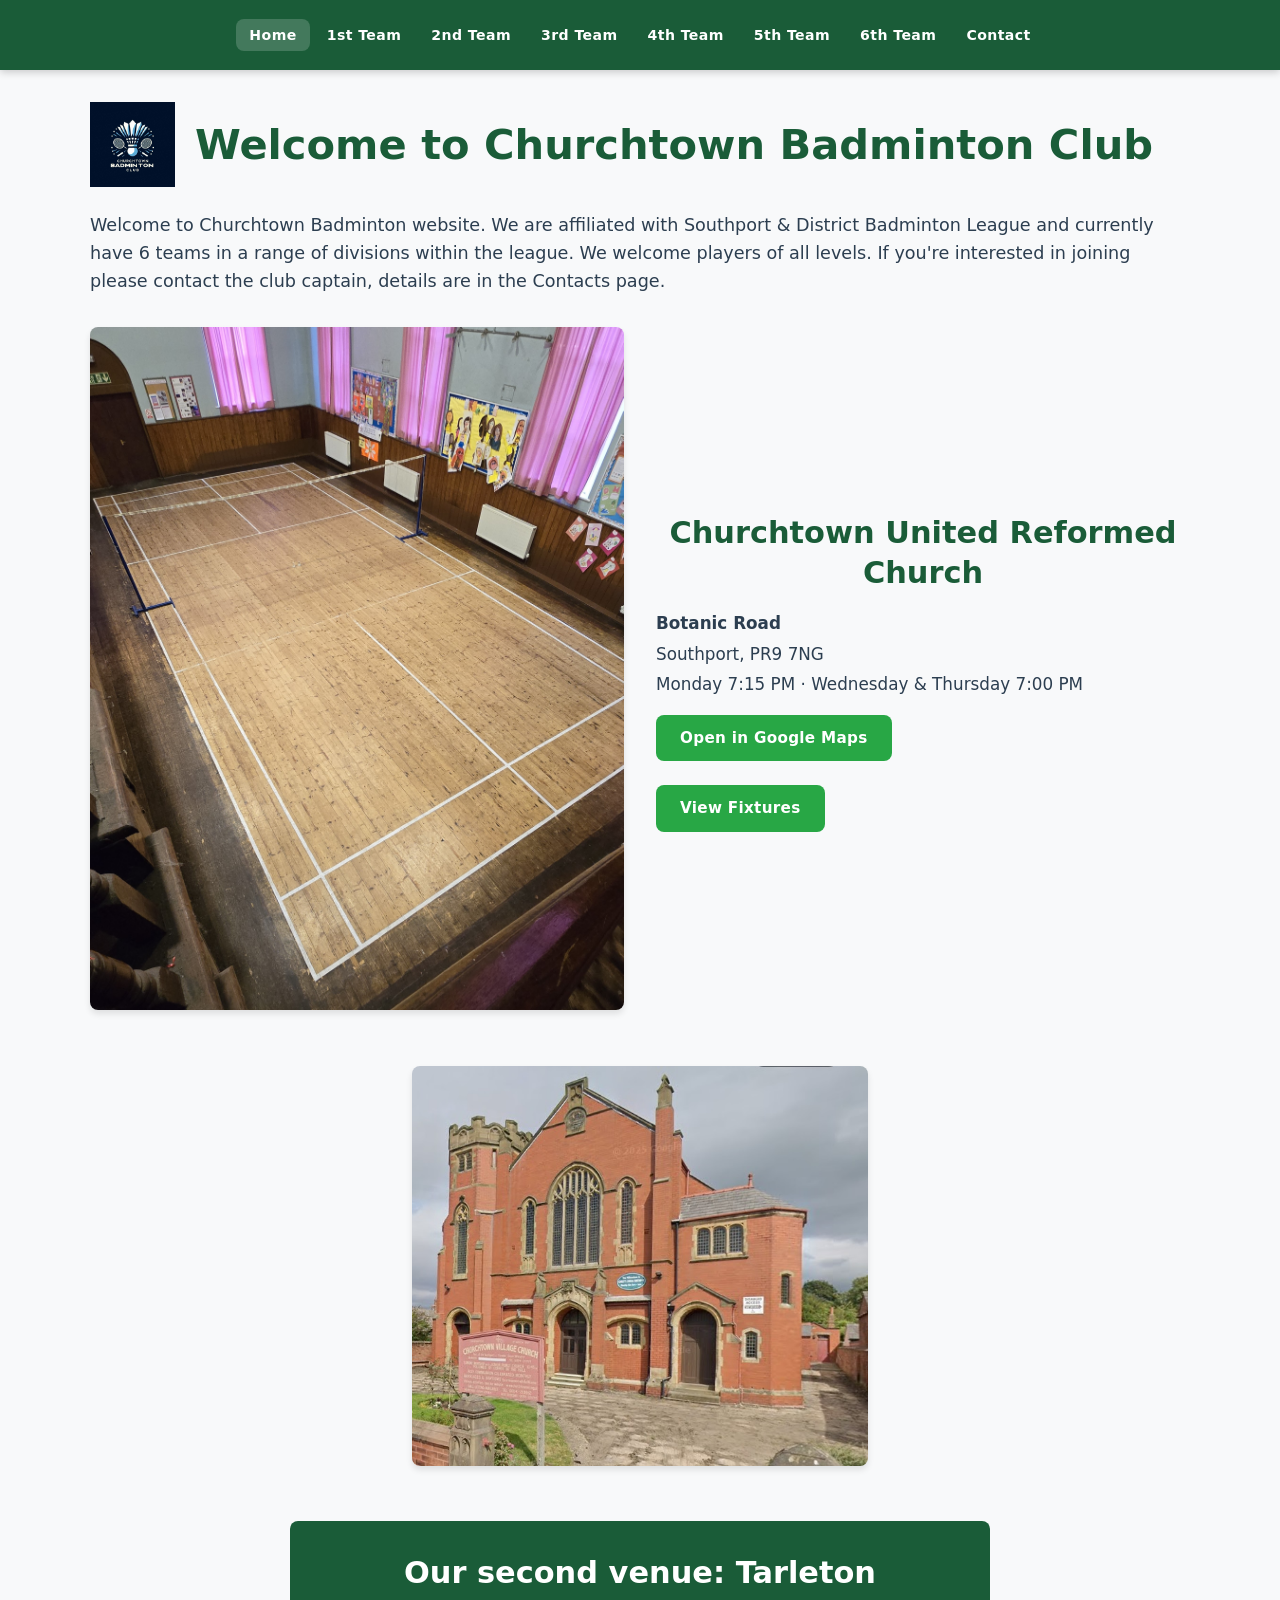
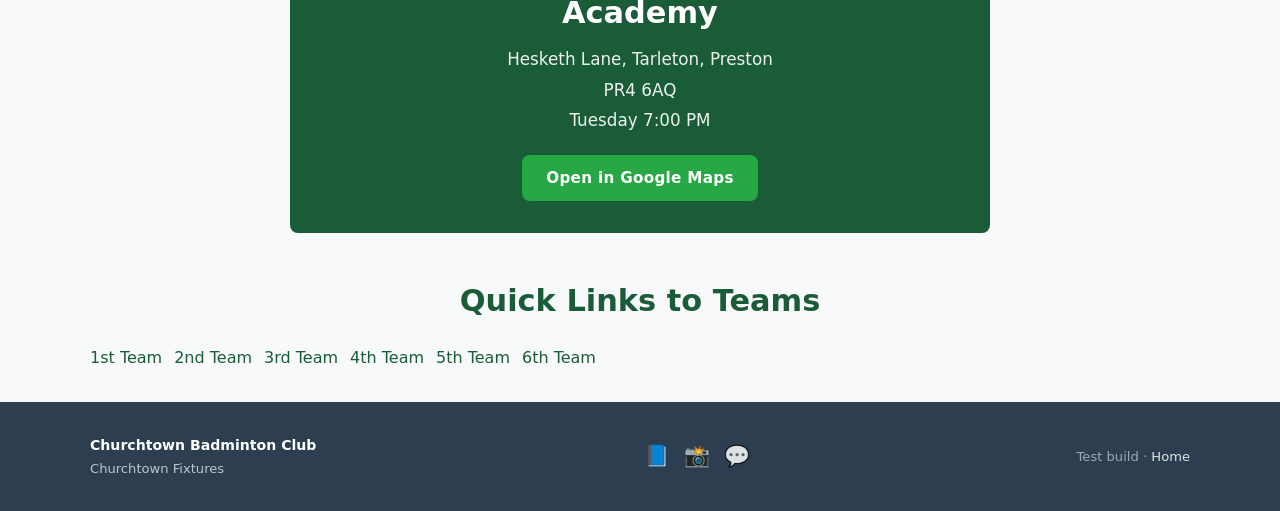
<file: index.html>
<!DOCTYPE html>
<html lang="en">
<head>
  <meta charset="UTF-8">
  <meta name="viewport" content="width=device-width, initial-scale=1.0">
  <title>Churchtown Badminton Club</title>
  <link rel="stylesheet" href="/style.css">
</head>
<body>
<a class="skip-link" href="#main">Skip to main content</a>

<header class="site-header">
  <div class="header-inner">
    <a href="/index.html" class="logo-link" aria-label="Home">
      <img src="/images/logo.jpg" alt="Churchtown Badminton Club" class="logo-img" width="44" height="44">
      
    </a>
    <button class="nav-toggle" id="nav-toggle" aria-expanded="false" aria-controls="main-nav" aria-label="Open menu">
      <span></span><span></span><span></span>
    </button>
    <nav class="main-nav" id="main-nav" aria-label="Primary">
      <ul>
        <li><a href="/index.html">Home</a></li>
        <li><a href="/teams/1st.html">1st Team</a></li>
        <li><a href="/teams/2nd.html">2nd Team</a></li>
        <li><a href="/teams/3rd.html">3rd Team</a></li>
        <li><a href="/teams/4th.html">4th Team</a></li>
        <li><a href="/teams/5th.html">5th Team</a></li>
        <li><a href="/teams/6th.html">6th Team</a></li>
        
        <li><a href="/contact.html">Contact</a></li>
      </ul>
    </nav>
  </div>
</header>

<main id="main">
  <section style="padding: 2rem 1rem;">
    <div class="container">
      <div class="page-title-wrapper"><img src="/images/logo.jpg" alt="Churchtown Badminton Club"><h1 style="margin-bottom: 0; color: var(--green-dark);">Welcome to Churchtown Badminton Club</h1></div>
      
      <p style="font-size: 1.1rem; line-height: 1.6; margin-bottom: 2rem;">
        Welcome to Churchtown Badminton website. We are affiliated with Southport & District Badminton League and currently have 6 teams in a range of divisions within the league. We welcome players of all levels. If you're interested in joining please contact the club captain, details are in the Contacts page.
      </p>

      <div style="display: grid; grid-template-columns: 1fr 1fr; gap: 2rem; margin-bottom: 3rem; align-items: center;">
        <div>
          <img src="/images/badminton_court.jpg" alt="Badminton court" style="width: 100%; border-radius: 8px; box-shadow: 0 4px 6px rgba(0,0,0,0.1);">
        </div>
        <div>
          <h2 style="color: var(--green-dark); margin-bottom: 1rem;">Churchtown United Reformed Church</h2>
          <p style="font-size: 1.05rem; line-height: 1.8;">
            <strong>Botanic Road</strong><br>
            Southport, PR9 7NG<br>
            Monday 7:15 PM · Wednesday &amp; Thursday 7:00 PM
          </p>
          <p style="margin-top: 1rem;">
            <a href="https://www.google.com/maps/search/?api=1&amp;query=Churchtown+United+Reformed+Church+Botanic+Road+Southport+PR9+7NG" target="_blank" rel="noopener" class="btn btn-primary" style="display: inline-block;">Open in Google Maps</a>
          </p>
          <p style="margin-top: 1.5rem;">
            <a href="/teams/1st.html" class="btn btn-primary" style="display: inline-block;">View Fixtures</a>
          </p>
        </div>
      </div>

      <div style="text-align: center; margin-bottom: 3rem;">
        <img src="/images/church.jpg" alt="Churchtown United Reformed Church" style="max-width: 100%; height: auto; border-radius: 8px; box-shadow: 0 4px 6px rgba(0,0,0,0.1); max-height: 400px;">
      </div>

      <div style="background: var(--green-dark); color: white; border-radius: var(--radius); padding: 2rem; text-align: center; max-width: 700px; margin: 0 auto 3rem;">
        <h2 style="color: white; margin-bottom: .75rem;">Our second venue: Tarleton Academy</h2>
        <p style="opacity: .92; font-size: 1.05rem; line-height: 1.8; margin-bottom: 1.25rem;">
          Hesketh Lane, Tarleton, Preston<br>
          PR4 6AQ<br>
          Tuesday 7:00 PM
        </p>
        <a href="https://www.google.com/maps/search/?api=1&amp;query=Tarleton+Academy+Hesketh+Lane+Tarleton+Preston+PR4+6AQ" target="_blank" rel="noopener" class="btn btn-primary" style="display: inline-block;">Open in Google Maps</a>
      </div>

      <div style="margin-top: 3rem;">
        <h2 style="color: var(--green-dark); margin-bottom: 1.5rem;">Quick Links to Teams</h2>
        <div style="display: flex; flex-wrap: wrap; gap: 0.75rem;">
          <a href="/teams/1st.html" class="pill">1st Team</a>
          <a href="/teams/2nd.html" class="pill">2nd Team</a>
          <a href="/teams/3rd.html" class="pill">3rd Team</a>
          <a href="/teams/4th.html" class="pill">4th Team</a>
          <a href="/teams/5th.html" class="pill">5th Team</a>
          <a href="/teams/6th.html" class="pill">6th Team</a>
          
        </div>
      </div>
    </div>
  </section>
</main>

<footer>
  <div class="container footer-inner">
    <div><span class="footer-brand">Churchtown Badminton Club</span><br><span style="font-size:.82rem;">Churchtown Fixtures</span></div>
    <div class="social-links"><a href="#">📘</a><a href="#">📸</a><a href="#">💬</a></div>
    <div style="font-size:.82rem; color:rgba(255,255,255,.55);">Test build · <a href="/index.html">Home</a></div>
  </div>
</footer>

<script src="/main.js"></script>
</body>
</html>
</file>
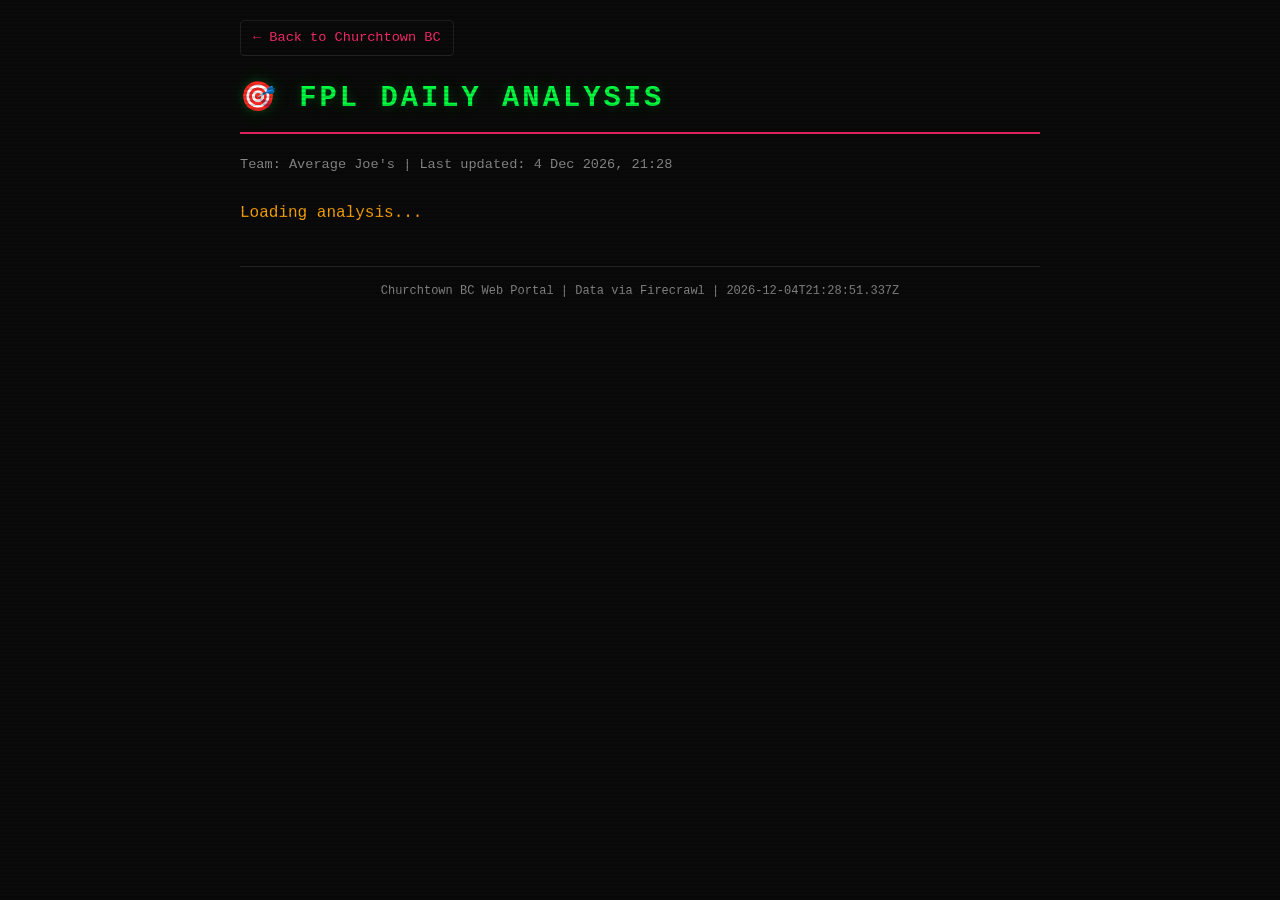
<file: fpl/index.html>
<!DOCTYPE html>
<html lang="en">
<head>
<meta charset="UTF-8">
<meta name="viewport" content="width=device-width, initial-scale=1.0">
<title>FPL Analysis — Daily Briefing</title>
<style>
  :root {
    --bg: #0a0a0a;
    --fg: #00ff41;
    --muted: #888;
    --accent: #ff2a6d;
    --card: #111;
    --border: #222;
    --glow: rgba(0, 255, 65, 0.15);
    font-family: 'Courier New', monospace;
  }
  * { margin: 0; padding: 0; box-sizing: border-box; }
  body {
    background: var(--bg);
    color: var(--fg);
    min-height: 100vh;
    padding: 20px;
    line-height: 1.6;
    position: relative;
    overflow-x: hidden;
  }
  body::before {
    content: '';
    position: fixed;
    inset: 0;
    background: repeating-linear-gradient(
      0deg,
      transparent,
      transparent 2px,
      rgba(0,0,0,0.15) 2px,
      rgba(0,0,0,0.15) 4px
    );
    pointer-events: none;
    z-index: 999;
  }
  h1 {
    font-size: 1.8em;
    text-transform: uppercase;
    letter-spacing: 3px;
    color: var(--fg);
    text-shadow: 0 0 10px var(--glow), 0 0 20px var(--glow);
    border-bottom: 2px solid var(--accent);
    padding-bottom: 10px;
    margin-bottom: 20px;
  }
  h2 {
    color: var(--accent);
    font-size: 1.2em;
    margin-top: 25px;
    text-transform: uppercase;
    letter-spacing: 2px;
    border-left: 3px solid var(--accent);
    padding-left: 10px;
  }
  .meta {
    color: var(--muted);
    font-size: 0.85em;
    margin-bottom: 25px;
  }
  .card {
    background: var(--card);
    border: 1px solid var(--border);
    border-radius: 6px;
    padding: 15px;
    margin: 15px 0;
    box-shadow: 0 0 15px rgba(0,255,65,0.05);
  }
  table {
    width: 100%;
    border-collapse: collapse;
    margin-top: 10px;
  }
  th, td {
    padding: 8px 12px;
    text-align: left;
    border-bottom: 1px solid var(--border);
    font-size: 0.9em;
  }
  th {
    color: var(--accent);
    font-weight: bold;
    text-transform: uppercase;
    letter-spacing: 1px;
    font-size: 0.8em;
  }
  tr:hover { background: rgba(0,255,65,0.03); }
  .good { color: var(--fg); }
  .warn { color: #ffa500; }
  .bad { color: var(--accent); }
  .footer {
    margin-top: 40px;
    padding-top: 15px;
    border-top: 1px solid var(--border);
    color: var(--muted);
    font-size: 0.75em;
    text-align: center;
  }
  a { color: var(--accent); text-decoration: none; }
  .nav { margin-bottom: 20px; }
  .nav a {
    display: inline-block;
    padding: 6px 12px;
    border: 1px solid var(--border);
    border-radius: 4px;
    font-size: 0.85em;
  }
  .nav a:hover { background: rgba(0,255,65,0.1); }
  #content { max-width: 800px; margin: 0 auto; }
</style>
</head>
<body>
<div id="content">
  <div class="nav">
    <a href="/">← Back to Churchtown BC</a>
  </div>
  <h1>🎯 FPL Daily Analysis</h1>
  <div class="meta">Team: Average Joe's | Last updated: <span id="updated">loading...</span></div>
  <div id="analysis">
    <p class="warn">Loading analysis...</p>
  </div>
  <div class="footer">
    <p>Churchtown BC Web Portal | Data via Firecrawl | <span id="footer-ts"></span></p>
  </div>
</div>
<script>
  document.getElementById('updated').textContent = new Date().toLocaleString('en-GB', {day:'numeric',month:'short',year:'numeric',hour:'2-digit',minute:'2-digit'});
  document.getElementById('footer-ts').textContent = new Date().toISOString();
</script>
</body>
</html>
</file>
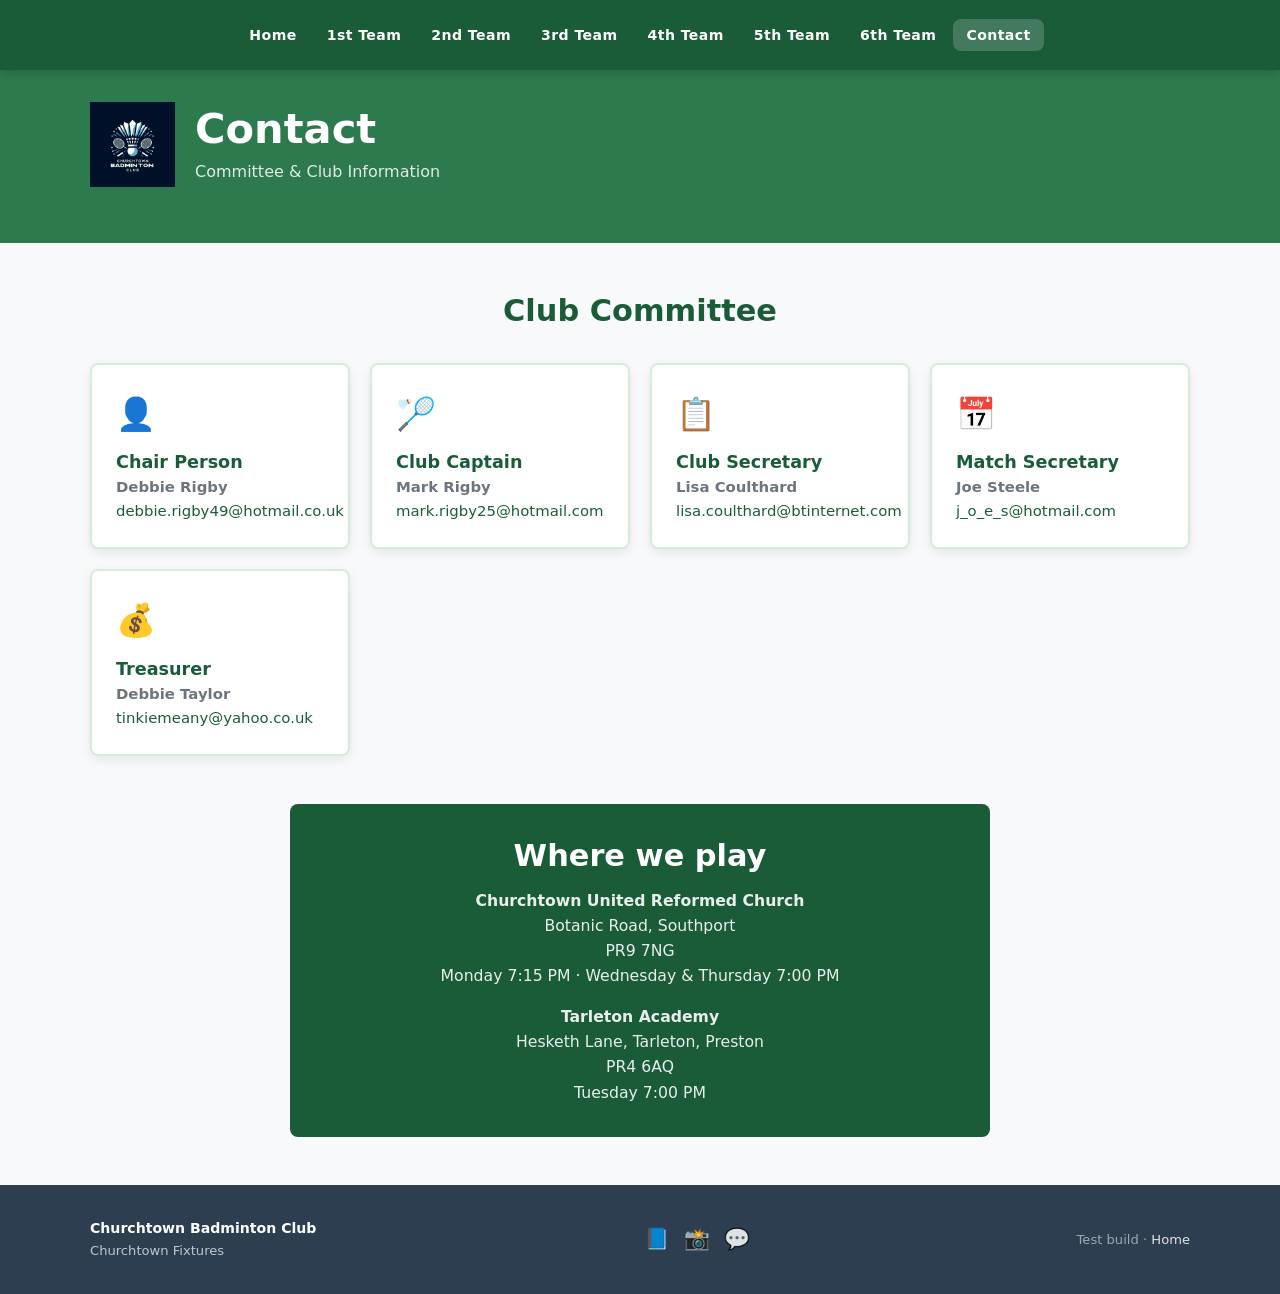
<file: contact.html>
<!DOCTYPE html>
<html lang="en">
<head>
  <meta charset="UTF-8">
  <meta name="viewport" content="width=device-width, initial-scale=1.0">
  <title>Contact — Churchtown Badminton Club</title>
  <link rel="stylesheet" href="/style.css">
</head>
<body>
<a class="skip-link" href="#main">Skip to main content</a>

<header class="site-header">
  <div class="header-inner">
    <button class="nav-toggle" id="nav-toggle" aria-expanded="false" aria-controls="main-nav" aria-label="Open menu"><span></span><span></span><span></span></button>
    <nav class="main-nav" id="main-nav" aria-label="Primary">
      <ul>
        <li><a href="/index.html">Home</a></li>
        <li><a href="/teams/1st.html">1st Team</a></li><li><a href="/teams/2nd.html">2nd Team</a></li>
        <li><a href="/teams/3rd.html">3rd Team</a></li><li><a href="/teams/4th.html">4th Team</a></li>
        <li><a href="/teams/5th.html">5th Team</a></li><li><a href="/teams/6th.html">6th Team</a></li>
        <li><a href="/contact.html">Contact</a></li>
      </ul>
    </nav>
  </div>
</header>

<div class="page-head"><div class="container">
  <div class="page-title-wrapper">
    <img src="/images/logo.jpg" alt="Churchtown Badminton Club">
    <div>
      <h1>Contact</h1>
      <p style="opacity:.85; margin-top:.3rem;">Committee & Club Information</p>
    </div>
  </div>
</div></div>

<main id="main"><section><div class="container">

  <h2 style="color: var(--green-dark); margin-bottom: 1.5rem;">Club Committee</h2>
  
  <div class="contact-grid">
    <div class="contact-card">
      <div class="icon">👤</div>
      <h3>Chair Person</h3>
      <p><strong>Debbie Rigby</strong><br>
      <a href="mailto:debbie.rigby49@hotmail.co.uk">debbie.rigby49@hotmail.co.uk</a></p>
    </div>

    <div class="contact-card">
      <div class="icon">🏸</div>
      <h3>Club Captain</h3>
      <p><strong>Mark Rigby</strong><br>
      <a href="mailto:mark.rigby25@hotmail.com">mark.rigby25@hotmail.com</a></p>
    </div>

    <div class="contact-card">
      <div class="icon">📋</div>
      <h3>Club Secretary</h3>
      <p><strong>Lisa Coulthard</strong><br>
      <a href="mailto:lisa.coulthard@btinternet.com">lisa.coulthard@btinternet.com</a></p>
    </div>

    <div class="contact-card">
      <div class="icon">📅</div>
      <h3>Match Secretary</h3>
      <p><strong>Joe Steele</strong><br>
      <a href="mailto:j_o_e_s@hotmail.com">j_o_e_s@hotmail.com</a></p>
    </div>

    <div class="contact-card">
      <div class="icon">💰</div>
      <h3>Treasurer</h3>
      <p><strong>Debbie Taylor</strong><br>
      <a href="mailto:tinkiemeany@yahoo.co.uk">tinkiemeany@yahoo.co.uk</a></p>
    </div>
  </div>

  <div style="background:var(--green-dark); color:white; border-radius:var(--radius); padding:2rem 2rem; text-align:center; max-width:700px; margin:3rem auto 0;">
    <h2 style="color:white; margin-bottom:.75rem;">Where we play</h2>
    <p style="opacity:.9; margin-bottom:1rem; font-size:.98rem;">
      <strong>Churchtown United Reformed Church</strong><br>
      Botanic Road, Southport<br>
      PR9 7NG<br>
      Monday 7:15 PM · Wednesday &amp; Thursday 7:00 PM
    </p>
    <p style="opacity:.9; font-size:.98rem;">
      <strong>Tarleton Academy</strong><br>
      Hesketh Lane, Tarleton, Preston<br>
      PR4 6AQ<br>
      Tuesday 7:00 PM
    </p>
  </div>

</div></section></main>

<footer>
  <div class="container footer-inner">
    <div><span class="footer-brand">Churchtown Badminton Club</span><br><span style="font-size:.82rem;">Churchtown Fixtures</span></div>
    <div class="social-links"><a href="#">📘</a><a href="#">📸</a><a href="#">💬</a></div>
    <div style="font-size:.82rem; color:rgba(255,255,255,.55);">Test build · <a href="/index.html">Home</a></div>
  </div>
</footer>

<script src="/main.js"></script>
</body>
</html>
</file>
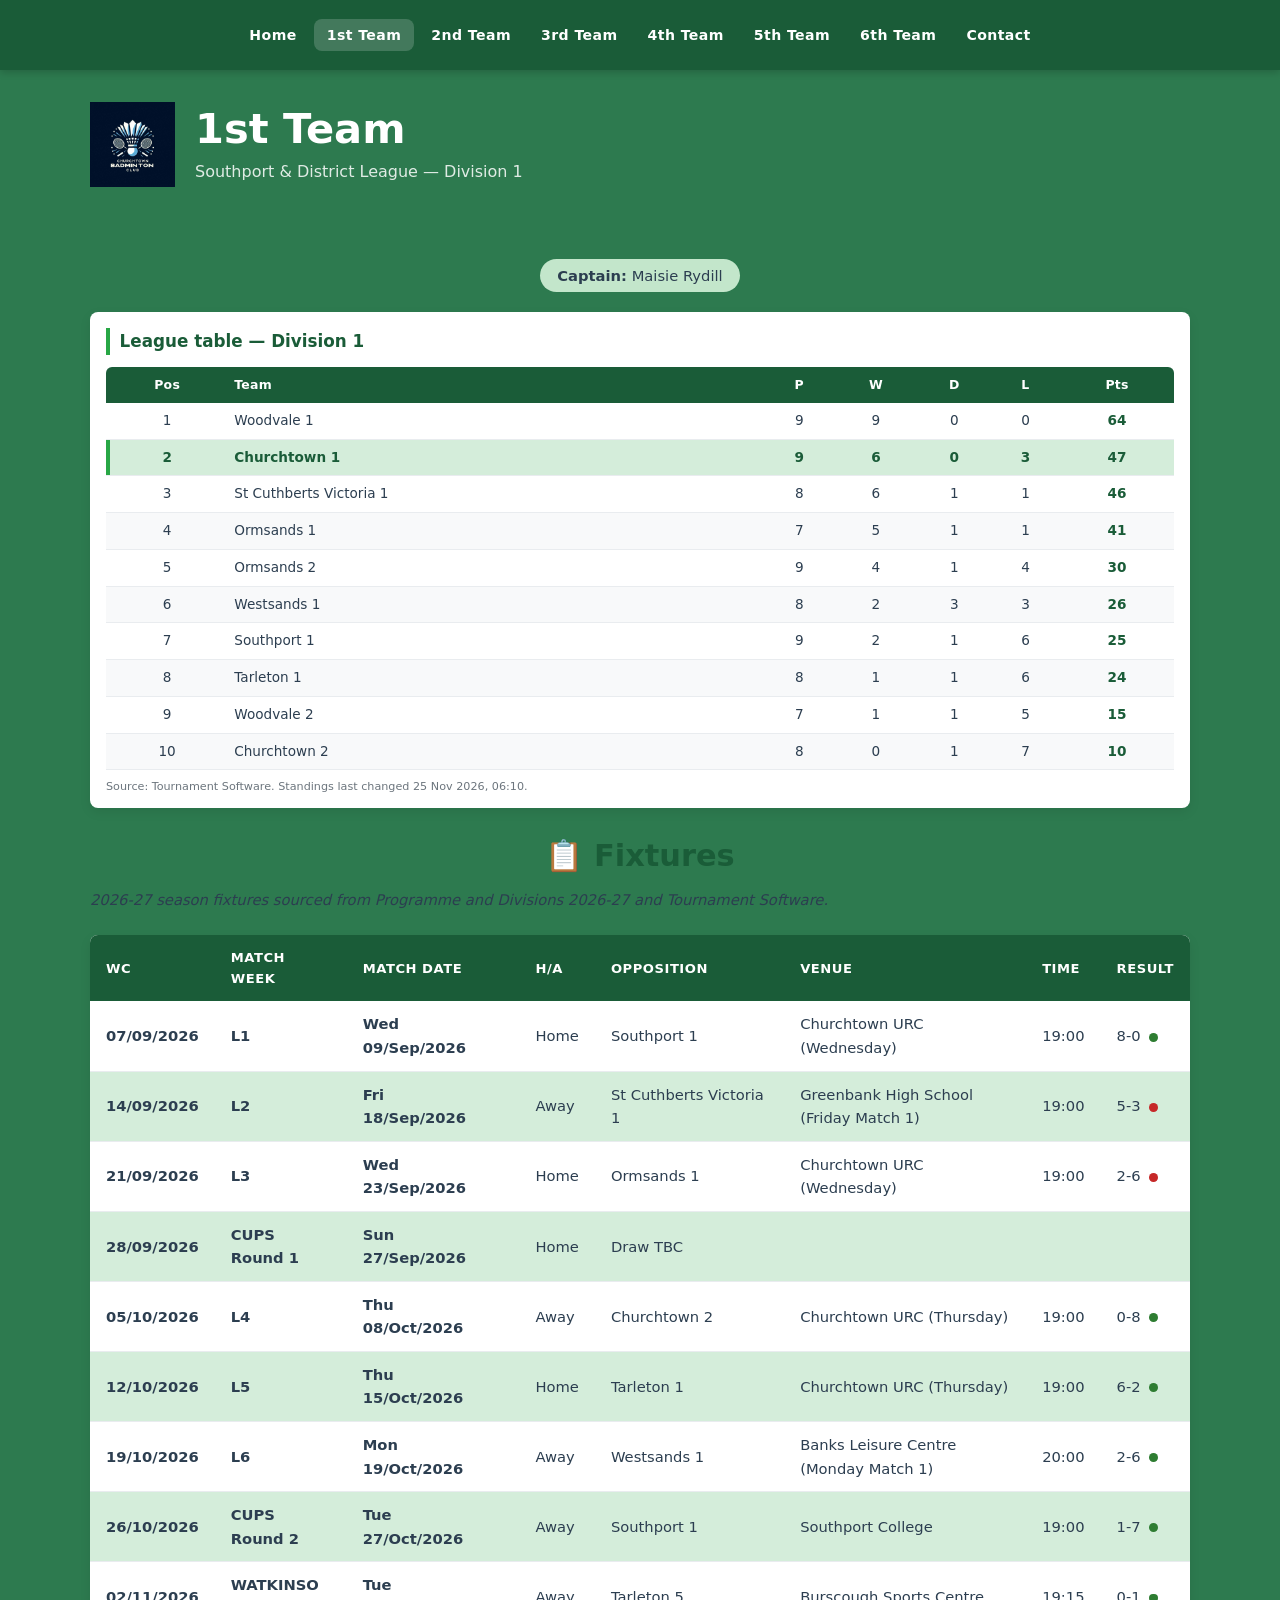
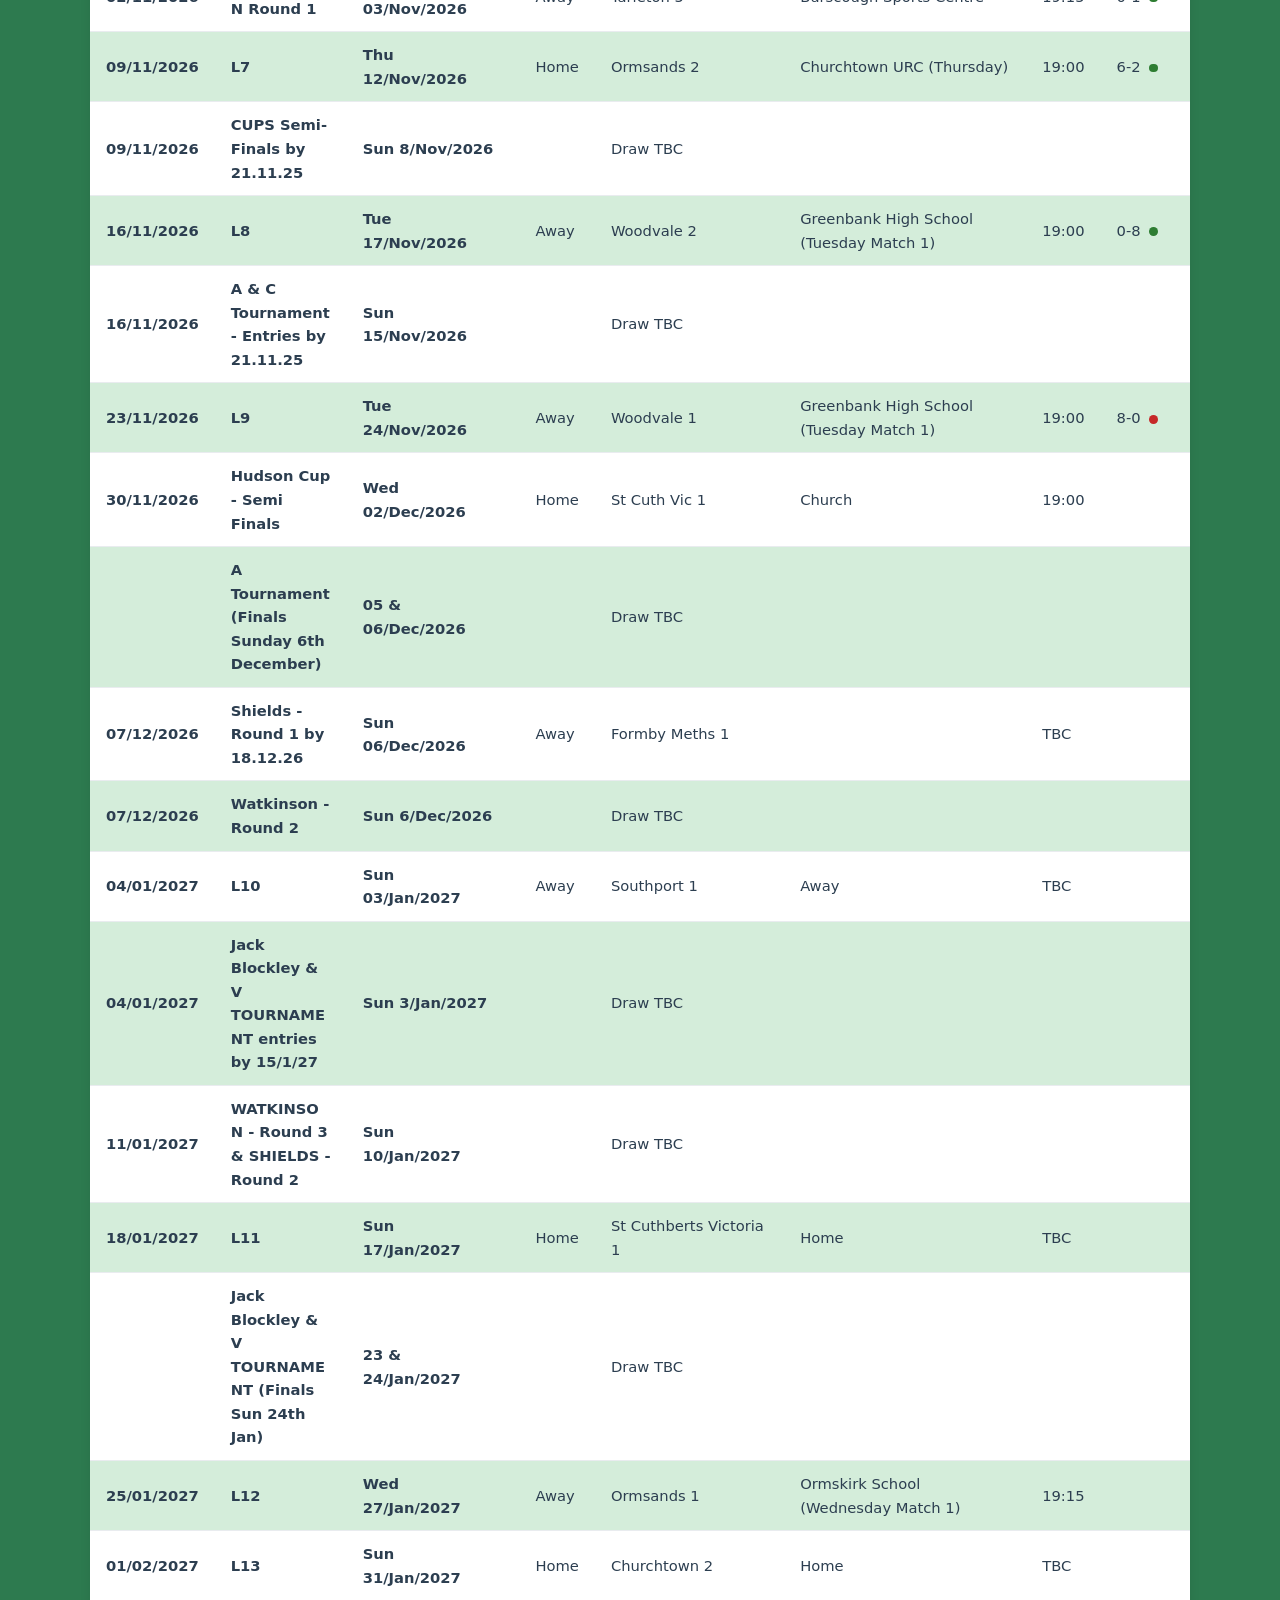
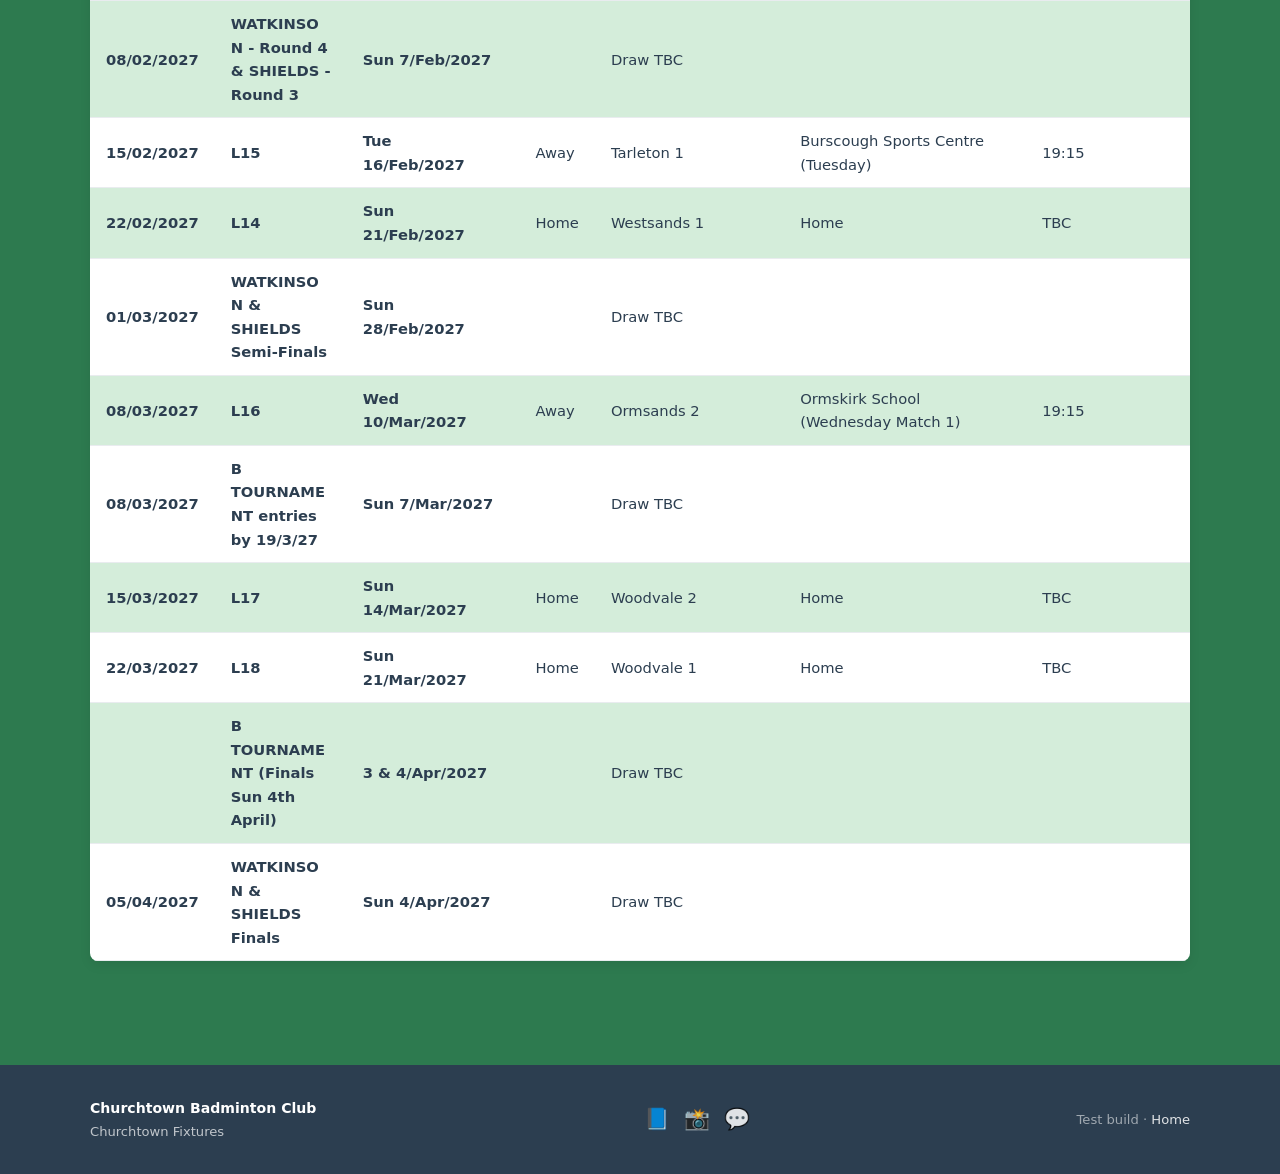
<file: teams/1st.html>
<!DOCTYPE html>
<html lang="en">
<head>
  <meta charset="UTF-8">
  <meta name="viewport" content="width=device-width, initial-scale=1.0">
  <title>1st Team — Churchtown Badminton Club</title>
  <link rel="stylesheet" href="/style.css">
</head>
<body>
<a class="skip-link" href="#main">Skip to main content</a>
<header class="site-header">
  <div class="header-inner">
    <a href="/index.html" class="logo-link" aria-label="Home">
      <img src="/images/logo.jpg" alt="Churchtown Badminton Club" class="logo-img" width="44" height="44">
      
    </a>
    <nav class="main-nav" id="main-nav" aria-label="Primary">
      <ul>
        <li><a href="/index.html">Home</a></li>
        <li><a href="/teams/1st.html">1st Team</a></li>
        <li><a href="/teams/2nd.html">2nd Team</a></li>
        <li><a href="/teams/3rd.html">3rd Team</a></li>
        <li><a href="/teams/4th.html">4th Team</a></li>
        <li><a href="/teams/5th.html">5th Team</a></li>
        <li><a href="/teams/6th.html">6th Team</a></li>
        
        <li><a href="/contact.html">Contact</a></li>
      </ul>
    </nav>
  </div>
</header>

<div class="page-head">
  <div class="container">
    <div class="page-title-wrapper"><img src="/images/logo.jpg" alt="Churchtown Badminton Club"><div><h1>1st Team</h1><p style="opacity:.85; margin-top:.3rem;">Southport & District League — Division 1</p>
    </div>
  </div>
</div>

<main id="main">
  <section>
    <div class="container">

      <div class="captain-box">
        <p>
          <strong>Captain:</strong> Maisie Rydill
        </p>
      </div>

      <!-- LEAGUE-TABLE-START -->
<section class="league-table">
  <h3>League table — Division 1</h3>
  <table class="league-table-tbl">
    <thead><tr><th>Pos</th><th>Team</th><th>P</th><th>W</th><th>D</th><th>L</th><th>Pts</th></tr></thead>
    <tbody>
        <tr><td>1</td><td>Woodvale 1</td><td>9</td><td>9</td><td>0</td><td>0</td><td>64</td></tr>
        <tr class="club-row"><td>2</td><td>Churchtown 1</td><td>9</td><td>6</td><td>0</td><td>3</td><td>47</td></tr>
        <tr><td>3</td><td>St Cuthberts Victoria 1</td><td>8</td><td>6</td><td>1</td><td>1</td><td>46</td></tr>
        <tr><td>4</td><td>Ormsands 1</td><td>7</td><td>5</td><td>1</td><td>1</td><td>41</td></tr>
        <tr><td>5</td><td>Ormsands 2</td><td>9</td><td>4</td><td>1</td><td>4</td><td>30</td></tr>
        <tr><td>6</td><td>Westsands 1</td><td>8</td><td>2</td><td>3</td><td>3</td><td>26</td></tr>
        <tr><td>7</td><td>Southport 1</td><td>9</td><td>2</td><td>1</td><td>6</td><td>25</td></tr>
        <tr><td>8</td><td>Tarleton 1</td><td>8</td><td>1</td><td>1</td><td>6</td><td>24</td></tr>
        <tr><td>9</td><td>Woodvale 2</td><td>7</td><td>1</td><td>1</td><td>5</td><td>15</td></tr>
        <tr><td>10</td><td>Churchtown 2</td><td>8</td><td>0</td><td>1</td><td>7</td><td>10</td></tr>
    </tbody>
  </table>
  <p class="league-table-note">Source: Tournament Software. Standings last changed 25 Nov 2026, 06:10.</p>
</section>
<!-- LEAGUE-TABLE-END -->

<h2 style="color:var(--green-dark); margin-bottom:.75rem;">📋 Fixtures</h2>
      <p style="color: var(--grey-dark); font-size:.92rem; margin-bottom:.5rem;">
        <em>2026-27 season fixtures sourced from Programme and Divisions 2026-27 and Tournament Software.</em>
      </p>

      <div class="fixture-table-wrap">
        <table class="fixtures">
          <thead>
            <tr><th>WC</th><th>Match Week</th><th>Match Date</th><th>H/A</th><th>Opposition</th><th>Venue</th><th>Time</th><th>Result</th></tr>
          </thead>
          <tbody>
<tr>
<td><strong>07/09/2026</strong></td>
<td class="match-week"><strong>L1</strong></td><td><strong>Wed<br>09/Sep/2026</strong></td><td>Home</td><td>Southport 1</td><td class="venue">Churchtown URC (Wednesday)</td><td>19:00</td><td class="result">8-0 <span class="dot win" title="Win"></span></td></tr>
<tr>
<td><strong>14/09/2026</strong></td>
<td class="match-week"><strong>L2</strong></td><td><strong>Fri<br>18/Sep/2026</strong></td><td>Away</td><td>St Cuthberts Victoria 1</td><td class="venue">Greenbank High School (Friday Match 1)</td><td>19:00</td><td class="result">5-3 <span class="dot loss" title="Loss"></span></td></tr>
<tr>
<td><strong>21/09/2026</strong></td>
<td class="match-week"><strong>L3</strong></td><td><strong>Wed<br>23/Sep/2026</strong></td><td>Home</td><td>Ormsands 1</td><td class="venue">Churchtown URC (Wednesday)</td><td>19:00</td><td class="result">2-6 <span class="dot loss" title="Loss"></span></td></tr>
<tr>
<td><strong>28/09/2026</strong></td>
<td class="match-week"><strong>CUPS Round 1</strong></td><td><strong>Sun<br>27/Sep/2026</strong></td><td>Home</td><td>Draw TBC</td><td class="venue"></td><td></td><td class="result"></td></tr>
<tr>
<td><strong>05/10/2026</strong></td>
<td class="match-week"><strong>L4</strong></td><td><strong>Thu<br>08/Oct/2026</strong></td><td>Away</td><td>Churchtown 2</td><td class="venue">Churchtown URC (Thursday)</td><td>19:00</td><td class="result">0-8 <span class="dot win" title="Win"></span></td></tr>
<tr>
<td><strong>12/10/2026</strong></td>
<td class="match-week"><strong>L5</strong></td><td><strong>Thu<br>15/Oct/2026</strong></td><td>Home</td><td>Tarleton 1</td><td class="venue">Churchtown URC (Thursday)</td><td>19:00</td><td class="result">6-2 <span class="dot win" title="Win"></span></td></tr>
<tr>
<td><strong>19/10/2026</strong></td>
<td class="match-week"><strong>L6</strong></td><td><strong>Mon<br>19/Oct/2026</strong></td><td>Away</td><td>Westsands 1</td><td class="venue">Banks Leisure Centre (Monday Match 1)</td><td>20:00</td><td class="result">2-6 <span class="dot win" title="Win"></span></td></tr>
<tr>
<td><strong>26/10/2026</strong></td>
<td class="match-week"><strong>CUPS Round 2</strong></td><td><strong>Tue<br>27/Oct/2026</strong></td><td>Away</td><td>Southport 1</td><td class="venue">Southport College</td><td>19:00</td><td class="result">1-7 <span class="dot win" title="Win"></span></td></tr>
<tr>
<td><strong>02/11/2026</strong></td>
<td class="match-week"><strong>WATKINSON Round 1</strong></td><td><strong>Tue<br>03/Nov/2026</strong></td><td>Away</td><td>Tarleton 5</td><td class="venue">Burscough Sports Centre</td><td>19:15</td><td class="result">0-1 <span class="dot win" title="Win"></span></td></tr>
<tr>
<td><strong>09/11/2026</strong></td>
<td class="match-week"><strong>L7</strong></td><td><strong>Thu<br>12/Nov/2026</strong></td><td>Home</td><td>Ormsands 2</td><td class="venue">Churchtown URC (Thursday)</td><td>19:00</td><td class="result">6-2 <span class="dot win" title="Win"></span></td></tr>
<tr>
<td><strong>09/11/2026</strong></td>
<td><strong>CUPS Semi-Finals by 21.11.25</strong></td>
<td><strong>Sun 8/Nov/2026</strong></td>
<td></td>
<td>Draw TBC</td>
<td></td>
<td></td>
<td class="result"></td></tr>
<tr>
<td><strong>16/11/2026</strong></td>
<td class="match-week"><strong>L8</strong></td><td><strong>Tue<br>17/Nov/2026</strong></td><td>Away</td><td>Woodvale 2</td><td class="venue">Greenbank High School (Tuesday Match 1)</td><td>19:00</td><td class="result">0-8 <span class="dot win" title="Win"></span></td></tr>
<tr>
<td><strong>16/11/2026</strong></td>
<td><strong>A & C Tournament - Entries by 21.11.25</strong></td>
<td><strong>Sun<br>15/Nov/2026</strong></td>
<td></td>
<td>Draw TBC</td>
<td></td>
<td></td>
<td class="result"></td></tr>
<tr>
<td><strong>23/11/2026</strong></td>
<td class="match-week"><strong>L9</strong></td><td><strong>Tue<br>24/Nov/2026</strong></td><td>Away</td><td>Woodvale 1</td><td class="venue">Greenbank High School (Tuesday Match 1)</td><td>19:00</td><td class="result">8-0 <span class="dot loss" title="Loss"></span></td></tr>
<tr>
<td><strong>30/11/2026</strong></td>
<td class="match-week"><strong>Hudson Cup - Semi Finals</strong></td><td><strong>Wed<br>02/Dec/2026</strong></td><td>Home</td><td>St Cuth Vic 1</td><td class="venue">Church</td><td>19:00</td><td class="result"></td></tr>
<tr>
<td><strong></strong></td>
<td><strong>A  Tournament (Finals Sunday 6th December)</strong></td>
<td><strong>05 & 06/Dec/2026</strong></td>
<td></td>
<td>Draw TBC</td>
<td></td>
<td></td>
<td class="result"></td></tr>
<tr>
<td><strong>07/12/2026</strong></td>
<td class="match-week"><strong>Shields -   Round 1 by 18.12.26</strong></td><td><strong>Sun<br>06/Dec/2026</strong></td><td>Away</td><td>Formby Meths 1</td><td class="venue"></td><td>TBC</td><td class="result"></td></tr>
<tr>
<td><strong>07/12/2026</strong></td>
<td><strong>Watkinson - Round 2</strong></td>
<td><strong>Sun 6/Dec/2026</strong></td>
<td></td>
<td>Draw TBC</td>
<td></td>
<td></td>
<td class="result"></td></tr>
<tr>
<td><strong>04/01/2027</strong></td>
<td><strong>L10</strong></td>
<td><strong>Sun<br>03/Jan/2027</strong></td>
<td>Away</td>
<td>Southport 1</td>
<td>Away</td>
<td>TBC</td>
<td class="result"></td></tr>
<tr>
<td><strong>04/01/2027</strong></td>
<td><strong>Jack Blockley & V TOURNAMENT entries by 15/1/27</strong></td>
<td><strong>Sun 3/Jan/2027</strong></td>
<td></td>
<td>Draw TBC</td>
<td></td>
<td></td>
<td class="result"></td></tr>
<tr>
<td><strong>11/01/2027</strong></td>
<td><strong>WATKINSON - Round 3 & SHIELDS - Round 2</strong></td>
<td><strong>Sun<br>10/Jan/2027</strong></td>
<td></td>
<td>Draw TBC</td>
<td></td>
<td></td>
<td class="result"></td></tr>
<tr>
<td><strong>18/01/2027</strong></td>
<td><strong>L11</strong></td>
<td><strong>Sun<br>17/Jan/2027</strong></td>
<td>Home</td>
<td>St Cuthberts Victoria 1</td>
<td>Home</td>
<td>TBC</td>
<td class="result"></td></tr>
<tr>
<td><strong></strong></td>
<td><strong>Jack Blockley & V TOURNAMENT (Finals Sun 24th Jan)</strong></td>
<td><strong>23 & 24/Jan/2027</strong></td>
<td></td>
<td>Draw TBC</td>
<td></td>
<td></td>
<td class="result"></td></tr>
<tr>
<td><strong>25/01/2027</strong></td>
<td class="match-week"><strong>L12</strong></td><td><strong>Wed<br>27/Jan/2027</strong></td><td>Away</td><td>Ormsands 1</td><td class="venue">Ormskirk School (Wednesday Match 1)</td><td>19:15</td><td class="result"></td></tr>
<tr>
<td><strong>01/02/2027</strong></td>
<td><strong>L13</strong></td>
<td><strong>Sun<br>31/Jan/2027</strong></td>
<td>Home</td>
<td>Churchtown 2</td>
<td>Home</td>
<td>TBC</td>
<td class="result"></td></tr>
<tr>
<td><strong>08/02/2027</strong></td>
<td><strong>WATKINSON - Round 4 & SHIELDS - Round 3</strong></td>
<td><strong>Sun 7/Feb/2027</strong></td>
<td></td>
<td>Draw TBC</td>
<td></td>
<td></td>
<td class="result"></td></tr>
<tr>
<td><strong>15/02/2027</strong></td>
<td class="match-week"><strong>L15</strong></td><td><strong>Tue<br>16/Feb/2027</strong></td><td>Away</td><td>Tarleton 1</td><td class="venue">Burscough Sports Centre (Tuesday)</td><td>19:15</td><td class="result"></td></tr>
<tr>
<td><strong>22/02/2027</strong></td>
<td><strong>L14</strong></td>
<td><strong>Sun<br>21/Feb/2027</strong></td>
<td>Home</td>
<td>Westsands 1</td>
<td>Home</td>
<td>TBC</td>
<td class="result"></td></tr>
<tr>
<td><strong>01/03/2027</strong></td>
<td><strong>WATKINSON & SHIELDS Semi-Finals</strong></td>
<td><strong>Sun<br>28/Feb/2027</strong></td>
<td></td>
<td>Draw TBC</td>
<td></td>
<td></td>
<td class="result"></td></tr>
<tr>
<td><strong>08/03/2027</strong></td>
<td class="match-week"><strong>L16</strong></td><td><strong>Wed<br>10/Mar/2027</strong></td><td>Away</td><td>Ormsands 2</td><td class="venue">Ormskirk School (Wednesday Match 1)</td><td>19:15</td><td class="result"></td></tr>
<tr>
<td><strong>08/03/2027</strong></td>
<td><strong>B TOURNAMENT entries by 19/3/27</strong></td>
<td><strong>Sun 7/Mar/2027</strong></td>
<td></td>
<td>Draw TBC</td>
<td></td>
<td></td>
<td class="result"></td></tr>
<tr>
<td><strong>15/03/2027</strong></td>
<td><strong>L17</strong></td>
<td><strong>Sun<br>14/Mar/2027</strong></td>
<td>Home</td>
<td>Woodvale 2</td>
<td>Home</td>
<td>TBC</td>
<td class="result"></td></tr>
<tr>
<td><strong>22/03/2027</strong></td>
<td><strong>L18</strong></td>
<td><strong>Sun<br>21/Mar/2027</strong></td>
<td>Home</td>
<td>Woodvale 1</td>
<td>Home</td>
<td>TBC</td>
<td class="result"></td></tr>
<tr>
<td><strong></strong></td>
<td><strong>B TOURNAMENT (Finals Sun 4th April)</strong></td>
<td><strong>3 & 4/Apr/2027</strong></td>
<td></td>
<td>Draw TBC</td>
<td></td>
<td></td>
<td class="result"></td></tr>
<tr>
<td><strong>05/04/2027</strong></td>
<td><strong>WATKINSON & SHIELDS Finals</strong></td>
<td><strong>Sun 4/Apr/2027</strong></td>
<td></td>
<td>Draw TBC</td>
<td></td>
<td></td>
<td class="result"></td></tr>
          </tbody>
        </table>
      </div>

      </div>
    </div>
  </section>
</main>

<footer>
  <div class="container footer-inner">
    <div><span class="footer-brand">Churchtown Badminton Club</span><br><span style="font-size:.82rem;">Churchtown Fixtures</span></div>
    <div class="social-links"><a href="#">📘</a><a href="#">📸</a><a href="#">💬</a></div>
    <div style="font-size:.82rem; color:rgba(255,255,255,.55);">Test build · <a href="/index.html">Home</a></div>
  </div>
</footer>

<script src="/main.js"></script>
</body>
</html>
</file>
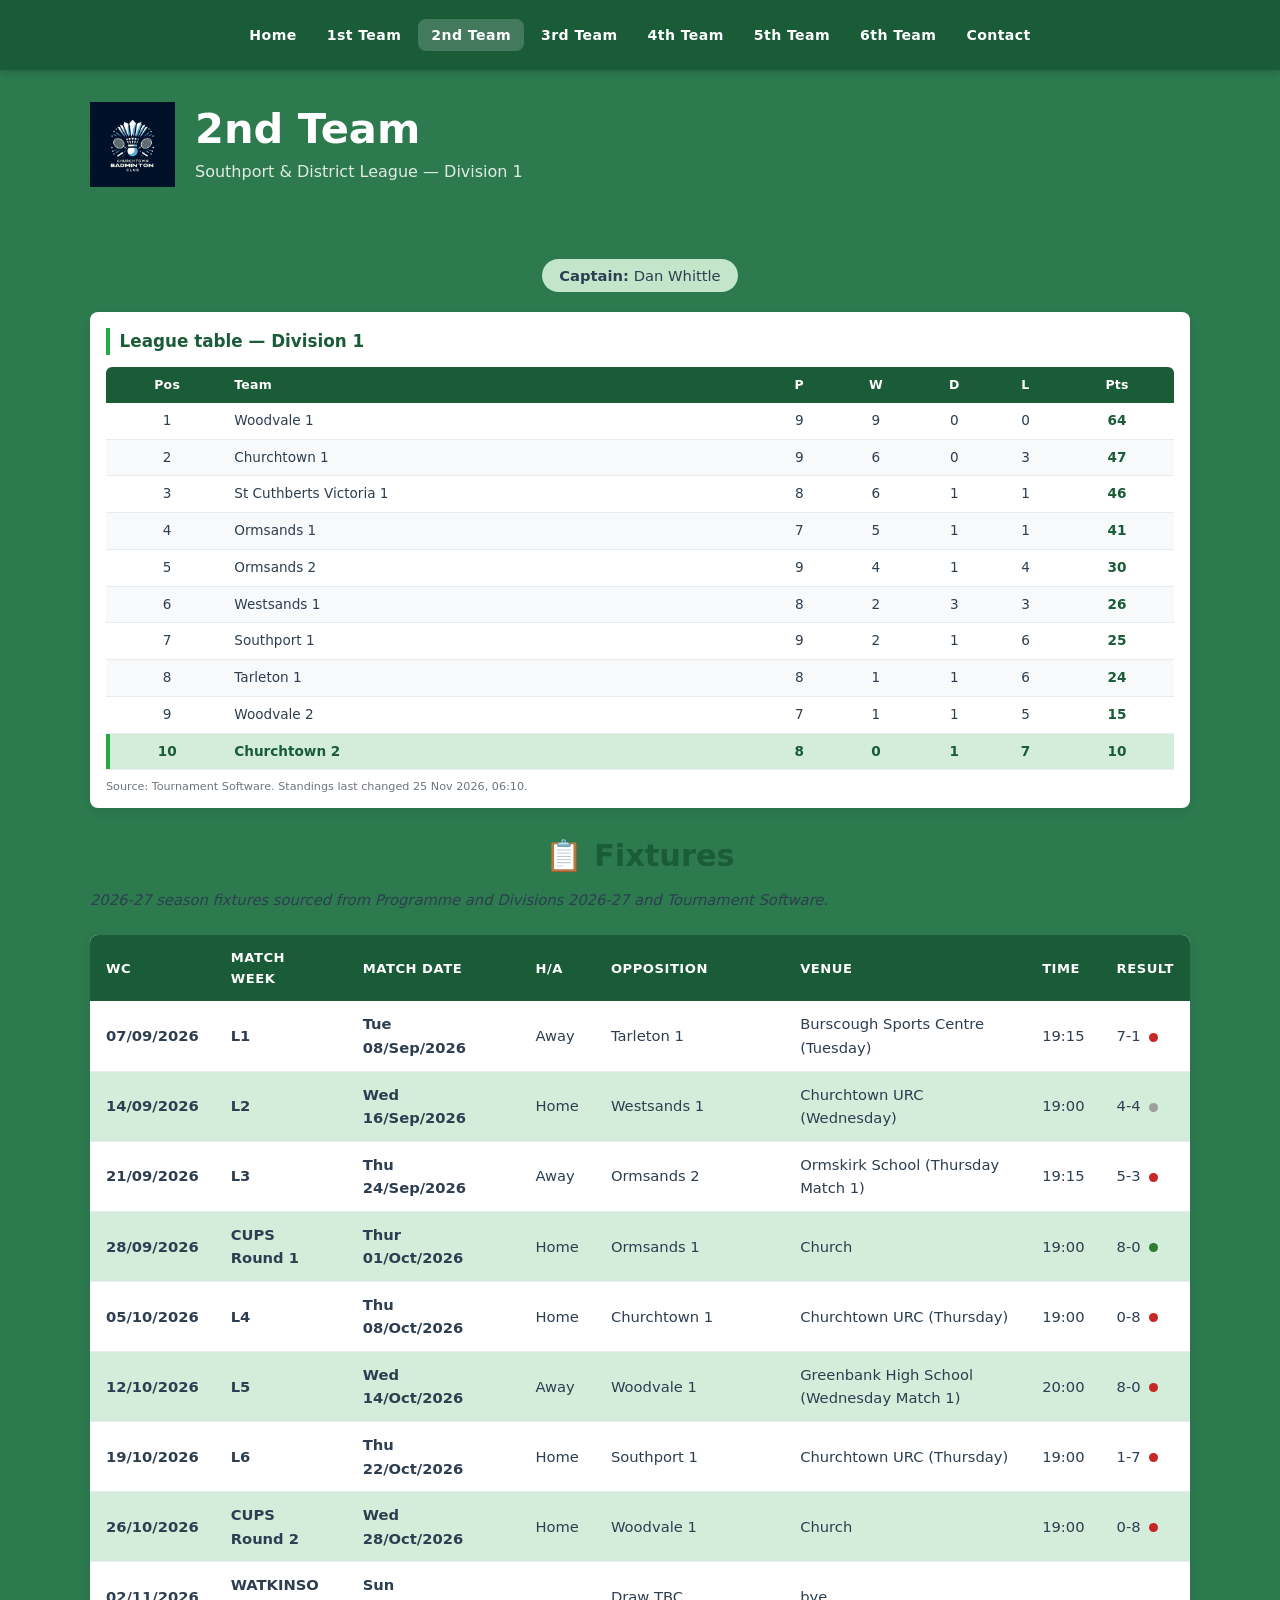
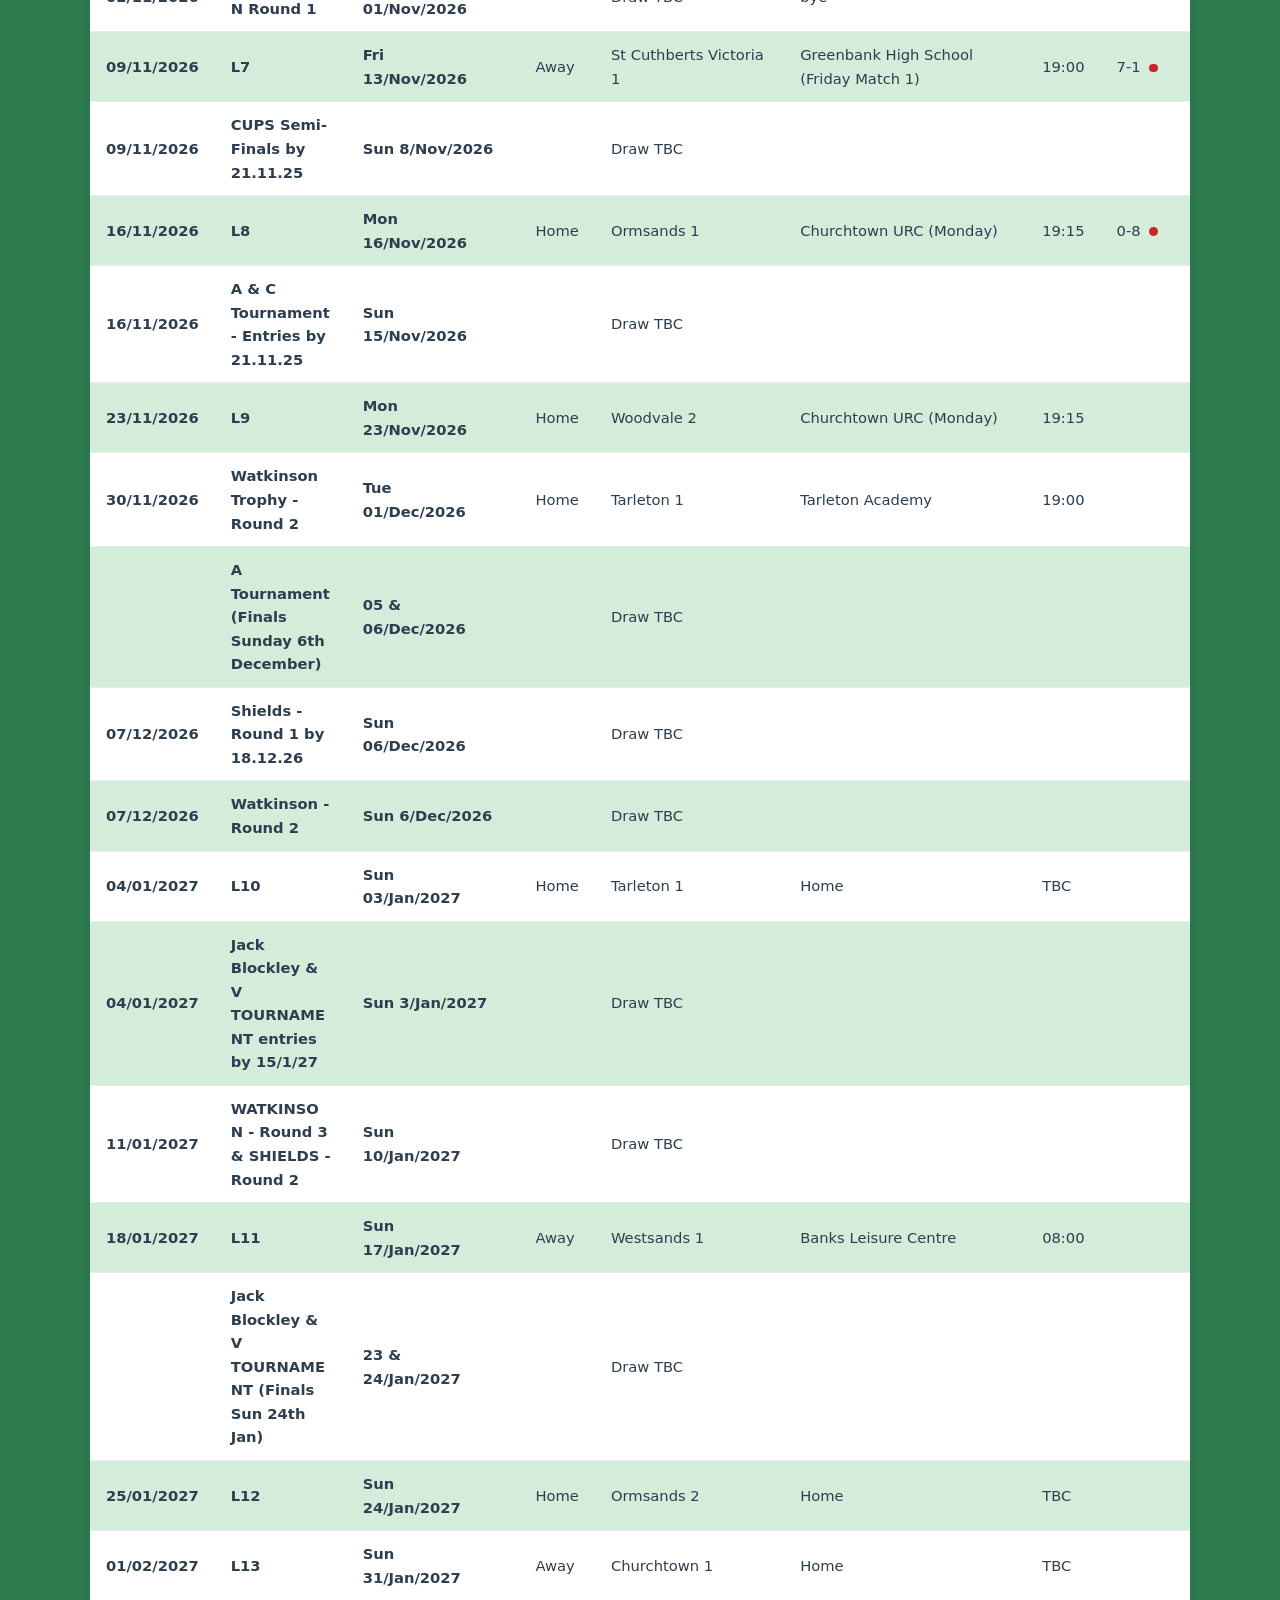
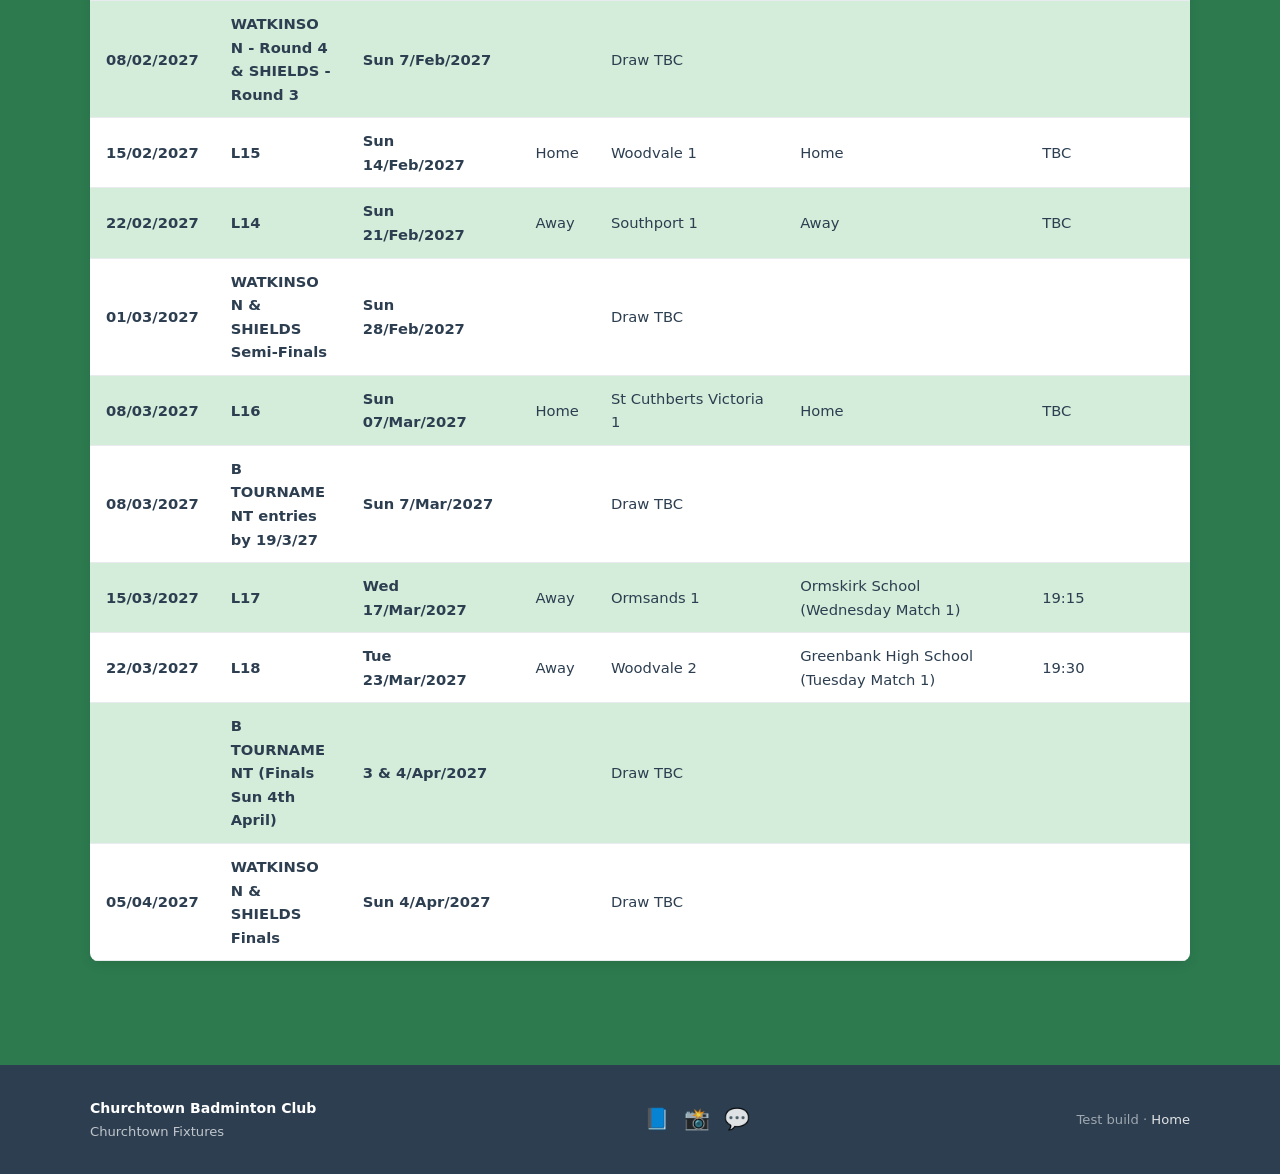
<file: teams/2nd.html>
<!DOCTYPE html>
<html lang="en">
<head>
  <meta charset="UTF-8">
  <meta name="viewport" content="width=device-width, initial-scale=1.0">
  <title>2nd Team — Churchtown Badminton Club</title>
  <link rel="stylesheet" href="/style.css">
</head>
<body>
<a class="skip-link" href="#main">Skip to main content</a>
<header class="site-header">
  <div class="header-inner">
    <a href="/index.html" class="logo-link" aria-label="Home">
      <img src="/images/logo.jpg" alt="Churchtown Badminton Club" class="logo-img" width="44" height="44">
      
    </a>
    <nav class="main-nav" id="main-nav" aria-label="Primary">
      <ul>
        <li><a href="/index.html">Home</a></li>
        <li><a href="/teams/1st.html">1st Team</a></li>
        <li><a href="/teams/2nd.html">2nd Team</a></li>
        <li><a href="/teams/3rd.html">3rd Team</a></li>
        <li><a href="/teams/4th.html">4th Team</a></li>
        <li><a href="/teams/5th.html">5th Team</a></li>
        <li><a href="/teams/6th.html">6th Team</a></li>
        
        <li><a href="/contact.html">Contact</a></li>
      </ul>
    </nav>
  </div>
</header>

<div class="page-head">
  <div class="container">
    <div class="page-title-wrapper"><img src="/images/logo.jpg" alt="Churchtown Badminton Club"><div><h1>2nd Team</h1><p style="opacity:.85; margin-top:.3rem;">Southport & District League — Division 1</p>
    </div>
  </div>
</div>

<main id="main">
  <section>
    <div class="container">

      <div class="captain-box">
        <p>
          <strong>Captain:</strong> Dan Whittle
        </p>
      </div>

      <!-- LEAGUE-TABLE-START -->
<section class="league-table">
  <h3>League table — Division 1</h3>
  <table class="league-table-tbl">
    <thead><tr><th>Pos</th><th>Team</th><th>P</th><th>W</th><th>D</th><th>L</th><th>Pts</th></tr></thead>
    <tbody>
        <tr><td>1</td><td>Woodvale 1</td><td>9</td><td>9</td><td>0</td><td>0</td><td>64</td></tr>
        <tr><td>2</td><td>Churchtown 1</td><td>9</td><td>6</td><td>0</td><td>3</td><td>47</td></tr>
        <tr><td>3</td><td>St Cuthberts Victoria 1</td><td>8</td><td>6</td><td>1</td><td>1</td><td>46</td></tr>
        <tr><td>4</td><td>Ormsands 1</td><td>7</td><td>5</td><td>1</td><td>1</td><td>41</td></tr>
        <tr><td>5</td><td>Ormsands 2</td><td>9</td><td>4</td><td>1</td><td>4</td><td>30</td></tr>
        <tr><td>6</td><td>Westsands 1</td><td>8</td><td>2</td><td>3</td><td>3</td><td>26</td></tr>
        <tr><td>7</td><td>Southport 1</td><td>9</td><td>2</td><td>1</td><td>6</td><td>25</td></tr>
        <tr><td>8</td><td>Tarleton 1</td><td>8</td><td>1</td><td>1</td><td>6</td><td>24</td></tr>
        <tr><td>9</td><td>Woodvale 2</td><td>7</td><td>1</td><td>1</td><td>5</td><td>15</td></tr>
        <tr class="club-row"><td>10</td><td>Churchtown 2</td><td>8</td><td>0</td><td>1</td><td>7</td><td>10</td></tr>
    </tbody>
  </table>
  <p class="league-table-note">Source: Tournament Software. Standings last changed 25 Nov 2026, 06:10.</p>
</section>
<!-- LEAGUE-TABLE-END -->

<h2 style="color:var(--green-dark); margin-bottom:.75rem;">📋 Fixtures</h2>
      <p style="color: var(--grey-dark); font-size:.92rem; margin-bottom:.5rem;">
        <em>2026-27 season fixtures sourced from Programme and Divisions 2026-27 and Tournament Software.</em>
      </p>

      <div class="fixture-table-wrap">
        <table class="fixtures">
          <thead>
            <tr><th>WC</th><th>Match Week</th><th>Match Date</th><th>H/A</th><th>Opposition</th><th>Venue</th><th>Time</th><th>Result</th></tr>
          </thead>
          <tbody>
<tr>
<td><strong>07/09/2026</strong></td>
<td class="match-week"><strong>L1</strong></td><td><strong>Tue<br>08/Sep/2026</strong></td><td>Away</td><td>Tarleton 1</td><td class="venue">Burscough Sports Centre (Tuesday)</td><td>19:15</td><td class="result">7-1 <span class="dot loss" title="Loss"></span></td></tr>
<tr>
<td><strong>14/09/2026</strong></td>
<td class="match-week"><strong>L2</strong></td><td><strong>Wed<br>16/Sep/2026</strong></td><td>Home</td><td>Westsands 1</td><td class="venue">Churchtown URC (Wednesday)</td><td>19:00</td><td class="result">4-4 <span class="dot draw" title="Draw"></span></td></tr>
<tr>
<td><strong>21/09/2026</strong></td>
<td class="match-week"><strong>L3</strong></td><td><strong>Thu<br>24/Sep/2026</strong></td><td>Away</td><td>Ormsands 2</td><td class="venue">Ormskirk School (Thursday Match 1)</td><td>19:15</td><td class="result">5-3 <span class="dot loss" title="Loss"></span></td></tr>
<tr>
<td><strong>28/09/2026</strong></td>
<td class="match-week"><strong>CUPS Round 1</strong></td><td><strong>Thur 01/Oct/2026</strong></td><td>Home</td><td>Ormsands 1</td><td class="venue">Church</td><td>19:00</td><td class="result">8-0 <span class="dot win" title="Win"></span></td></tr>
<tr>
<td><strong>05/10/2026</strong></td>
<td class="match-week"><strong>L4</strong></td><td><strong>Thu<br>08/Oct/2026</strong></td><td>Home</td><td>Churchtown 1</td><td class="venue">Churchtown URC (Thursday)</td><td>19:00</td><td class="result">0-8 <span class="dot loss" title="Loss"></span></td></tr>
<tr>
<td><strong>12/10/2026</strong></td>
<td class="match-week"><strong>L5</strong></td><td><strong>Wed<br>14/Oct/2026</strong></td><td>Away</td><td>Woodvale 1</td><td class="venue">Greenbank High School (Wednesday Match 1)</td><td>20:00</td><td class="result">8-0 <span class="dot loss" title="Loss"></span></td></tr>
<tr>
<td><strong>19/10/2026</strong></td>
<td class="match-week"><strong>L6</strong></td><td><strong>Thu<br>22/Oct/2026</strong></td><td>Home</td><td>Southport 1</td><td class="venue">Churchtown URC (Thursday)</td><td>19:00</td><td class="result">1-7 <span class="dot loss" title="Loss"></span></td></tr>
<tr>
<td><strong>26/10/2026</strong></td>
<td class="match-week"><strong>CUPS Round 2</strong></td><td><strong>Wed<br>28/Oct/2026</strong></td><td>Home</td><td>Woodvale 1</td><td class="venue">Church</td><td>19:00</td><td class="result">0-8 <span class="dot loss" title="Loss"></span></td></tr>
<tr>
<td><strong>02/11/2026</strong></td>
<td class="match-week"><strong>WATKINSON Round 1</strong></td><td><strong>Sun<br>01/Nov/2026</strong></td><td></td><td>Draw TBC</td><td class="venue">bye</td><td></td><td class="result"></td></tr>
<tr>
<td><strong>09/11/2026</strong></td>
<td class="match-week"><strong>L7</strong></td><td><strong>Fri<br>13/Nov/2026</strong></td><td>Away</td><td>St Cuthberts Victoria 1</td><td class="venue">Greenbank High School (Friday Match 1)</td><td>19:00</td><td class="result">7-1 <span class="dot loss" title="Loss"></span></td></tr>
<tr>
<td><strong>09/11/2026</strong></td>
<td><strong>CUPS Semi-Finals by 21.11.25</strong></td>
<td><strong>Sun 8/Nov/2026</strong></td>
<td></td>
<td>Draw TBC</td>
<td></td>
<td></td>
<td class="result"></td></tr>
<tr>
<td><strong>16/11/2026</strong></td>
<td class="match-week"><strong>L8</strong></td><td><strong>Mon<br>16/Nov/2026</strong></td><td>Home</td><td>Ormsands 1</td><td class="venue">Churchtown URC (Monday)</td><td>19:15</td><td class="result">0-8 <span class="dot loss" title="Loss"></span></td></tr>
<tr>
<td><strong>16/11/2026</strong></td>
<td><strong>A & C Tournament - Entries by 21.11.25</strong></td>
<td><strong>Sun<br>15/Nov/2026</strong></td>
<td></td>
<td>Draw TBC</td>
<td></td>
<td></td>
<td class="result"></td></tr>
<tr>
<td><strong>23/11/2026</strong></td>
<td class="match-week"><strong>L9</strong></td><td><strong>Mon<br>23/Nov/2026</strong></td><td>Home</td><td>Woodvale 2</td><td class="venue">Churchtown URC (Monday)</td><td>19:15</td><td class="result"></td></tr>
<tr>
<td><strong>30/11/2026</strong></td>
<td class="match-week"><strong>Watkinson Trophy - Round 2</strong></td><td><strong>Tue<br>01/Dec/2026</strong></td><td>Home</td><td>Tarleton 1</td><td class="venue">Tarleton Academy</td><td>19:00</td><td class="result"></td></tr>
<tr>
<td><strong></strong></td>
<td><strong>A  Tournament (Finals Sunday 6th December)</strong></td>
<td><strong>05 & 06/Dec/2026</strong></td>
<td></td>
<td>Draw TBC</td>
<td></td>
<td></td>
<td class="result"></td></tr>
<tr>
<td><strong>07/12/2026</strong></td>
<td class="match-week"><strong>Shields -   Round 1 by 18.12.26</strong></td><td><strong>Sun<br>06/Dec/2026</strong></td><td></td><td>Draw TBC</td><td class="venue"></td><td></td><td class="result"></td></tr>
<tr>
<td><strong>07/12/2026</strong></td>
<td><strong>Watkinson - Round 2</strong></td>
<td><strong>Sun 6/Dec/2026</strong></td>
<td></td>
<td>Draw TBC</td>
<td></td>
<td></td>
<td class="result"></td></tr>
<tr>
<td><strong>04/01/2027</strong></td>
<td><strong>L10</strong></td>
<td><strong>Sun<br>03/Jan/2027</strong></td>
<td>Home</td>
<td>Tarleton 1</td>
<td>Home</td>
<td>TBC</td>
<td class="result"></td></tr>
<tr>
<td><strong>04/01/2027</strong></td>
<td><strong>Jack Blockley & V TOURNAMENT entries by 15/1/27</strong></td>
<td><strong>Sun 3/Jan/2027</strong></td>
<td></td>
<td>Draw TBC</td>
<td></td>
<td></td>
<td class="result"></td></tr>
<tr>
<td><strong>11/01/2027</strong></td>
<td><strong>WATKINSON - Round 3 & SHIELDS - Round 2</strong></td>
<td><strong>Sun<br>10/Jan/2027</strong></td>
<td></td>
<td>Draw TBC</td>
<td></td>
<td></td>
<td class="result"></td></tr>
<tr>
<td><strong>18/01/2027</strong></td>
<td class="match-week"><strong>L11</strong></td><td><strong>Sun<br>17/Jan/2027</strong></td><td>Away</td><td>Westsands 1</td><td class="venue">Banks Leisure Centre</td><td>08:00</td><td class="result"></td></tr>
<tr>
<td><strong></strong></td>
<td><strong>Jack Blockley & V TOURNAMENT (Finals Sun 24th Jan)</strong></td>
<td><strong>23 & 24/Jan/2027</strong></td>
<td></td>
<td>Draw TBC</td>
<td></td>
<td></td>
<td class="result"></td></tr>
<tr>
<td><strong>25/01/2027</strong></td>
<td><strong>L12</strong></td>
<td><strong>Sun<br>24/Jan/2027</strong></td>
<td>Home</td>
<td>Ormsands 2</td>
<td>Home</td>
<td>TBC</td>
<td class="result"></td></tr>
<tr>
<td><strong>01/02/2027</strong></td>
<td class="match-week"><strong>L13</strong></td><td><strong>Sun<br>31/Jan/2027</strong></td><td>Away</td><td>Churchtown 1</td><td class="venue">Home</td><td>TBC</td><td class="result"></td></tr>
<tr>
<td><strong>08/02/2027</strong></td>
<td><strong>WATKINSON - Round 4 & SHIELDS - Round 3</strong></td>
<td><strong>Sun 7/Feb/2027</strong></td>
<td></td>
<td>Draw TBC</td>
<td></td>
<td></td>
<td class="result"></td></tr>
<tr>
<td><strong>15/02/2027</strong></td>
<td><strong>L15</strong></td>
<td><strong>Sun<br>14/Feb/2027</strong></td>
<td>Home</td>
<td>Woodvale 1</td>
<td>Home</td>
<td>TBC</td>
<td class="result"></td></tr>
<tr>
<td><strong>22/02/2027</strong></td>
<td><strong>L14</strong></td>
<td><strong>Sun<br>21/Feb/2027</strong></td>
<td>Away</td>
<td>Southport 1</td>
<td>Away</td>
<td>TBC</td>
<td class="result"></td></tr>
<tr>
<td><strong>01/03/2027</strong></td>
<td><strong>WATKINSON & SHIELDS Semi-Finals</strong></td>
<td><strong>Sun<br>28/Feb/2027</strong></td>
<td></td>
<td>Draw TBC</td>
<td></td>
<td></td>
<td class="result"></td></tr>
<tr>
<td><strong>08/03/2027</strong></td>
<td><strong>L16</strong></td>
<td><strong>Sun<br>07/Mar/2027</strong></td>
<td>Home</td>
<td>St Cuthberts Victoria 1</td>
<td>Home</td>
<td>TBC</td>
<td class="result"></td></tr>
<tr>
<td><strong>08/03/2027</strong></td>
<td><strong>B TOURNAMENT entries by 19/3/27</strong></td>
<td><strong>Sun 7/Mar/2027</strong></td>
<td></td>
<td>Draw TBC</td>
<td></td>
<td></td>
<td class="result"></td></tr>
<tr>
<td><strong>15/03/2027</strong></td>
<td class="match-week"><strong>L17</strong></td><td><strong>Wed<br>17/Mar/2027</strong></td><td>Away</td><td>Ormsands 1</td><td class="venue">Ormskirk School (Wednesday Match 1)</td><td>19:15</td><td class="result"></td></tr>
<tr>
<td><strong>22/03/2027</strong></td>
<td class="match-week"><strong>L18</strong></td><td><strong>Tue<br>23/Mar/2027</strong></td><td>Away</td><td>Woodvale 2</td><td class="venue">Greenbank High School (Tuesday Match 1)</td><td>19:30</td><td class="result"></td></tr>
<tr>
<td><strong></strong></td>
<td><strong>B TOURNAMENT (Finals Sun 4th April)</strong></td>
<td><strong>3 & 4/Apr/2027</strong></td>
<td></td>
<td>Draw TBC</td>
<td></td>
<td></td>
<td class="result"></td></tr>
<tr>
<td><strong>05/04/2027</strong></td>
<td><strong>WATKINSON & SHIELDS Finals</strong></td>
<td><strong>Sun 4/Apr/2027</strong></td>
<td></td>
<td>Draw TBC</td>
<td></td>
<td></td>
<td class="result"></td></tr>
          </tbody>
        </table>
      </div>

      </div>
    </div>
  </section>
</main>

<footer>
  <div class="container footer-inner">
    <div><span class="footer-brand">Churchtown Badminton Club</span><br><span style="font-size:.82rem;">Churchtown Fixtures</span></div>
    <div class="social-links"><a href="#">📘</a><a href="#">📸</a><a href="#">💬</a></div>
    <div style="font-size:.82rem; color:rgba(255,255,255,.55);">Test build · <a href="/index.html">Home</a></div>
  </div>
</footer>

<script src="/main.js"></script>
</body>
</html>
</file>
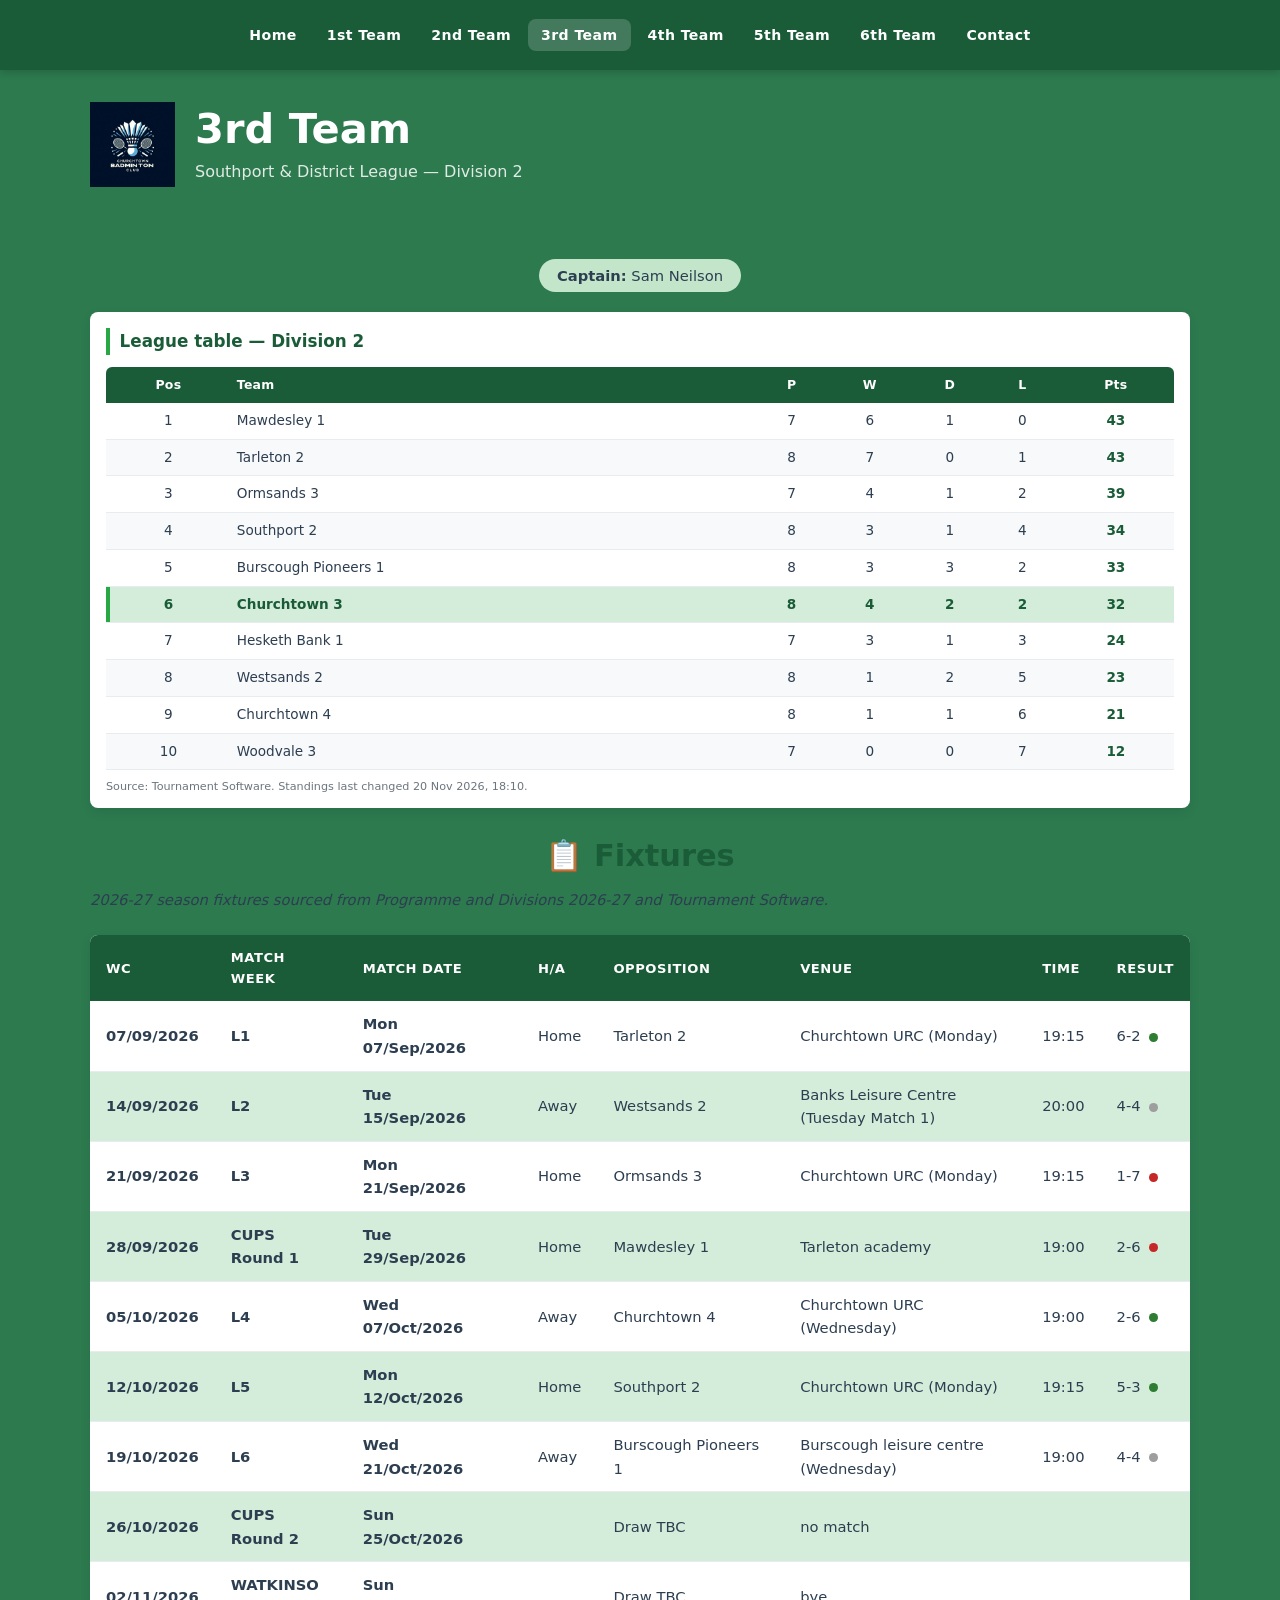
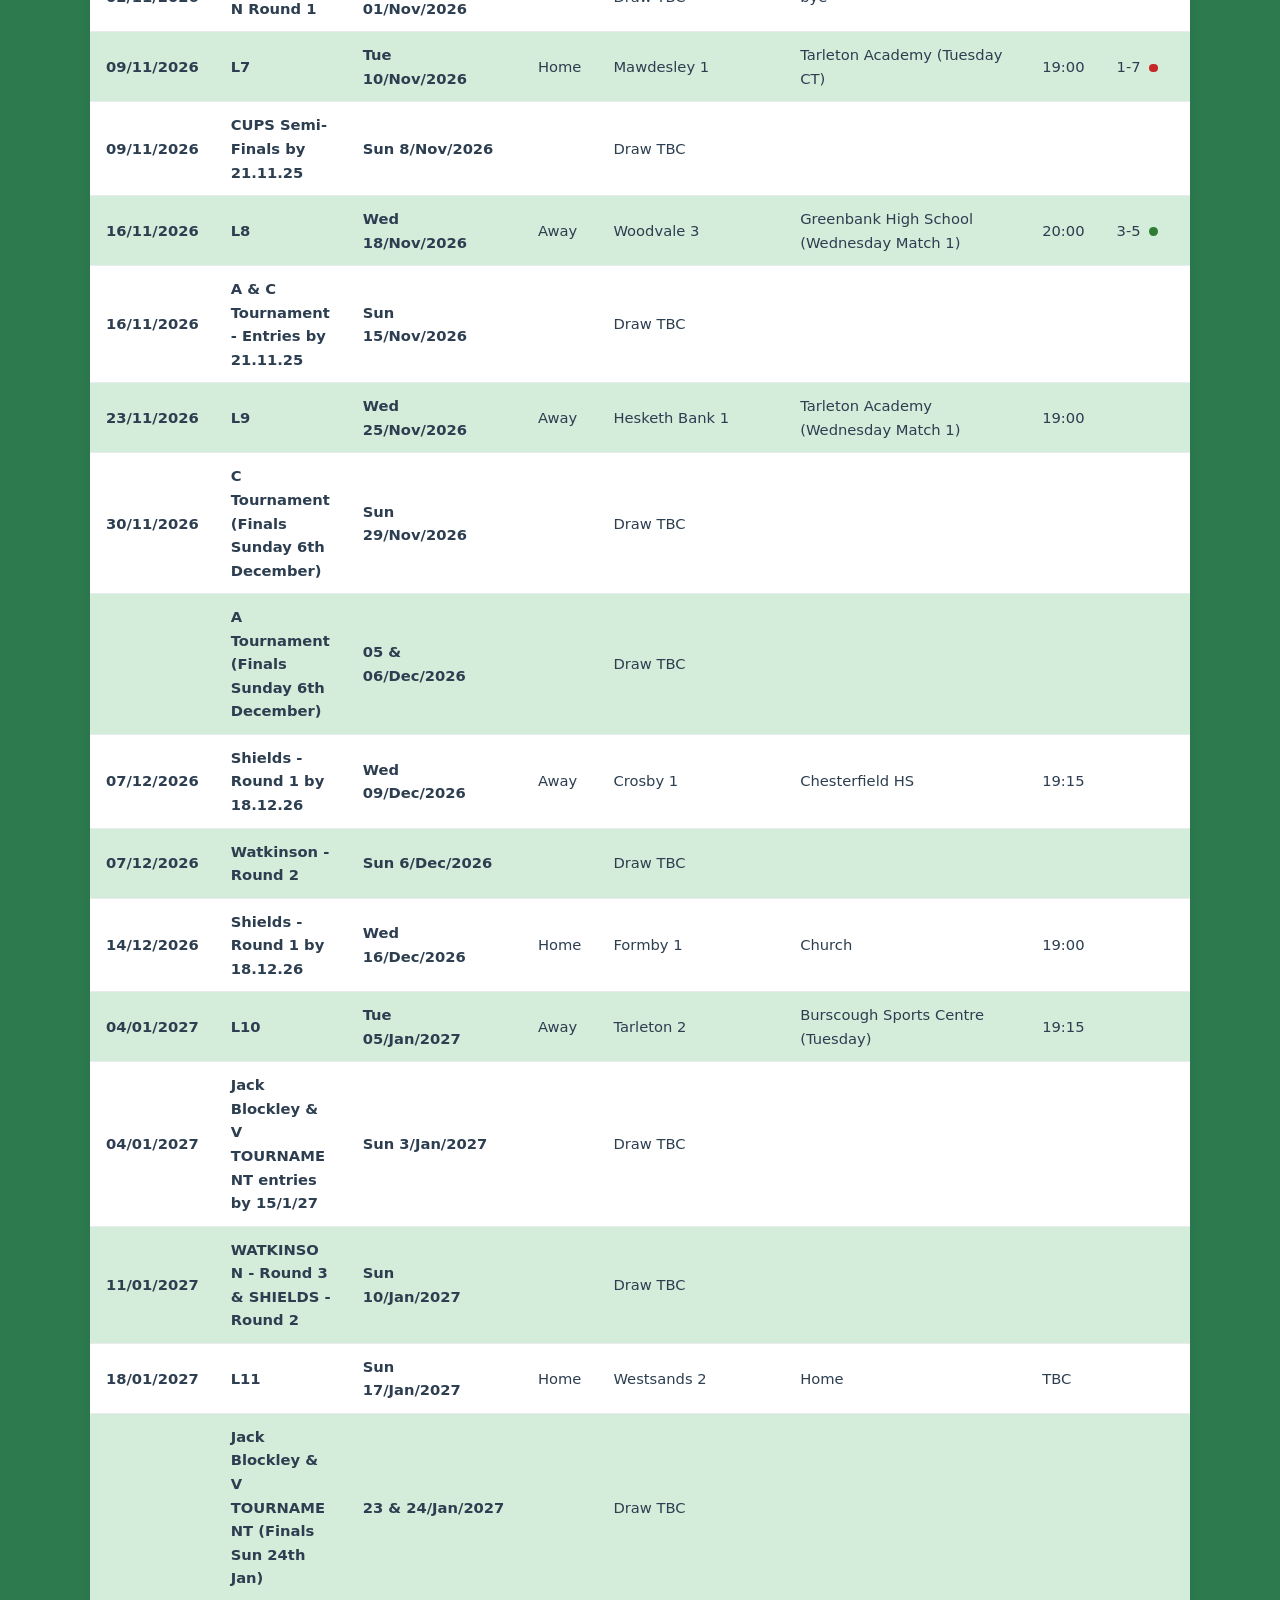
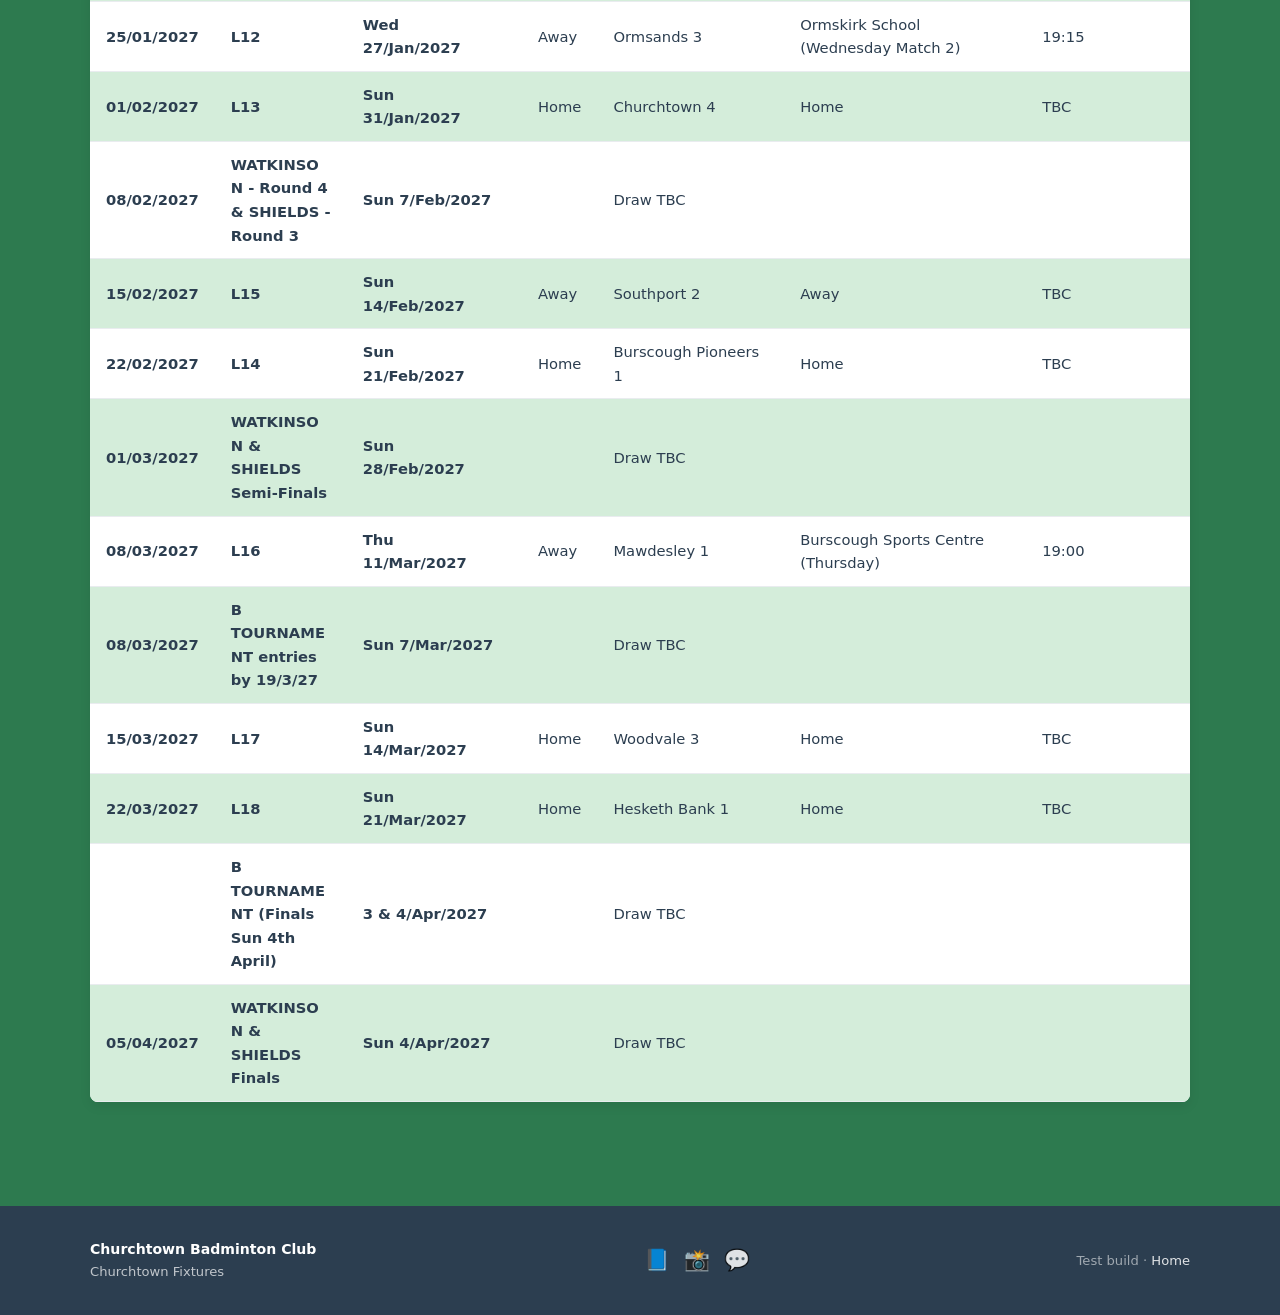
<file: teams/3rd.html>
<!DOCTYPE html>
<html lang="en">
<head>
  <meta charset="UTF-8">
  <meta name="viewport" content="width=device-width, initial-scale=1.0">
  <title>3rd Team — Churchtown Badminton Club</title>
  <link rel="stylesheet" href="/style.css">
</head>
<body>
<a class="skip-link" href="#main">Skip to main content</a>
<header class="site-header">
  <div class="header-inner">
    <a href="/index.html" class="logo-link" aria-label="Home">
      <img src="/images/logo.jpg" alt="Churchtown Badminton Club" class="logo-img" width="44" height="44">
      
    </a>
    <nav class="main-nav" id="main-nav" aria-label="Primary">
      <ul>
        <li><a href="/index.html">Home</a></li>
        <li><a href="/teams/1st.html">1st Team</a></li>
        <li><a href="/teams/2nd.html">2nd Team</a></li>
        <li><a href="/teams/3rd.html">3rd Team</a></li>
        <li><a href="/teams/4th.html">4th Team</a></li>
        <li><a href="/teams/5th.html">5th Team</a></li>
        <li><a href="/teams/6th.html">6th Team</a></li>
        
        <li><a href="/contact.html">Contact</a></li>
      </ul>
    </nav>
  </div>
</header>

<div class="page-head">
  <div class="container">
    <div class="page-title-wrapper"><img src="/images/logo.jpg" alt="Churchtown Badminton Club"><div><h1>3rd Team</h1><p style="opacity:.85; margin-top:.3rem;">Southport & District League — Division 2</p>
    </div>
  </div>
</div>

<main id="main">
  <section>
    <div class="container">

      <div class="captain-box">
        <p>
          <strong>Captain:</strong> Sam Neilson
        </p>
      </div>

      <!-- LEAGUE-TABLE-START -->
<section class="league-table">
  <h3>League table — Division 2</h3>
  <table class="league-table-tbl">
    <thead><tr><th>Pos</th><th>Team</th><th>P</th><th>W</th><th>D</th><th>L</th><th>Pts</th></tr></thead>
    <tbody>
        <tr><td>1</td><td>Mawdesley 1</td><td>7</td><td>6</td><td>1</td><td>0</td><td>43</td></tr>
        <tr><td>2</td><td>Tarleton 2</td><td>8</td><td>7</td><td>0</td><td>1</td><td>43</td></tr>
        <tr><td>3</td><td>Ormsands 3</td><td>7</td><td>4</td><td>1</td><td>2</td><td>39</td></tr>
        <tr><td>4</td><td>Southport 2</td><td>8</td><td>3</td><td>1</td><td>4</td><td>34</td></tr>
        <tr><td>5</td><td>Burscough Pioneers 1</td><td>8</td><td>3</td><td>3</td><td>2</td><td>33</td></tr>
        <tr class="club-row"><td>6</td><td>Churchtown 3</td><td>8</td><td>4</td><td>2</td><td>2</td><td>32</td></tr>
        <tr><td>7</td><td>Hesketh Bank 1</td><td>7</td><td>3</td><td>1</td><td>3</td><td>24</td></tr>
        <tr><td>8</td><td>Westsands 2</td><td>8</td><td>1</td><td>2</td><td>5</td><td>23</td></tr>
        <tr><td>9</td><td>Churchtown 4</td><td>8</td><td>1</td><td>1</td><td>6</td><td>21</td></tr>
        <tr><td>10</td><td>Woodvale 3</td><td>7</td><td>0</td><td>0</td><td>7</td><td>12</td></tr>
    </tbody>
  </table>
  <p class="league-table-note">Source: Tournament Software. Standings last changed 20 Nov 2026, 18:10.</p>
</section>
<!-- LEAGUE-TABLE-END -->

<h2 style="color:var(--green-dark); margin-bottom:.75rem;">📋 Fixtures</h2>
      <p style="color: var(--grey-dark); font-size:.92rem; margin-bottom:.5rem;">
        <em>2026-27 season fixtures sourced from Programme and Divisions 2026-27 and Tournament Software.</em>
      </p>

      <div class="fixture-table-wrap">
        <table class="fixtures">
          <thead>
            <tr><th>WC</th><th>Match Week</th><th>Match Date</th><th>H/A</th><th>Opposition</th><th>Venue</th><th>Time</th><th>Result</th></tr>
          </thead>
          <tbody>
<tr>
<td><strong>07/09/2026</strong></td>
<td class="match-week"><strong>L1</strong></td><td><strong>Mon<br>07/Sep/2026</strong></td><td>Home</td><td>Tarleton 2</td><td class="venue">Churchtown URC (Monday)</td><td>19:15</td><td class="result">6-2 <span class="dot win" title="Win"></span></td></tr>
<tr>
<td><strong>14/09/2026</strong></td>
<td class="match-week"><strong>L2</strong></td><td><strong>Tue<br>15/Sep/2026</strong></td><td>Away</td><td>Westsands 2</td><td class="venue">Banks Leisure Centre (Tuesday Match 1)</td><td>20:00</td><td class="result">4-4 <span class="dot draw" title="Draw"></span></td></tr>
<tr>
<td><strong>21/09/2026</strong></td>
<td class="match-week"><strong>L3</strong></td><td><strong>Mon<br>21/Sep/2026</strong></td><td>Home</td><td>Ormsands 3</td><td class="venue">Churchtown URC (Monday)</td><td>19:15</td><td class="result">1-7 <span class="dot loss" title="Loss"></span></td></tr>
<tr>
<td><strong>28/09/2026</strong></td>
<td class="match-week"><strong>CUPS Round 1</strong></td><td><strong>Tue<br>29/Sep/2026</strong></td><td>Home</td><td>Mawdesley 1</td><td class="venue">Tarleton academy</td><td>19:00</td><td class="result">2-6 <span class="dot loss" title="Loss"></span></td></tr>
<tr>
<td><strong>05/10/2026</strong></td>
<td class="match-week"><strong>L4</strong></td><td><strong>Wed<br>07/Oct/2026</strong></td><td>Away</td><td>Churchtown 4</td><td class="venue">Churchtown URC (Wednesday)</td><td>19:00</td><td class="result">2-6 <span class="dot win" title="Win"></span></td></tr>
<tr>
<td><strong>12/10/2026</strong></td>
<td class="match-week"><strong>L5</strong></td><td><strong>Mon<br>12/Oct/2026</strong></td><td>Home</td><td>Southport 2</td><td class="venue">Churchtown URC (Monday)</td><td>19:15</td><td class="result">5-3 <span class="dot win" title="Win"></span></td></tr>
<tr>
<td><strong>19/10/2026</strong></td>
<td class="match-week"><strong>L6</strong></td><td><strong>Wed<br>21/Oct/2026</strong></td><td>Away</td><td>Burscough Pioneers 1</td><td class="venue">Burscough leisure centre (Wednesday)</td><td>19:00</td><td class="result">4-4 <span class="dot draw" title="Draw"></span></td></tr>
<tr>
<td><strong>26/10/2026</strong></td>
<td class="match-week"><strong>CUPS Round 2</strong></td><td><strong>Sun<br>25/Oct/2026</strong></td><td></td><td>Draw TBC</td><td class="venue">no match</td><td></td><td class="result"></td></tr>
<tr>
<td><strong>02/11/2026</strong></td>
<td class="match-week"><strong>WATKINSON Round 1</strong></td><td><strong>Sun<br>01/Nov/2026</strong></td><td></td><td>Draw TBC</td><td class="venue">bye</td><td></td><td class="result"></td></tr>
<tr>
<td><strong>09/11/2026</strong></td>
<td class="match-week"><strong>L7</strong></td><td><strong>Tue<br>10/Nov/2026</strong></td><td>Home</td><td>Mawdesley 1</td><td class="venue">Tarleton Academy (Tuesday CT)</td><td>19:00</td><td class="result">1-7 <span class="dot loss" title="Loss"></span></td></tr>
<tr>
<td><strong>09/11/2026</strong></td>
<td><strong>CUPS Semi-Finals by 21.11.25</strong></td>
<td><strong>Sun 8/Nov/2026</strong></td>
<td></td>
<td>Draw TBC</td>
<td></td>
<td></td>
<td class="result"></td></tr>
<tr>
<td><strong>16/11/2026</strong></td>
<td class="match-week"><strong>L8</strong></td><td><strong>Wed<br>18/Nov/2026</strong></td><td>Away</td><td>Woodvale 3</td><td class="venue">Greenbank High School (Wednesday Match 1)</td><td>20:00</td><td class="result">3-5 <span class="dot win" title="Win"></span></td></tr>
<tr>
<td><strong>16/11/2026</strong></td>
<td><strong>A & C Tournament - Entries by 21.11.25</strong></td>
<td><strong>Sun<br>15/Nov/2026</strong></td>
<td></td>
<td>Draw TBC</td>
<td></td>
<td></td>
<td class="result"></td></tr>
<tr>
<td><strong>23/11/2026</strong></td>
<td class="match-week"><strong>L9</strong></td><td><strong>Wed<br>25/Nov/2026</strong></td><td>Away</td><td>Hesketh Bank 1</td><td class="venue">Tarleton Academy (Wednesday Match 1)</td><td>19:00</td><td class="result"></td></tr>
<tr>
<td><strong>30/11/2026</strong></td>
<td class="match-week"><strong>C Tournament (Finals Sunday 6th December)</strong></td><td><strong>Sun<br>29/Nov/2026</strong></td><td></td><td>Draw TBC</td><td class="venue"></td><td></td><td class="result"></td></tr>
<tr>
<td><strong></strong></td>
<td><strong>A  Tournament (Finals Sunday 6th December)</strong></td>
<td><strong>05 & 06/Dec/2026</strong></td>
<td></td>
<td>Draw TBC</td>
<td></td>
<td></td>
<td class="result"></td></tr>
<tr>
<td><strong>07/12/2026</strong></td>
<td class="match-week"><strong>Shields -   Round 1 by 18.12.26</strong></td><td><strong>Wed<br>09/Dec/2026</strong></td><td>Away</td><td>Crosby 1</td><td class="venue">Chesterfield HS</td><td>19:15</td><td class="result"></td></tr>
<tr>
<td><strong>07/12/2026</strong></td>
<td><strong>Watkinson - Round 2</strong></td>
<td><strong>Sun 6/Dec/2026</strong></td>
<td></td>
<td>Draw TBC</td>
<td></td>
<td></td>
<td class="result"></td></tr>
<tr>
<td><strong>14/12/2026</strong></td>
<td class="match-week"><strong>Shields - Round 1 by 18.12.26</strong></td><td><strong>Wed<br>16/Dec/2026</strong></td><td>Home</td><td>Formby 1</td><td class="venue">Church</td><td>19:00</td><td class="result"></td></tr>
<tr>
<td><strong>04/01/2027</strong></td>
<td class="match-week"><strong>L10</strong></td><td><strong>Tue<br>05/Jan/2027</strong></td><td>Away</td><td>Tarleton 2</td><td class="venue">Burscough Sports Centre (Tuesday)</td><td>19:15</td><td class="result"></td></tr>
<tr>
<td><strong>04/01/2027</strong></td>
<td><strong>Jack Blockley & V TOURNAMENT entries by 15/1/27</strong></td>
<td><strong>Sun 3/Jan/2027</strong></td>
<td></td>
<td>Draw TBC</td>
<td></td>
<td></td>
<td class="result"></td></tr>
<tr>
<td><strong>11/01/2027</strong></td>
<td><strong>WATKINSON - Round 3 & SHIELDS - Round 2</strong></td>
<td><strong>Sun<br>10/Jan/2027</strong></td>
<td></td>
<td>Draw TBC</td>
<td></td>
<td></td>
<td class="result"></td></tr>
<tr>
<td><strong>18/01/2027</strong></td>
<td><strong>L11</strong></td>
<td><strong>Sun<br>17/Jan/2027</strong></td>
<td>Home</td>
<td>Westsands 2</td>
<td>Home</td>
<td>TBC</td>
<td class="result"></td></tr>
<tr>
<td><strong></strong></td>
<td><strong>Jack Blockley & V TOURNAMENT (Finals Sun 24th Jan)</strong></td>
<td><strong>23 & 24/Jan/2027</strong></td>
<td></td>
<td>Draw TBC</td>
<td></td>
<td></td>
<td class="result"></td></tr>
<tr>
<td><strong>25/01/2027</strong></td>
<td class="match-week"><strong>L12</strong></td><td><strong>Wed<br>27/Jan/2027</strong></td><td>Away</td><td>Ormsands 3</td><td class="venue">Ormskirk School (Wednesday Match 2)</td><td>19:15</td><td class="result"></td></tr>
<tr>
<td><strong>01/02/2027</strong></td>
<td><strong>L13</strong></td>
<td><strong>Sun<br>31/Jan/2027</strong></td>
<td>Home</td>
<td>Churchtown 4</td>
<td>Home</td>
<td>TBC</td>
<td class="result"></td></tr>
<tr>
<td><strong>08/02/2027</strong></td>
<td><strong>WATKINSON - Round 4 & SHIELDS - Round 3</strong></td>
<td><strong>Sun 7/Feb/2027</strong></td>
<td></td>
<td>Draw TBC</td>
<td></td>
<td></td>
<td class="result"></td></tr>
<tr>
<td><strong>15/02/2027</strong></td>
<td><strong>L15</strong></td>
<td><strong>Sun<br>14/Feb/2027</strong></td>
<td>Away</td>
<td>Southport 2</td>
<td>Away</td>
<td>TBC</td>
<td class="result"></td></tr>
<tr>
<td><strong>22/02/2027</strong></td>
<td><strong>L14</strong></td>
<td><strong>Sun<br>21/Feb/2027</strong></td>
<td>Home</td>
<td>Burscough Pioneers 1</td>
<td>Home</td>
<td>TBC</td>
<td class="result"></td></tr>
<tr>
<td><strong>01/03/2027</strong></td>
<td><strong>WATKINSON & SHIELDS Semi-Finals</strong></td>
<td><strong>Sun<br>28/Feb/2027</strong></td>
<td></td>
<td>Draw TBC</td>
<td></td>
<td></td>
<td class="result"></td></tr>
<tr>
<td><strong>08/03/2027</strong></td>
<td class="match-week"><strong>L16</strong></td><td><strong>Thu<br>11/Mar/2027</strong></td><td>Away</td><td>Mawdesley 1</td><td class="venue">Burscough Sports Centre (Thursday)</td><td>19:00</td><td class="result"></td></tr>
<tr>
<td><strong>08/03/2027</strong></td>
<td><strong>B TOURNAMENT entries by 19/3/27</strong></td>
<td><strong>Sun 7/Mar/2027</strong></td>
<td></td>
<td>Draw TBC</td>
<td></td>
<td></td>
<td class="result"></td></tr>
<tr>
<td><strong>15/03/2027</strong></td>
<td><strong>L17</strong></td>
<td><strong>Sun<br>14/Mar/2027</strong></td>
<td>Home</td>
<td>Woodvale 3</td>
<td>Home</td>
<td>TBC</td>
<td class="result"></td></tr>
<tr>
<td><strong>22/03/2027</strong></td>
<td><strong>L18</strong></td>
<td><strong>Sun<br>21/Mar/2027</strong></td>
<td>Home</td>
<td>Hesketh Bank 1</td>
<td>Home</td>
<td>TBC</td>
<td class="result"></td></tr>
<tr>
<td><strong></strong></td>
<td><strong>B TOURNAMENT (Finals Sun 4th April)</strong></td>
<td><strong>3 & 4/Apr/2027</strong></td>
<td></td>
<td>Draw TBC</td>
<td></td>
<td></td>
<td class="result"></td></tr>
<tr>
<td><strong>05/04/2027</strong></td>
<td><strong>WATKINSON & SHIELDS Finals</strong></td>
<td><strong>Sun 4/Apr/2027</strong></td>
<td></td>
<td>Draw TBC</td>
<td></td>
<td></td>
<td class="result"></td></tr>
          </tbody>
        </table>
      </div>

      </div>
    </div>
  </section>
</main>

<footer>
  <div class="container footer-inner">
    <div><span class="footer-brand">Churchtown Badminton Club</span><br><span style="font-size:.82rem;">Churchtown Fixtures</span></div>
    <div class="social-links"><a href="#">📘</a><a href="#">📸</a><a href="#">💬</a></div>
    <div style="font-size:.82rem; color:rgba(255,255,255,.55);">Test build · <a href="/index.html">Home</a></div>
  </div>
</footer>

<script src="/main.js"></script>
</body>
</html>
</file>
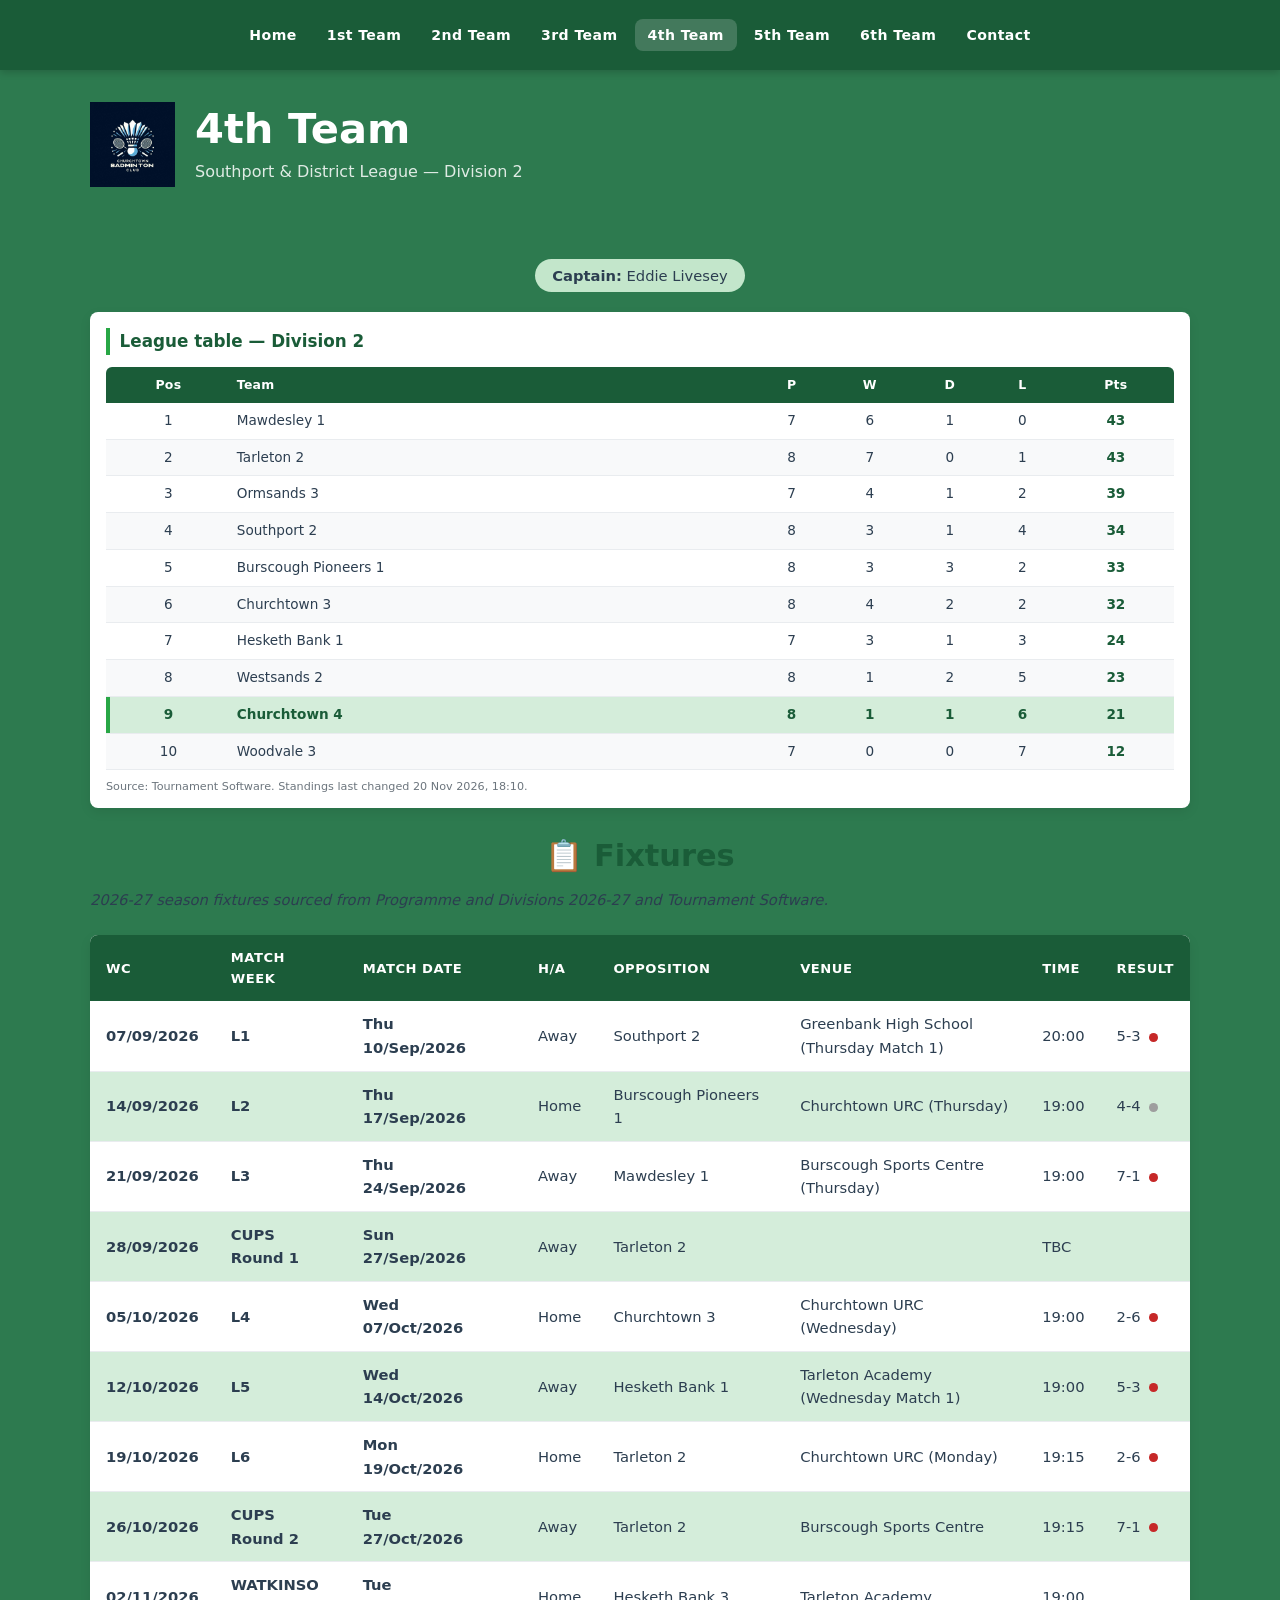
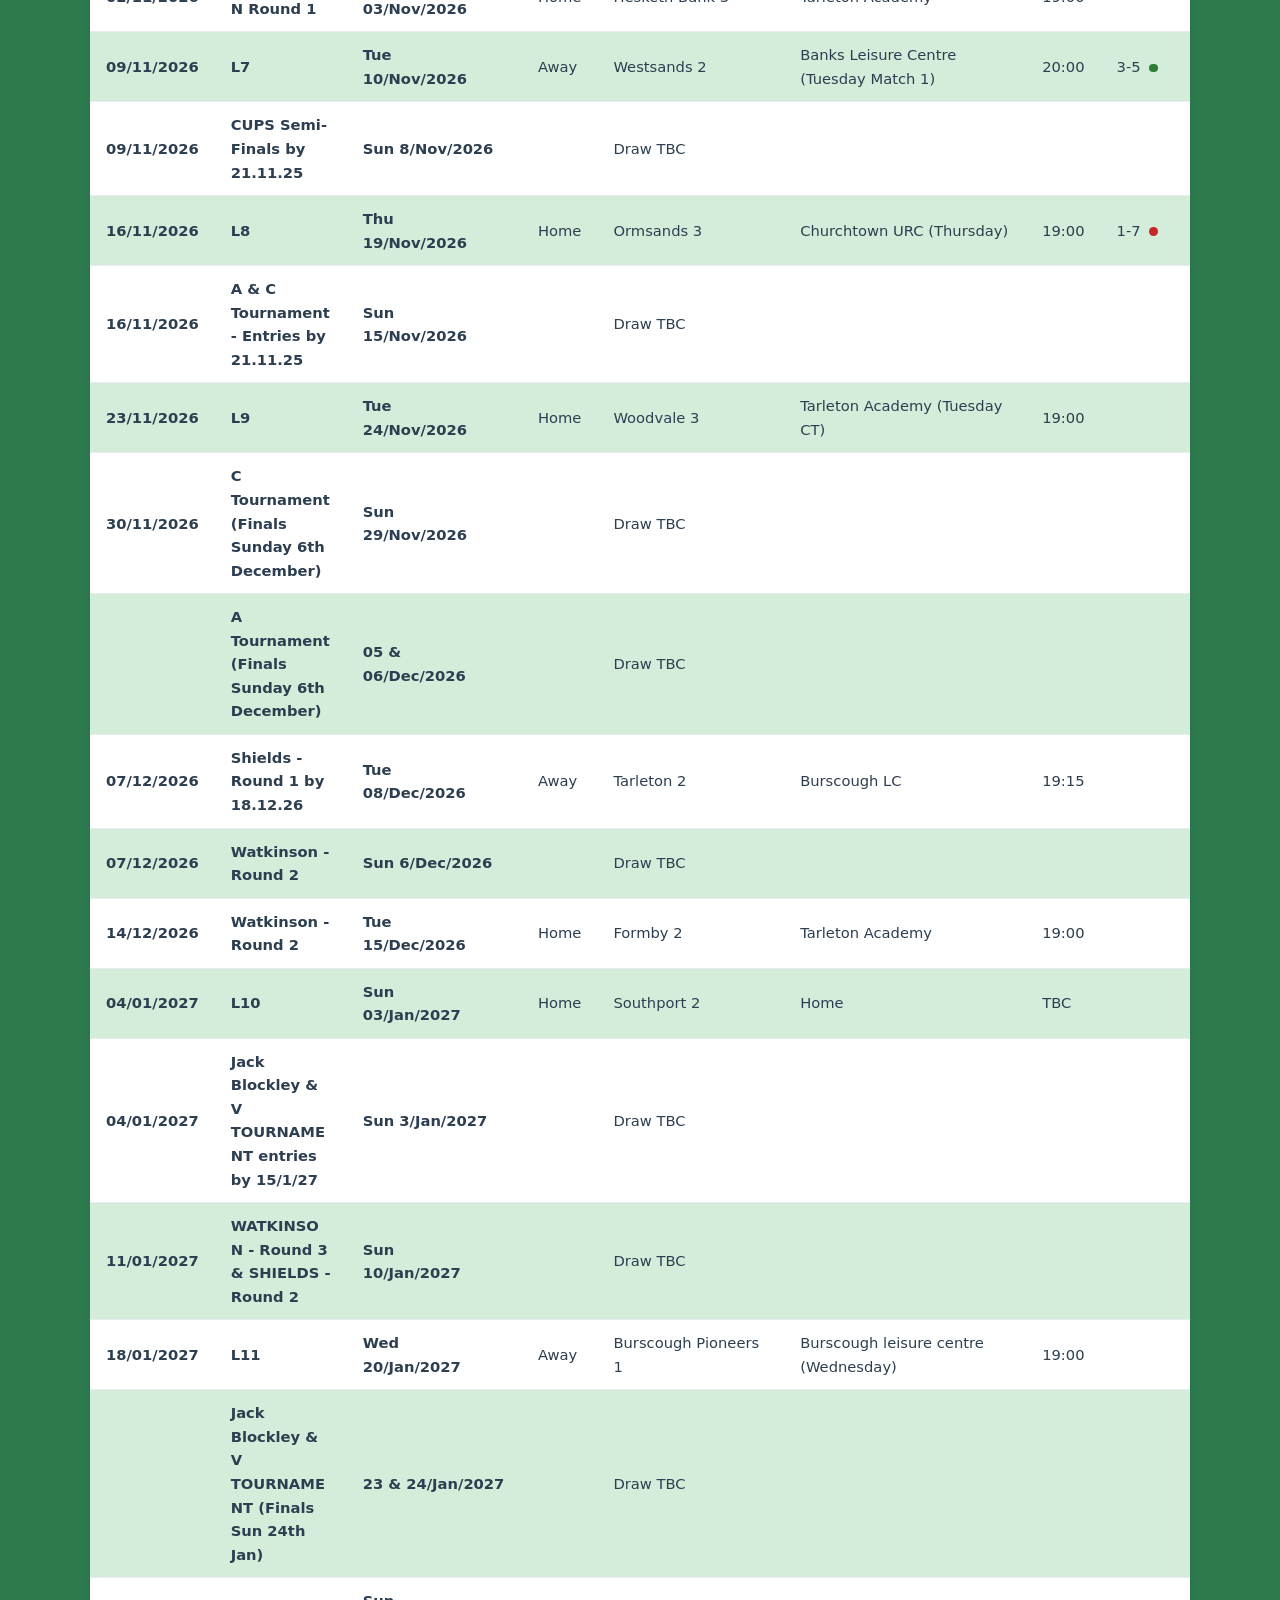
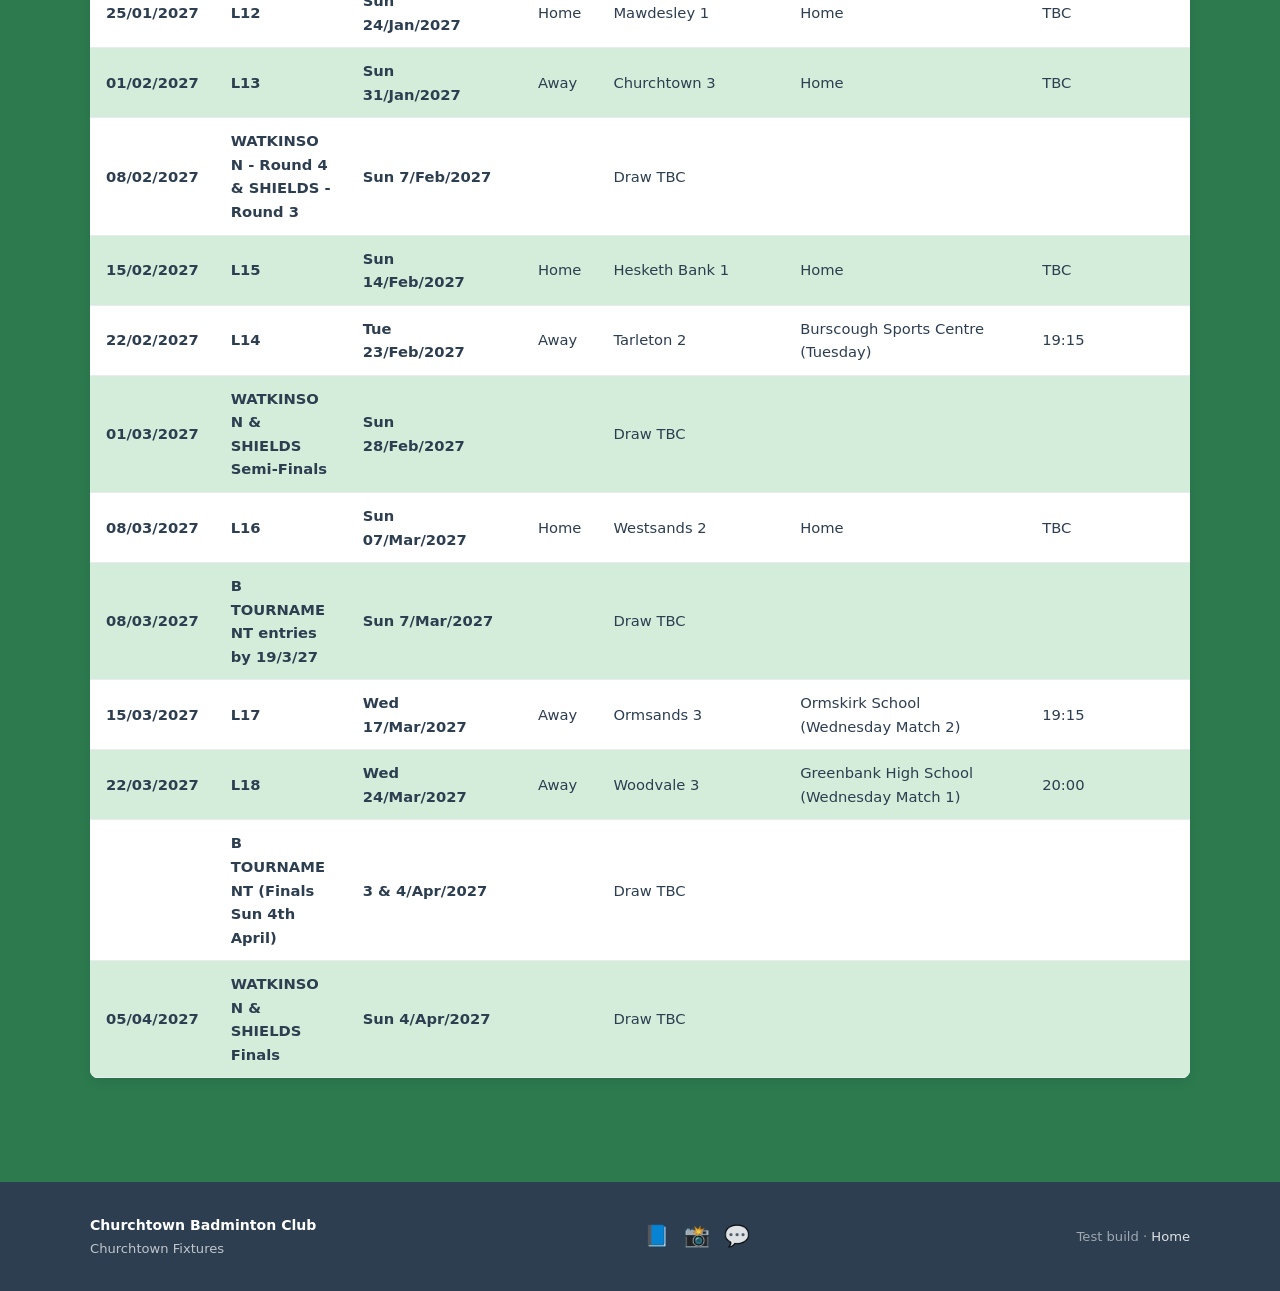
<file: teams/4th.html>
<!DOCTYPE html>
<html lang="en">
<head>
  <meta charset="UTF-8">
  <meta name="viewport" content="width=device-width, initial-scale=1.0">
  <title>4th Team — Churchtown Badminton Club</title>
  <link rel="stylesheet" href="/style.css">
</head>
<body>
<a class="skip-link" href="#main">Skip to main content</a>
<header class="site-header">
  <div class="header-inner">
    <a href="/index.html" class="logo-link" aria-label="Home">
      <img src="/images/logo.jpg" alt="Churchtown Badminton Club" class="logo-img" width="44" height="44">
      
    </a>
    <nav class="main-nav" id="main-nav" aria-label="Primary">
      <ul>
        <li><a href="/index.html">Home</a></li>
        <li><a href="/teams/1st.html">1st Team</a></li>
        <li><a href="/teams/2nd.html">2nd Team</a></li>
        <li><a href="/teams/3rd.html">3rd Team</a></li>
        <li><a href="/teams/4th.html">4th Team</a></li>
        <li><a href="/teams/5th.html">5th Team</a></li>
        <li><a href="/teams/6th.html">6th Team</a></li>
        
        <li><a href="/contact.html">Contact</a></li>
      </ul>
    </nav>
  </div>
</header>

<div class="page-head">
  <div class="container">
    <div class="page-title-wrapper"><img src="/images/logo.jpg" alt="Churchtown Badminton Club"><div><h1>4th Team</h1><p style="opacity:.85; margin-top:.3rem;">Southport & District League — Division 2</p>
    </div>
  </div>
</div>

<main id="main">
  <section>
    <div class="container">

      <div class="captain-box">
        <p>
          <strong>Captain:</strong> Eddie Livesey
        </p>
      </div>

      <!-- LEAGUE-TABLE-START -->
<section class="league-table">
  <h3>League table — Division 2</h3>
  <table class="league-table-tbl">
    <thead><tr><th>Pos</th><th>Team</th><th>P</th><th>W</th><th>D</th><th>L</th><th>Pts</th></tr></thead>
    <tbody>
        <tr><td>1</td><td>Mawdesley 1</td><td>7</td><td>6</td><td>1</td><td>0</td><td>43</td></tr>
        <tr><td>2</td><td>Tarleton 2</td><td>8</td><td>7</td><td>0</td><td>1</td><td>43</td></tr>
        <tr><td>3</td><td>Ormsands 3</td><td>7</td><td>4</td><td>1</td><td>2</td><td>39</td></tr>
        <tr><td>4</td><td>Southport 2</td><td>8</td><td>3</td><td>1</td><td>4</td><td>34</td></tr>
        <tr><td>5</td><td>Burscough Pioneers 1</td><td>8</td><td>3</td><td>3</td><td>2</td><td>33</td></tr>
        <tr><td>6</td><td>Churchtown 3</td><td>8</td><td>4</td><td>2</td><td>2</td><td>32</td></tr>
        <tr><td>7</td><td>Hesketh Bank 1</td><td>7</td><td>3</td><td>1</td><td>3</td><td>24</td></tr>
        <tr><td>8</td><td>Westsands 2</td><td>8</td><td>1</td><td>2</td><td>5</td><td>23</td></tr>
        <tr class="club-row"><td>9</td><td>Churchtown 4</td><td>8</td><td>1</td><td>1</td><td>6</td><td>21</td></tr>
        <tr><td>10</td><td>Woodvale 3</td><td>7</td><td>0</td><td>0</td><td>7</td><td>12</td></tr>
    </tbody>
  </table>
  <p class="league-table-note">Source: Tournament Software. Standings last changed 20 Nov 2026, 18:10.</p>
</section>
<!-- LEAGUE-TABLE-END -->

<h2 style="color:var(--green-dark); margin-bottom:.75rem;">📋 Fixtures</h2>
      <p style="color: var(--grey-dark); font-size:.92rem; margin-bottom:.5rem;">
        <em>2026-27 season fixtures sourced from Programme and Divisions 2026-27 and Tournament Software.</em>
      </p>

      <div class="fixture-table-wrap">
        <table class="fixtures">
          <thead>
            <tr><th>WC</th><th>Match Week</th><th>Match Date</th><th>H/A</th><th>Opposition</th><th>Venue</th><th>Time</th><th>Result</th></tr>
          </thead>
          <tbody>
<tr>
<td><strong>07/09/2026</strong></td>
<td class="match-week"><strong>L1</strong></td><td><strong>Thu<br>10/Sep/2026</strong></td><td>Away</td><td>Southport 2</td><td class="venue">Greenbank High School (Thursday Match 1)</td><td>20:00</td><td class="result">5-3 <span class="dot loss" title="Loss"></span></td></tr>
<tr>
<td><strong>14/09/2026</strong></td>
<td class="match-week"><strong>L2</strong></td><td><strong>Thu<br>17/Sep/2026</strong></td><td>Home</td><td>Burscough Pioneers 1</td><td class="venue">Churchtown URC (Thursday)</td><td>19:00</td><td class="result">4-4 <span class="dot draw" title="Draw"></span></td></tr>
<tr>
<td><strong>21/09/2026</strong></td>
<td class="match-week"><strong>L3</strong></td><td><strong>Thu<br>24/Sep/2026</strong></td><td>Away</td><td>Mawdesley 1</td><td class="venue">Burscough Sports Centre (Thursday)</td><td>19:00</td><td class="result">7-1 <span class="dot loss" title="Loss"></span></td></tr>
<tr>
<td><strong>28/09/2026</strong></td>
<td class="match-week"><strong>CUPS Round 1</strong></td><td><strong>Sun<br>27/Sep/2026</strong></td><td>Away</td><td>Tarleton 2</td><td class="venue"></td><td>TBC</td><td class="result"></td></tr>
<tr>
<td><strong>05/10/2026</strong></td>
<td class="match-week"><strong>L4</strong></td><td><strong>Wed<br>07/Oct/2026</strong></td><td>Home</td><td>Churchtown 3</td><td class="venue">Churchtown URC (Wednesday)</td><td>19:00</td><td class="result">2-6 <span class="dot loss" title="Loss"></span></td></tr>
<tr>
<td><strong>12/10/2026</strong></td>
<td class="match-week"><strong>L5</strong></td><td><strong>Wed<br>14/Oct/2026</strong></td><td>Away</td><td>Hesketh Bank 1</td><td class="venue">Tarleton Academy (Wednesday Match 1)</td><td>19:00</td><td class="result">5-3 <span class="dot loss" title="Loss"></span></td></tr>
<tr>
<td><strong>19/10/2026</strong></td>
<td class="match-week"><strong>L6</strong></td><td><strong>Mon<br>19/Oct/2026</strong></td><td>Home</td><td>Tarleton 2</td><td class="venue">Churchtown URC (Monday)</td><td>19:15</td><td class="result">2-6 <span class="dot loss" title="Loss"></span></td></tr>
<tr>
<td><strong>26/10/2026</strong></td>
<td class="match-week"><strong>CUPS Round 2</strong></td><td><strong>Tue<br>27/Oct/2026</strong></td><td>Away</td><td>Tarleton 2</td><td class="venue">Burscough Sports Centre</td><td>19:15</td><td class="result">7-1 <span class="dot loss" title="Loss"></span></td></tr>
<tr>
<td><strong>02/11/2026</strong></td>
<td class="match-week"><strong>WATKINSON Round 1</strong></td><td><strong>Tue<br>03/Nov/2026</strong></td><td>Home</td><td>Hesketh Bank 3</td><td class="venue">Tarleton Academy</td><td>19:00</td><td class="result"></td></tr>
<tr>
<td><strong>09/11/2026</strong></td>
<td class="match-week"><strong>L7</strong></td><td><strong>Tue<br>10/Nov/2026</strong></td><td>Away</td><td>Westsands 2</td><td class="venue">Banks Leisure Centre (Tuesday Match 1)</td><td>20:00</td><td class="result">3-5 <span class="dot win" title="Win"></span></td></tr>
<tr>
<td><strong>09/11/2026</strong></td>
<td><strong>CUPS Semi-Finals by 21.11.25</strong></td>
<td><strong>Sun 8/Nov/2026</strong></td>
<td></td>
<td>Draw TBC</td>
<td></td>
<td></td>
<td class="result"></td></tr>
<tr>
<td><strong>16/11/2026</strong></td>
<td class="match-week"><strong>L8</strong></td><td><strong>Thu<br>19/Nov/2026</strong></td><td>Home</td><td>Ormsands 3</td><td class="venue">Churchtown URC (Thursday)</td><td>19:00</td><td class="result">1-7 <span class="dot loss" title="Loss"></span></td></tr>
<tr>
<td><strong>16/11/2026</strong></td>
<td><strong>A & C Tournament - Entries by 21.11.25</strong></td>
<td><strong>Sun<br>15/Nov/2026</strong></td>
<td></td>
<td>Draw TBC</td>
<td></td>
<td></td>
<td class="result"></td></tr>
<tr>
<td><strong>23/11/2026</strong></td>
<td class="match-week"><strong>L9</strong></td><td><strong>Tue<br>24/Nov/2026</strong></td><td>Home</td><td>Woodvale 3</td><td class="venue">Tarleton Academy (Tuesday CT)</td><td>19:00</td><td class="result"></td></tr>
<tr>
<td><strong>30/11/2026</strong></td>
<td class="match-week"><strong>C Tournament (Finals Sunday 6th December)</strong></td><td><strong>Sun<br>29/Nov/2026</strong></td><td></td><td>Draw TBC</td><td class="venue"></td><td></td><td class="result"></td></tr>
<tr>
<td><strong></strong></td>
<td><strong>A  Tournament (Finals Sunday 6th December)</strong></td>
<td><strong>05 & 06/Dec/2026</strong></td>
<td></td>
<td>Draw TBC</td>
<td></td>
<td></td>
<td class="result"></td></tr>
<tr>
<td><strong>07/12/2026</strong></td>
<td class="match-week"><strong>Shields -   Round 1 by 18.12.26</strong></td><td><strong>Tue<br>08/Dec/2026</strong></td><td>Away</td><td>Tarleton 2</td><td class="venue">Burscough LC</td><td>19:15</td><td class="result"></td></tr>
<tr>
<td><strong>07/12/2026</strong></td>
<td><strong>Watkinson - Round 2</strong></td>
<td><strong>Sun 6/Dec/2026</strong></td>
<td></td>
<td>Draw TBC</td>
<td></td>
<td></td>
<td class="result"></td></tr>
<tr>
<td><strong>14/12/2026</strong></td>
<td class="match-week"><strong>Watkinson - Round 2</strong></td><td><strong>Tue<br>15/Dec/2026</strong></td><td>Home</td><td>Formby 2</td><td class="venue">Tarleton Academy</td><td>19:00</td><td class="result"></td></tr>
<tr>
<td><strong>04/01/2027</strong></td>
<td><strong>L10</strong></td>
<td><strong>Sun<br>03/Jan/2027</strong></td>
<td>Home</td>
<td>Southport 2</td>
<td>Home</td>
<td>TBC</td>
<td class="result"></td></tr>
<tr>
<td><strong>04/01/2027</strong></td>
<td><strong>Jack Blockley & V TOURNAMENT entries by 15/1/27</strong></td>
<td><strong>Sun 3/Jan/2027</strong></td>
<td></td>
<td>Draw TBC</td>
<td></td>
<td></td>
<td class="result"></td></tr>
<tr>
<td><strong>11/01/2027</strong></td>
<td><strong>WATKINSON - Round 3 & SHIELDS - Round 2</strong></td>
<td><strong>Sun<br>10/Jan/2027</strong></td>
<td></td>
<td>Draw TBC</td>
<td></td>
<td></td>
<td class="result"></td></tr>
<tr>
<td><strong>18/01/2027</strong></td>
<td class="match-week"><strong>L11</strong></td><td><strong>Wed<br>20/Jan/2027</strong></td><td>Away</td><td>Burscough Pioneers 1</td><td class="venue">Burscough leisure centre (Wednesday)</td><td>19:00</td><td class="result"></td></tr>
<tr>
<td><strong></strong></td>
<td><strong>Jack Blockley & V TOURNAMENT (Finals Sun 24th Jan)</strong></td>
<td><strong>23 & 24/Jan/2027</strong></td>
<td></td>
<td>Draw TBC</td>
<td></td>
<td></td>
<td class="result"></td></tr>
<tr>
<td><strong>25/01/2027</strong></td>
<td><strong>L12</strong></td>
<td><strong>Sun<br>24/Jan/2027</strong></td>
<td>Home</td>
<td>Mawdesley 1</td>
<td>Home</td>
<td>TBC</td>
<td class="result"></td></tr>
<tr>
<td><strong>01/02/2027</strong></td>
<td class="match-week"><strong>L13</strong></td><td><strong>Sun<br>31/Jan/2027</strong></td><td>Away</td><td>Churchtown 3</td><td class="venue">Home</td><td>TBC</td><td class="result"></td></tr>
<tr>
<td><strong>08/02/2027</strong></td>
<td><strong>WATKINSON - Round 4 & SHIELDS - Round 3</strong></td>
<td><strong>Sun 7/Feb/2027</strong></td>
<td></td>
<td>Draw TBC</td>
<td></td>
<td></td>
<td class="result"></td></tr>
<tr>
<td><strong>15/02/2027</strong></td>
<td><strong>L15</strong></td>
<td><strong>Sun<br>14/Feb/2027</strong></td>
<td>Home</td>
<td>Hesketh Bank 1</td>
<td>Home</td>
<td>TBC</td>
<td class="result"></td></tr>
<tr>
<td><strong>22/02/2027</strong></td>
<td class="match-week"><strong>L14</strong></td><td><strong>Tue<br>23/Feb/2027</strong></td><td>Away</td><td>Tarleton 2</td><td class="venue">Burscough Sports Centre (Tuesday)</td><td>19:15</td><td class="result"></td></tr>
<tr>
<td><strong>01/03/2027</strong></td>
<td><strong>WATKINSON & SHIELDS Semi-Finals</strong></td>
<td><strong>Sun<br>28/Feb/2027</strong></td>
<td></td>
<td>Draw TBC</td>
<td></td>
<td></td>
<td class="result"></td></tr>
<tr>
<td><strong>08/03/2027</strong></td>
<td><strong>L16</strong></td>
<td><strong>Sun<br>07/Mar/2027</strong></td>
<td>Home</td>
<td>Westsands 2</td>
<td>Home</td>
<td>TBC</td>
<td class="result"></td></tr>
<tr>
<td><strong>08/03/2027</strong></td>
<td><strong>B TOURNAMENT entries by 19/3/27</strong></td>
<td><strong>Sun 7/Mar/2027</strong></td>
<td></td>
<td>Draw TBC</td>
<td></td>
<td></td>
<td class="result"></td></tr>
<tr>
<td><strong>15/03/2027</strong></td>
<td class="match-week"><strong>L17</strong></td><td><strong>Wed<br>17/Mar/2027</strong></td><td>Away</td><td>Ormsands 3</td><td class="venue">Ormskirk School (Wednesday Match 2)</td><td>19:15</td><td class="result"></td></tr>
<tr>
<td><strong>22/03/2027</strong></td>
<td class="match-week"><strong>L18</strong></td><td><strong>Wed<br>24/Mar/2027</strong></td><td>Away</td><td>Woodvale 3</td><td class="venue">Greenbank High School (Wednesday Match 1)</td><td>20:00</td><td class="result"></td></tr>
<tr>
<td><strong></strong></td>
<td><strong>B TOURNAMENT (Finals Sun 4th April)</strong></td>
<td><strong>3 & 4/Apr/2027</strong></td>
<td></td>
<td>Draw TBC</td>
<td></td>
<td></td>
<td class="result"></td></tr>
<tr>
<td><strong>05/04/2027</strong></td>
<td><strong>WATKINSON & SHIELDS Finals</strong></td>
<td><strong>Sun 4/Apr/2027</strong></td>
<td></td>
<td>Draw TBC</td>
<td></td>
<td></td>
<td class="result"></td></tr>
          </tbody>
        </table>
      </div>

      </div>
    </div>
  </section>
</main>

<footer>
  <div class="container footer-inner">
    <div><span class="footer-brand">Churchtown Badminton Club</span><br><span style="font-size:.82rem;">Churchtown Fixtures</span></div>
    <div class="social-links"><a href="#">📘</a><a href="#">📸</a><a href="#">💬</a></div>
    <div style="font-size:.82rem; color:rgba(255,255,255,.55);">Test build · <a href="/index.html">Home</a></div>
  </div>
</footer>

<script src="/main.js"></script>
</body>
</html>
</file>
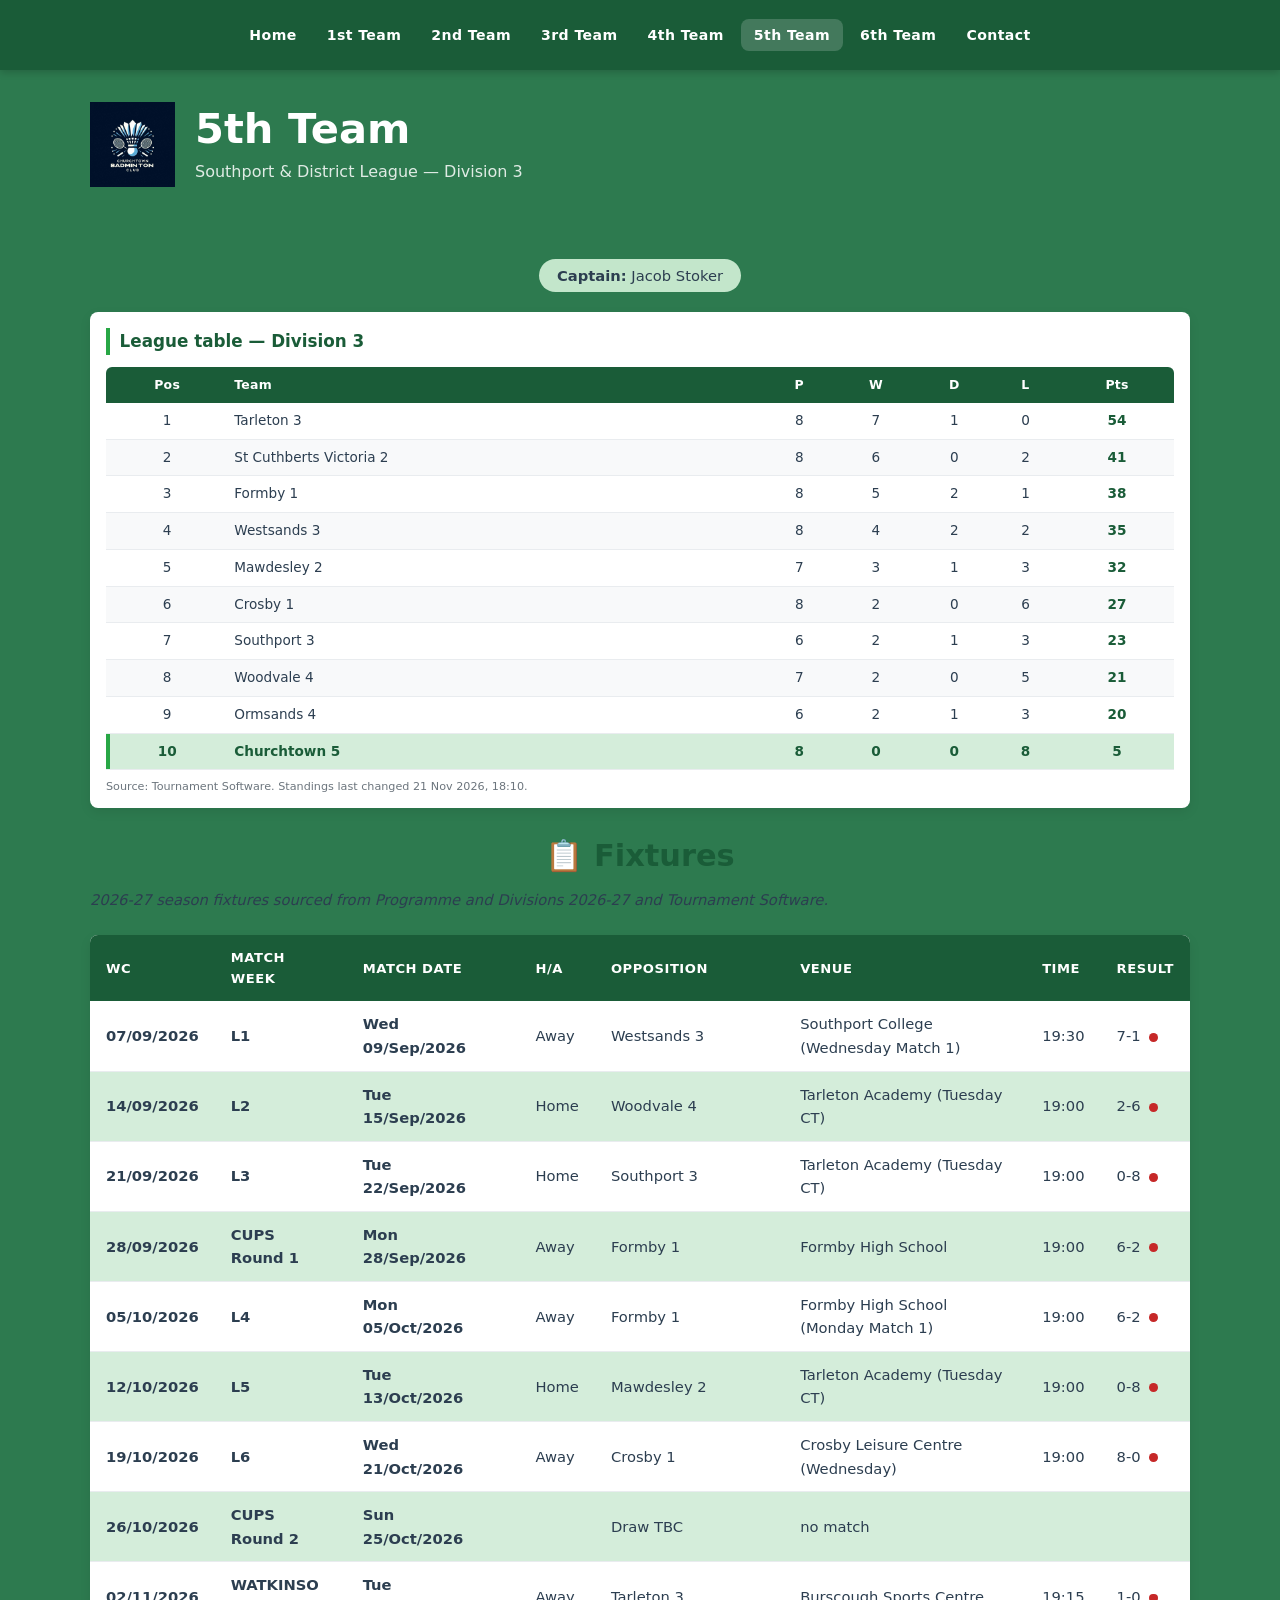
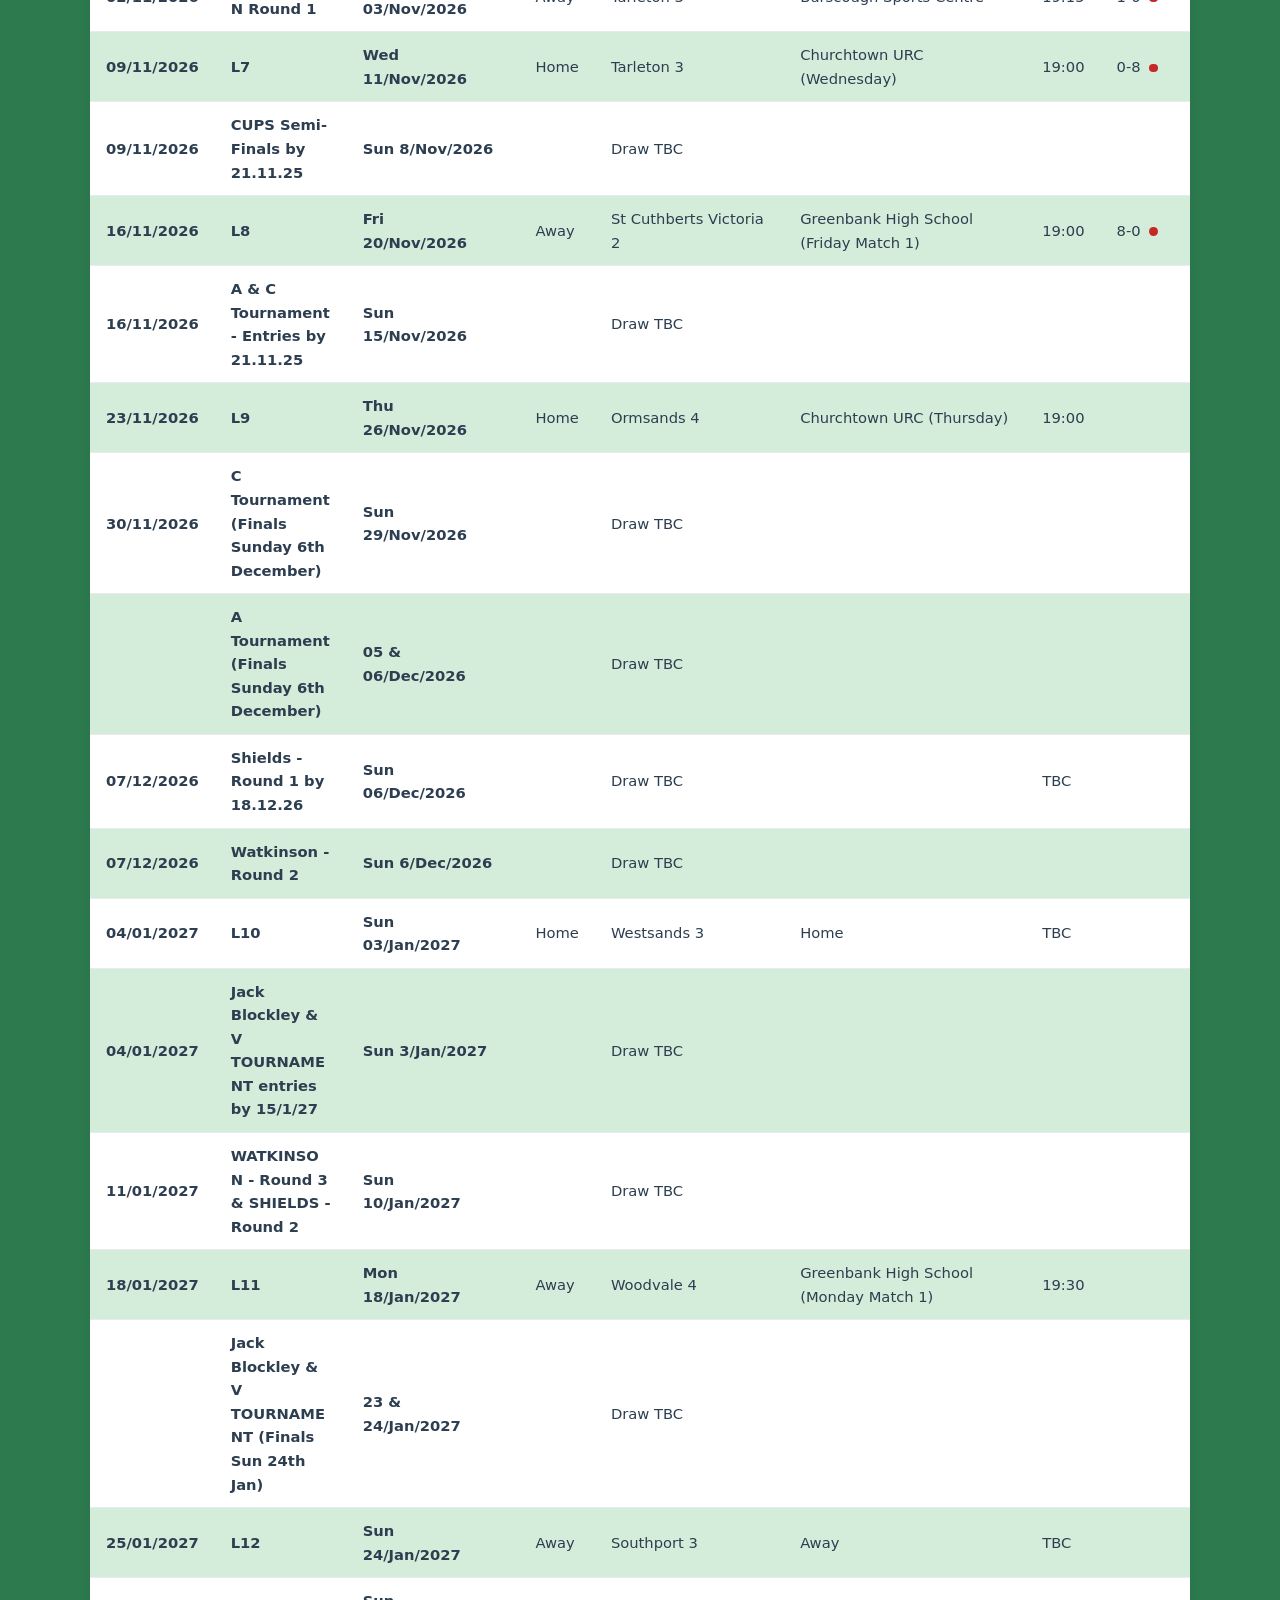
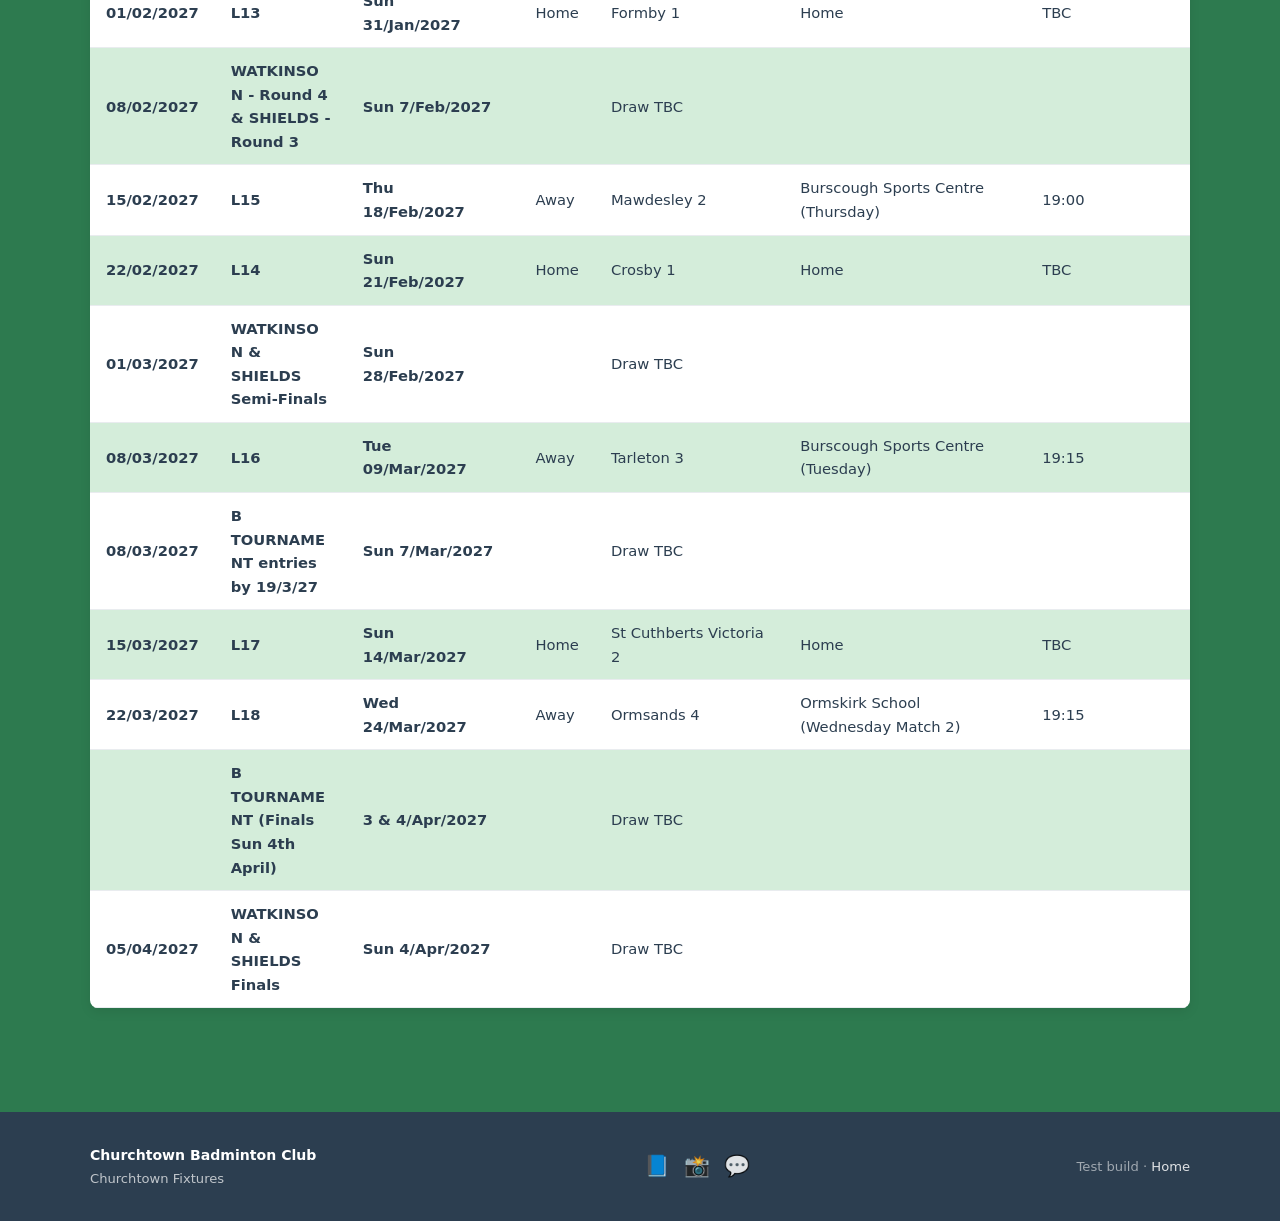
<file: teams/5th.html>
<!DOCTYPE html>
<html lang="en">
<head>
  <meta charset="UTF-8">
  <meta name="viewport" content="width=device-width, initial-scale=1.0">
  <title>5th Team — Churchtown Badminton Club</title>
  <link rel="stylesheet" href="/style.css">
</head>
<body>
<a class="skip-link" href="#main">Skip to main content</a>
<header class="site-header">
  <div class="header-inner">
    <a href="/index.html" class="logo-link" aria-label="Home">
      <img src="/images/logo.jpg" alt="Churchtown Badminton Club" class="logo-img" width="44" height="44">
      
    </a>
    <nav class="main-nav" id="main-nav" aria-label="Primary">
      <ul>
        <li><a href="/index.html">Home</a></li>
        <li><a href="/teams/1st.html">1st Team</a></li>
        <li><a href="/teams/2nd.html">2nd Team</a></li>
        <li><a href="/teams/3rd.html">3rd Team</a></li>
        <li><a href="/teams/4th.html">4th Team</a></li>
        <li><a href="/teams/5th.html">5th Team</a></li>
        <li><a href="/teams/6th.html">6th Team</a></li>
        
        <li><a href="/contact.html">Contact</a></li>
      </ul>
    </nav>
  </div>
</header>

<div class="page-head">
  <div class="container">
    <div class="page-title-wrapper"><img src="/images/logo.jpg" alt="Churchtown Badminton Club"><div><h1>5th Team</h1><p style="opacity:.85; margin-top:.3rem;">Southport & District League — Division 3</p>
    </div>
  </div>
</div>

<main id="main">
  <section>
    <div class="container">

      <div class="captain-box">
        <p>
          <strong>Captain:</strong> Jacob Stoker
        </p>
      </div>

      <!-- LEAGUE-TABLE-START -->
<section class="league-table">
  <h3>League table — Division 3</h3>
  <table class="league-table-tbl">
    <thead><tr><th>Pos</th><th>Team</th><th>P</th><th>W</th><th>D</th><th>L</th><th>Pts</th></tr></thead>
    <tbody>
        <tr><td>1</td><td>Tarleton 3</td><td>8</td><td>7</td><td>1</td><td>0</td><td>54</td></tr>
        <tr><td>2</td><td>St Cuthberts Victoria 2</td><td>8</td><td>6</td><td>0</td><td>2</td><td>41</td></tr>
        <tr><td>3</td><td>Formby 1</td><td>8</td><td>5</td><td>2</td><td>1</td><td>38</td></tr>
        <tr><td>4</td><td>Westsands 3</td><td>8</td><td>4</td><td>2</td><td>2</td><td>35</td></tr>
        <tr><td>5</td><td>Mawdesley 2</td><td>7</td><td>3</td><td>1</td><td>3</td><td>32</td></tr>
        <tr><td>6</td><td>Crosby 1</td><td>8</td><td>2</td><td>0</td><td>6</td><td>27</td></tr>
        <tr><td>7</td><td>Southport 3</td><td>6</td><td>2</td><td>1</td><td>3</td><td>23</td></tr>
        <tr><td>8</td><td>Woodvale 4</td><td>7</td><td>2</td><td>0</td><td>5</td><td>21</td></tr>
        <tr><td>9</td><td>Ormsands 4</td><td>6</td><td>2</td><td>1</td><td>3</td><td>20</td></tr>
        <tr class="club-row"><td>10</td><td>Churchtown 5</td><td>8</td><td>0</td><td>0</td><td>8</td><td>5</td></tr>
    </tbody>
  </table>
  <p class="league-table-note">Source: Tournament Software. Standings last changed 21 Nov 2026, 18:10.</p>
</section>
<!-- LEAGUE-TABLE-END -->

<h2 style="color:var(--green-dark); margin-bottom:.75rem;">📋 Fixtures</h2>
      <p style="color: var(--grey-dark); font-size:.92rem; margin-bottom:.5rem;">
        <em>2026-27 season fixtures sourced from Programme and Divisions 2026-27 and Tournament Software.</em>
      </p>

      <div class="fixture-table-wrap">
        <table class="fixtures">
          <thead>
            <tr><th>WC</th><th>Match Week</th><th>Match Date</th><th>H/A</th><th>Opposition</th><th>Venue</th><th>Time</th><th>Result</th></tr>
          </thead>
          <tbody>
<tr>
<td><strong>07/09/2026</strong></td>
<td class="match-week"><strong>L1</strong></td><td><strong>Wed<br>09/Sep/2026</strong></td><td>Away</td><td>Westsands 3</td><td class="venue">Southport College (Wednesday Match 1)</td><td>19:30</td><td class="result">7-1 <span class="dot loss" title="Loss"></span></td></tr>
<tr>
<td><strong>14/09/2026</strong></td>
<td class="match-week"><strong>L2</strong></td><td><strong>Tue<br>15/Sep/2026</strong></td><td>Home</td><td>Woodvale 4</td><td class="venue">Tarleton Academy (Tuesday CT)</td><td>19:00</td><td class="result">2-6 <span class="dot loss" title="Loss"></span></td></tr>
<tr>
<td><strong>21/09/2026</strong></td>
<td class="match-week"><strong>L3</strong></td><td><strong>Tue<br>22/Sep/2026</strong></td><td>Home</td><td>Southport 3</td><td class="venue">Tarleton Academy (Tuesday CT)</td><td>19:00</td><td class="result">0-8 <span class="dot loss" title="Loss"></span></td></tr>
<tr>
<td><strong>28/09/2026</strong></td>
<td class="match-week"><strong>CUPS Round 1</strong></td><td><strong>Mon<br>28/Sep/2026</strong></td><td>Away</td><td>Formby 1</td><td class="venue">Formby High School</td><td>19:00</td><td class="result">6-2 <span class="dot loss" title="Loss"></span></td></tr>
<tr>
<td><strong>05/10/2026</strong></td>
<td class="match-week"><strong>L4</strong></td><td><strong>Mon<br>05/Oct/2026</strong></td><td>Away</td><td>Formby 1</td><td class="venue">Formby High School (Monday Match 1)</td><td>19:00</td><td class="result">6-2 <span class="dot loss" title="Loss"></span></td></tr>
<tr>
<td><strong>12/10/2026</strong></td>
<td class="match-week"><strong>L5</strong></td><td><strong>Tue<br>13/Oct/2026</strong></td><td>Home</td><td>Mawdesley 2</td><td class="venue">Tarleton Academy (Tuesday CT)</td><td>19:00</td><td class="result">0-8 <span class="dot loss" title="Loss"></span></td></tr>
<tr>
<td><strong>19/10/2026</strong></td>
<td class="match-week"><strong>L6</strong></td><td><strong>Wed<br>21/Oct/2026</strong></td><td>Away</td><td>Crosby 1</td><td class="venue">Crosby Leisure Centre (Wednesday)</td><td>19:00</td><td class="result">8-0 <span class="dot loss" title="Loss"></span></td></tr>
<tr>
<td><strong>26/10/2026</strong></td>
<td class="match-week"><strong>CUPS Round 2</strong></td><td><strong>Sun<br>25/Oct/2026</strong></td><td></td><td>Draw TBC</td><td class="venue">no match</td><td></td><td class="result"></td></tr>
<tr>
<td><strong>02/11/2026</strong></td>
<td class="match-week"><strong>WATKINSON Round 1</strong></td><td><strong>Tue<br>03/Nov/2026</strong></td><td>Away</td><td>Tarleton 3</td><td class="venue">Burscough Sports Centre</td><td>19:15</td><td class="result">1-0 <span class="dot loss" title="Loss"></span></td></tr>
<tr>
<td><strong>09/11/2026</strong></td>
<td class="match-week"><strong>L7</strong></td><td><strong>Wed<br>11/Nov/2026</strong></td><td>Home</td><td>Tarleton 3</td><td class="venue">Churchtown URC (Wednesday)</td><td>19:00</td><td class="result">0-8 <span class="dot loss" title="Loss"></span></td></tr>
<tr>
<td><strong>09/11/2026</strong></td>
<td><strong>CUPS Semi-Finals by 21.11.25</strong></td>
<td><strong>Sun 8/Nov/2026</strong></td>
<td></td>
<td>Draw TBC</td>
<td></td>
<td></td>
<td class="result"></td></tr>
<tr>
<td><strong>16/11/2026</strong></td>
<td class="match-week"><strong>L8</strong></td><td><strong>Fri<br>20/Nov/2026</strong></td><td>Away</td><td>St Cuthberts Victoria 2</td><td class="venue">Greenbank High School (Friday Match 1)</td><td>19:00</td><td class="result">8-0 <span class="dot loss" title="Loss"></span></td></tr>
<tr>
<td><strong>16/11/2026</strong></td>
<td><strong>A & C Tournament - Entries by 21.11.25</strong></td>
<td><strong>Sun<br>15/Nov/2026</strong></td>
<td></td>
<td>Draw TBC</td>
<td></td>
<td></td>
<td class="result"></td></tr>
<tr>
<td><strong>23/11/2026</strong></td>
<td class="match-week"><strong>L9</strong></td><td><strong>Thu<br>26/Nov/2026</strong></td><td>Home</td><td>Ormsands 4</td><td class="venue">Churchtown URC (Thursday)</td><td>19:00</td><td class="result"></td></tr>
<tr>
<td><strong>30/11/2026</strong></td>
<td class="match-week"><strong>C Tournament (Finals Sunday 6th December)</strong></td><td><strong>Sun<br>29/Nov/2026</strong></td><td></td><td>Draw TBC</td><td class="venue"></td><td></td><td class="result"></td></tr>
<tr>
<td><strong></strong></td>
<td><strong>A  Tournament (Finals Sunday 6th December)</strong></td>
<td><strong>05 & 06/Dec/2026</strong></td>
<td></td>
<td>Draw TBC</td>
<td></td>
<td></td>
<td class="result"></td></tr>
<tr>
<td><strong>07/12/2026</strong></td>
<td class="match-week"><strong>Shields -   Round 1 by 18.12.26</strong></td><td><strong>Sun<br>06/Dec/2026</strong></td><td></td><td>Draw TBC</td><td class="venue"></td><td>TBC</td><td class="result"></td></tr>
<tr>
<td><strong>07/12/2026</strong></td>
<td><strong>Watkinson - Round 2</strong></td>
<td><strong>Sun 6/Dec/2026</strong></td>
<td></td>
<td>Draw TBC</td>
<td></td>
<td></td>
<td class="result"></td></tr>
<tr>
<td><strong>04/01/2027</strong></td>
<td><strong>L10</strong></td>
<td><strong>Sun<br>03/Jan/2027</strong></td>
<td>Home</td>
<td>Westsands 3</td>
<td>Home</td>
<td>TBC</td>
<td class="result"></td></tr>
<tr>
<td><strong>04/01/2027</strong></td>
<td><strong>Jack Blockley & V TOURNAMENT entries by 15/1/27</strong></td>
<td><strong>Sun 3/Jan/2027</strong></td>
<td></td>
<td>Draw TBC</td>
<td></td>
<td></td>
<td class="result"></td></tr>
<tr>
<td><strong>11/01/2027</strong></td>
<td><strong>WATKINSON - Round 3 & SHIELDS - Round 2</strong></td>
<td><strong>Sun<br>10/Jan/2027</strong></td>
<td></td>
<td>Draw TBC</td>
<td></td>
<td></td>
<td class="result"></td></tr>
<tr>
<td><strong>18/01/2027</strong></td>
<td class="match-week"><strong>L11</strong></td><td><strong>Mon<br>18/Jan/2027</strong></td><td>Away</td><td>Woodvale 4</td><td class="venue">Greenbank High School (Monday Match 1)</td><td>19:30</td><td class="result"></td></tr>
<tr>
<td><strong></strong></td>
<td><strong>Jack Blockley & V TOURNAMENT (Finals Sun 24th Jan)</strong></td>
<td><strong>23 & 24/Jan/2027</strong></td>
<td></td>
<td>Draw TBC</td>
<td></td>
<td></td>
<td class="result"></td></tr>
<tr>
<td><strong>25/01/2027</strong></td>
<td><strong>L12</strong></td>
<td><strong>Sun<br>24/Jan/2027</strong></td>
<td>Away</td>
<td>Southport 3</td>
<td>Away</td>
<td>TBC</td>
<td class="result"></td></tr>
<tr>
<td><strong>01/02/2027</strong></td>
<td><strong>L13</strong></td>
<td><strong>Sun<br>31/Jan/2027</strong></td>
<td>Home</td>
<td>Formby 1</td>
<td>Home</td>
<td>TBC</td>
<td class="result"></td></tr>
<tr>
<td><strong>08/02/2027</strong></td>
<td><strong>WATKINSON - Round 4 & SHIELDS - Round 3</strong></td>
<td><strong>Sun 7/Feb/2027</strong></td>
<td></td>
<td>Draw TBC</td>
<td></td>
<td></td>
<td class="result"></td></tr>
<tr>
<td><strong>15/02/2027</strong></td>
<td class="match-week"><strong>L15</strong></td><td><strong>Thu<br>18/Feb/2027</strong></td><td>Away</td><td>Mawdesley 2</td><td class="venue">Burscough Sports Centre (Thursday)</td><td>19:00</td><td class="result"></td></tr>
<tr>
<td><strong>22/02/2027</strong></td>
<td><strong>L14</strong></td>
<td><strong>Sun<br>21/Feb/2027</strong></td>
<td>Home</td>
<td>Crosby 1</td>
<td>Home</td>
<td>TBC</td>
<td class="result"></td></tr>
<tr>
<td><strong>01/03/2027</strong></td>
<td><strong>WATKINSON & SHIELDS Semi-Finals</strong></td>
<td><strong>Sun<br>28/Feb/2027</strong></td>
<td></td>
<td>Draw TBC</td>
<td></td>
<td></td>
<td class="result"></td></tr>
<tr>
<td><strong>08/03/2027</strong></td>
<td class="match-week"><strong>L16</strong></td><td><strong>Tue<br>09/Mar/2027</strong></td><td>Away</td><td>Tarleton 3</td><td class="venue">Burscough Sports Centre (Tuesday)</td><td>19:15</td><td class="result"></td></tr>
<tr>
<td><strong>08/03/2027</strong></td>
<td><strong>B TOURNAMENT entries by 19/3/27</strong></td>
<td><strong>Sun 7/Mar/2027</strong></td>
<td></td>
<td>Draw TBC</td>
<td></td>
<td></td>
<td class="result"></td></tr>
<tr>
<td><strong>15/03/2027</strong></td>
<td><strong>L17</strong></td>
<td><strong>Sun<br>14/Mar/2027</strong></td>
<td>Home</td>
<td>St Cuthberts Victoria 2</td>
<td>Home</td>
<td>TBC</td>
<td class="result"></td></tr>
<tr>
<td><strong>22/03/2027</strong></td>
<td class="match-week"><strong>L18</strong></td><td><strong>Wed<br>24/Mar/2027</strong></td><td>Away</td><td>Ormsands 4</td><td class="venue">Ormskirk School (Wednesday Match 2)</td><td>19:15</td><td class="result"></td></tr>
<tr>
<td><strong></strong></td>
<td><strong>B TOURNAMENT (Finals Sun 4th April)</strong></td>
<td><strong>3 & 4/Apr/2027</strong></td>
<td></td>
<td>Draw TBC</td>
<td></td>
<td></td>
<td class="result"></td></tr>
<tr>
<td><strong>05/04/2027</strong></td>
<td><strong>WATKINSON & SHIELDS Finals</strong></td>
<td><strong>Sun 4/Apr/2027</strong></td>
<td></td>
<td>Draw TBC</td>
<td></td>
<td></td>
<td class="result"></td></tr>
          </tbody>
        </table>
      </div>

      </div>
    </div>
  </section>
</main>

<footer>
  <div class="container footer-inner">
    <div><span class="footer-brand">Churchtown Badminton Club</span><br><span style="font-size:.82rem;">Churchtown Fixtures</span></div>
    <div class="social-links"><a href="#">📘</a><a href="#">📸</a><a href="#">💬</a></div>
    <div style="font-size:.82rem; color:rgba(255,255,255,.55);">Test build · <a href="/index.html">Home</a></div>
  </div>
</footer>

<script src="/main.js"></script>
</body>
</html>
</file>
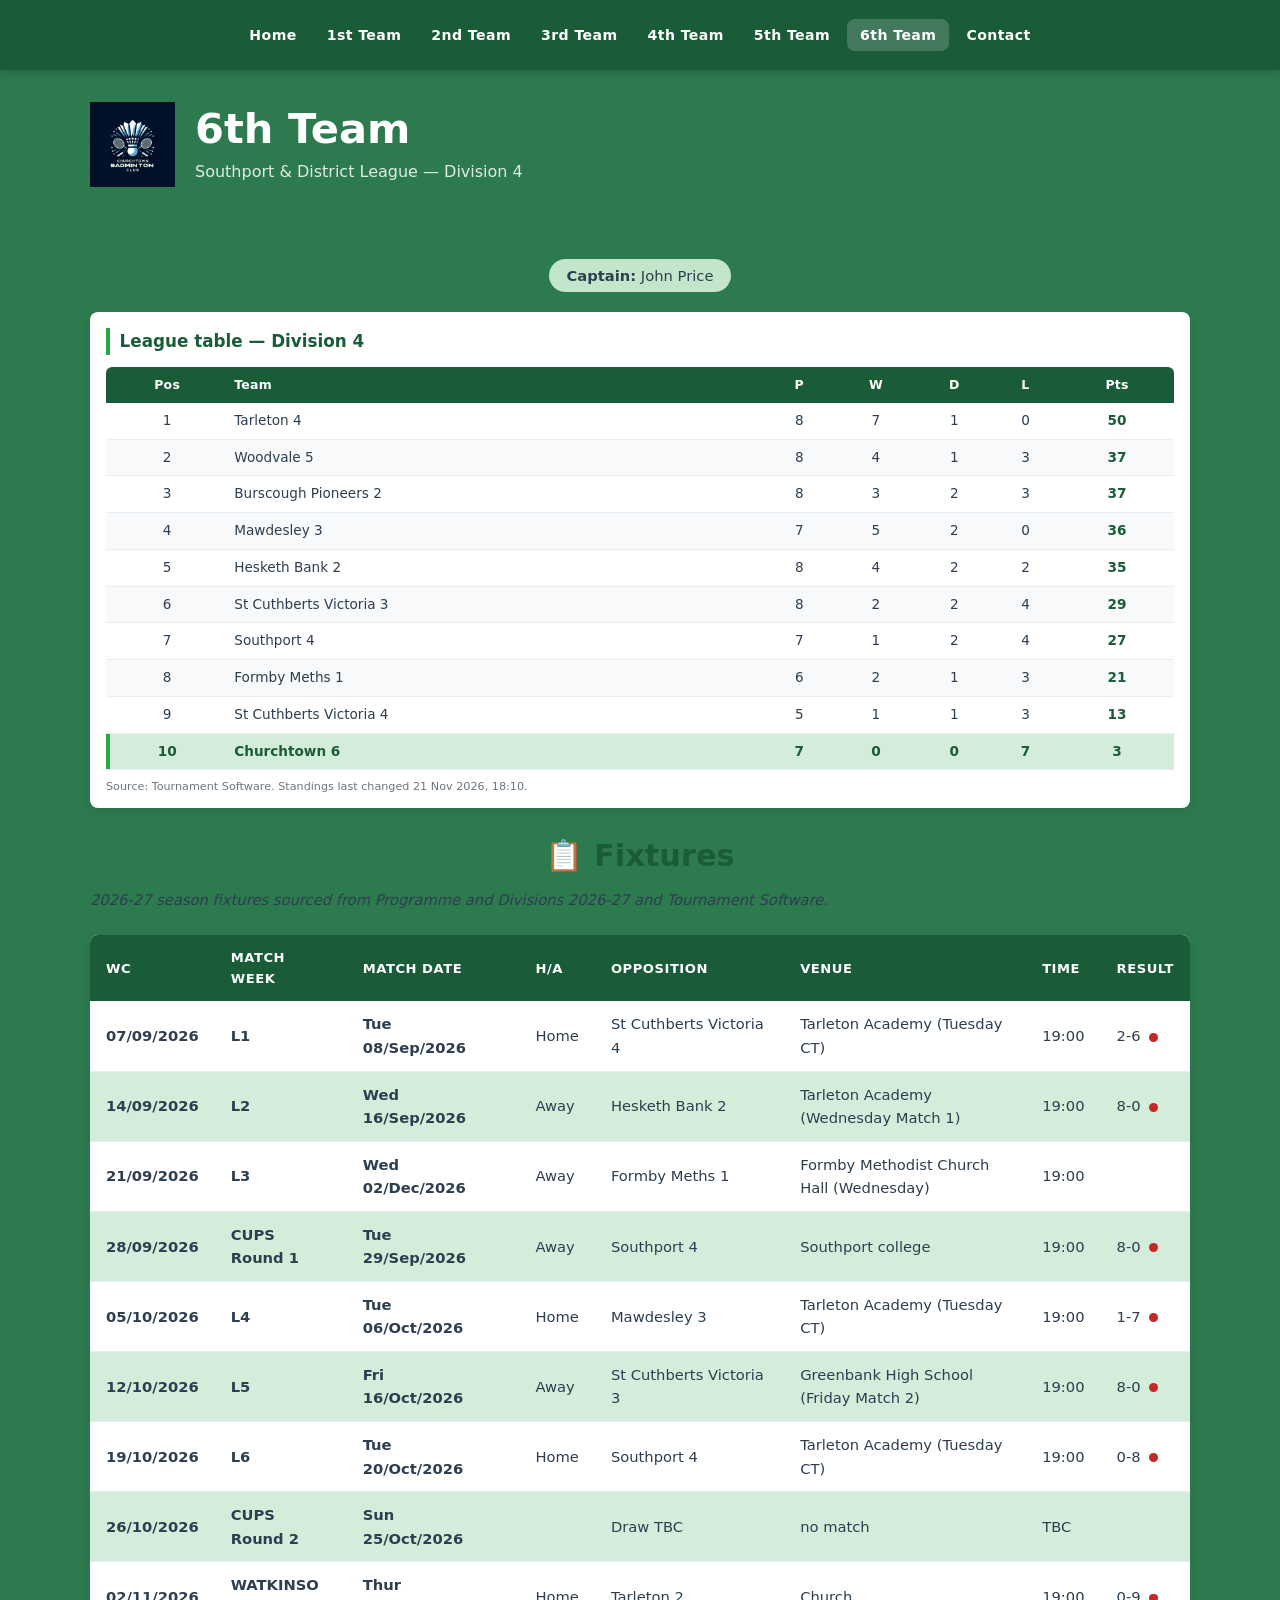
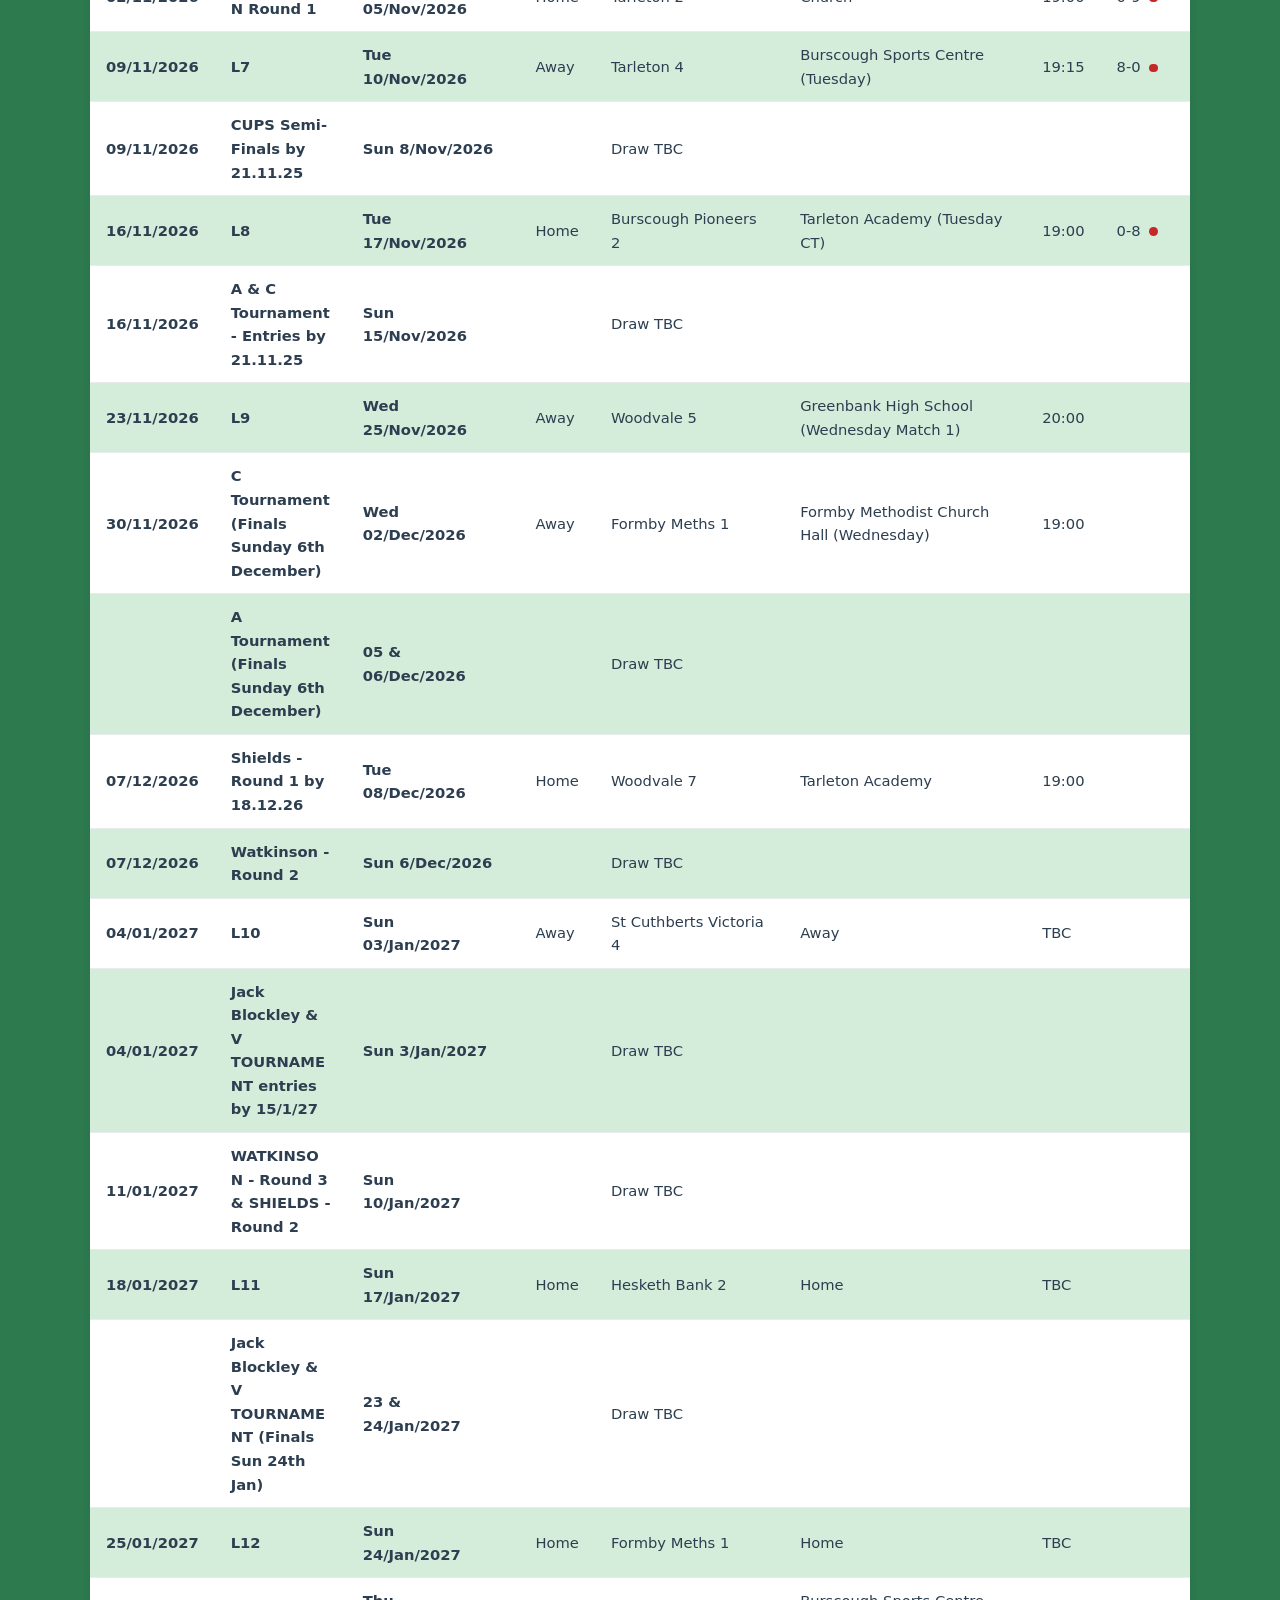
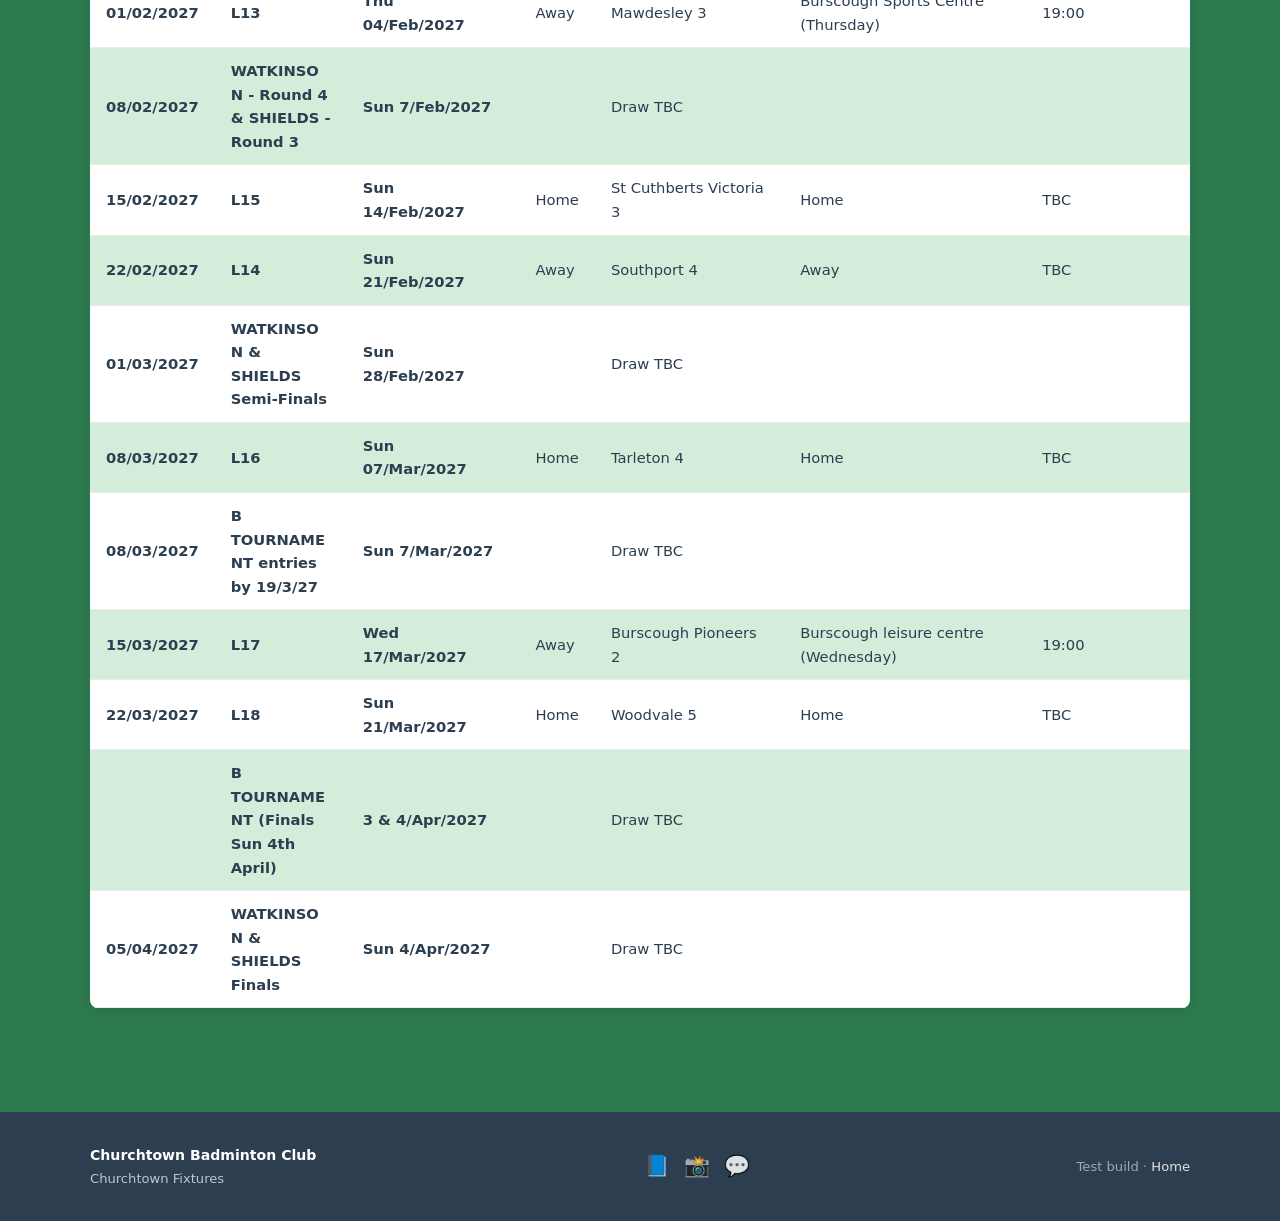
<file: teams/6th.html>
<!DOCTYPE html>
<html lang="en">
<head>
  <meta charset="UTF-8">
  <meta name="viewport" content="width=device-width, initial-scale=1.0">
  <title>6th Team — Churchtown Badminton Club</title>
  <link rel="stylesheet" href="/style.css">
</head>
<body>
<a class="skip-link" href="#main">Skip to main content</a>
<header class="site-header">
  <div class="header-inner">
    <a href="/index.html" class="logo-link" aria-label="Home">
      <img src="/images/logo.jpg" alt="Churchtown Badminton Club" class="logo-img" width="44" height="44">
      
    </a>
    <nav class="main-nav" id="main-nav" aria-label="Primary">
      <ul>
        <li><a href="/index.html">Home</a></li>
        <li><a href="/teams/1st.html">1st Team</a></li>
        <li><a href="/teams/2nd.html">2nd Team</a></li>
        <li><a href="/teams/3rd.html">3rd Team</a></li>
        <li><a href="/teams/4th.html">4th Team</a></li>
        <li><a href="/teams/5th.html">5th Team</a></li>
        <li><a href="/teams/6th.html">6th Team</a></li>
        
        <li><a href="/contact.html">Contact</a></li>
      </ul>
    </nav>
  </div>
</header>

<div class="page-head">
  <div class="container">
    <div class="page-title-wrapper"><img src="/images/logo.jpg" alt="Churchtown Badminton Club"><div><h1>6th Team</h1><p style="opacity:.85; margin-top:.3rem;">Southport & District League — Division 4</p>
    </div>
  </div>
</div>

<main id="main">
  <section>
    <div class="container">

      <div class="captain-box">
        <p>
          <strong>Captain:</strong> John Price
        </p>
      </div>

      <!-- LEAGUE-TABLE-START -->
<section class="league-table">
  <h3>League table — Division 4</h3>
  <table class="league-table-tbl">
    <thead><tr><th>Pos</th><th>Team</th><th>P</th><th>W</th><th>D</th><th>L</th><th>Pts</th></tr></thead>
    <tbody>
        <tr><td>1</td><td>Tarleton 4</td><td>8</td><td>7</td><td>1</td><td>0</td><td>50</td></tr>
        <tr><td>2</td><td>Woodvale 5</td><td>8</td><td>4</td><td>1</td><td>3</td><td>37</td></tr>
        <tr><td>3</td><td>Burscough Pioneers 2</td><td>8</td><td>3</td><td>2</td><td>3</td><td>37</td></tr>
        <tr><td>4</td><td>Mawdesley 3</td><td>7</td><td>5</td><td>2</td><td>0</td><td>36</td></tr>
        <tr><td>5</td><td>Hesketh Bank 2</td><td>8</td><td>4</td><td>2</td><td>2</td><td>35</td></tr>
        <tr><td>6</td><td>St Cuthberts Victoria 3</td><td>8</td><td>2</td><td>2</td><td>4</td><td>29</td></tr>
        <tr><td>7</td><td>Southport 4</td><td>7</td><td>1</td><td>2</td><td>4</td><td>27</td></tr>
        <tr><td>8</td><td>Formby Meths 1</td><td>6</td><td>2</td><td>1</td><td>3</td><td>21</td></tr>
        <tr><td>9</td><td>St Cuthberts Victoria 4</td><td>5</td><td>1</td><td>1</td><td>3</td><td>13</td></tr>
        <tr class="club-row"><td>10</td><td>Churchtown 6</td><td>7</td><td>0</td><td>0</td><td>7</td><td>3</td></tr>
    </tbody>
  </table>
  <p class="league-table-note">Source: Tournament Software. Standings last changed 21 Nov 2026, 18:10.</p>
</section>
<!-- LEAGUE-TABLE-END -->

<h2 style="color:var(--green-dark); margin-bottom:.75rem;">📋 Fixtures</h2>
      <p style="color: var(--grey-dark); font-size:.92rem; margin-bottom:.5rem;">
        <em>2026-27 season fixtures sourced from Programme and Divisions 2026-27 and Tournament Software.</em>
      </p>

      <div class="fixture-table-wrap">
        <table class="fixtures">
          <thead>
            <tr><th>WC</th><th>Match Week</th><th>Match Date</th><th>H/A</th><th>Opposition</th><th>Venue</th><th>Time</th><th>Result</th></tr>
          </thead>
          <tbody>
<tr>
<td><strong>07/09/2026</strong></td>
<td class="match-week"><strong>L1</strong></td><td><strong>Tue<br>08/Sep/2026</strong></td><td>Home</td><td>St Cuthberts Victoria 4</td><td class="venue">Tarleton Academy (Tuesday CT)</td><td>19:00</td><td class="result">2-6 <span class="dot loss" title="Loss"></span></td></tr>
<tr>
<td><strong>14/09/2026</strong></td>
<td class="match-week"><strong>L2</strong></td><td><strong>Wed<br>16/Sep/2026</strong></td><td>Away</td><td>Hesketh Bank 2</td><td class="venue">Tarleton Academy (Wednesday Match 1)</td><td>19:00</td><td class="result">8-0 <span class="dot loss" title="Loss"></span></td></tr>
<tr>
<td><strong>21/09/2026</strong></td>
<td class="match-week"><strong>L3</strong></td><td><strong>Wed<br>02/Dec/2026</strong></td><td>Away</td><td>Formby Meths 1</td><td class="venue">Formby Methodist Church Hall (Wednesday)</td><td>19:00</td><td class="result"></td></tr>
<tr>
<td><strong>28/09/2026</strong></td>
<td class="match-week"><strong>CUPS Round 1</strong></td><td><strong>Tue<br>29/Sep/2026</strong></td><td>Away</td><td>Southport 4</td><td class="venue">Southport college</td><td>19:00</td><td class="result">8-0 <span class="dot loss" title="Loss"></span></td></tr>
<tr>
<td><strong>05/10/2026</strong></td>
<td class="match-week"><strong>L4</strong></td><td><strong>Tue<br>06/Oct/2026</strong></td><td>Home</td><td>Mawdesley 3</td><td class="venue">Tarleton Academy (Tuesday CT)</td><td>19:00</td><td class="result">1-7 <span class="dot loss" title="Loss"></span></td></tr>
<tr>
<td><strong>12/10/2026</strong></td>
<td class="match-week"><strong>L5</strong></td><td><strong>Fri<br>16/Oct/2026</strong></td><td>Away</td><td>St Cuthberts Victoria 3</td><td class="venue">Greenbank High School (Friday Match 2)</td><td>19:00</td><td class="result">8-0 <span class="dot loss" title="Loss"></span></td></tr>
<tr>
<td><strong>19/10/2026</strong></td>
<td class="match-week"><strong>L6</strong></td><td><strong>Tue<br>20/Oct/2026</strong></td><td>Home</td><td>Southport 4</td><td class="venue">Tarleton Academy (Tuesday CT)</td><td>19:00</td><td class="result">0-8 <span class="dot loss" title="Loss"></span></td></tr>
<tr>
<td><strong>26/10/2026</strong></td>
<td class="match-week"><strong>CUPS Round 2</strong></td><td><strong>Sun<br>25/Oct/2026</strong></td><td></td><td>Draw TBC</td><td class="venue">no match</td><td>TBC</td><td class="result"></td></tr>
<tr>
<td><strong>02/11/2026</strong></td>
<td class="match-week"><strong>WATKINSON Round 1</strong></td><td><strong>Thur<br>05/Nov/2026</strong></td><td>Home</td><td>Tarleton 2</td><td class="venue">Church</td><td>19:00</td><td class="result">0-9 <span class="dot loss" title="Loss"></span></td></tr>
<tr>
<td><strong>09/11/2026</strong></td>
<td class="match-week"><strong>L7</strong></td><td><strong>Tue<br>10/Nov/2026</strong></td><td>Away</td><td>Tarleton 4</td><td class="venue">Burscough Sports Centre (Tuesday)</td><td>19:15</td><td class="result">8-0 <span class="dot loss" title="Loss"></span></td></tr>
<tr>
<td><strong>09/11/2026</strong></td>
<td><strong>CUPS Semi-Finals by 21.11.25</strong></td>
<td><strong>Sun 8/Nov/2026</strong></td>
<td></td>
<td>Draw TBC</td>
<td></td>
<td></td>
<td class="result"></td></tr>
<tr>
<td><strong>16/11/2026</strong></td>
<td class="match-week"><strong>L8</strong></td><td><strong>Tue<br>17/Nov/2026</strong></td><td>Home</td><td>Burscough Pioneers 2</td><td class="venue">Tarleton Academy (Tuesday CT)</td><td>19:00</td><td class="result">0-8 <span class="dot loss" title="Loss"></span></td></tr>
<tr>
<td><strong>16/11/2026</strong></td>
<td><strong>A & C Tournament - Entries by 21.11.25</strong></td>
<td><strong>Sun<br>15/Nov/2026</strong></td>
<td></td>
<td>Draw TBC</td>
<td></td>
<td></td>
<td class="result"></td></tr>
<tr>
<td><strong>23/11/2026</strong></td>
<td class="match-week"><strong>L9</strong></td><td><strong>Wed<br>25/Nov/2026</strong></td><td>Away</td><td>Woodvale 5</td><td class="venue">Greenbank High School (Wednesday Match 1)</td><td>20:00</td><td class="result"></td></tr>
<tr>
<td><strong>30/11/2026</strong></td>
<td class="match-week"><strong>C Tournament (Finals Sunday 6th December)</strong></td><td><strong>Wed<br>02/Dec/2026</strong></td><td>Away</td><td>Formby Meths 1</td><td class="venue">Formby Methodist Church Hall (Wednesday)</td><td>19:00</td><td class="result"></td></tr>
<tr>
<td><strong></strong></td>
<td><strong>A  Tournament (Finals Sunday 6th December)</strong></td>
<td><strong>05 & 06/Dec/2026</strong></td>
<td></td>
<td>Draw TBC</td>
<td></td>
<td></td>
<td class="result"></td></tr>
<tr>
<td><strong>07/12/2026</strong></td>
<td class="match-week"><strong>Shields -   Round 1 by 18.12.26</strong></td><td><strong>Tue<br>08/Dec/2026</strong></td><td>Home</td><td>Woodvale 7</td><td class="venue">Tarleton Academy</td><td>19:00</td><td class="result"></td></tr>
<tr>
<td><strong>07/12/2026</strong></td>
<td><strong>Watkinson - Round 2</strong></td>
<td><strong>Sun 6/Dec/2026</strong></td>
<td></td>
<td>Draw TBC</td>
<td></td>
<td></td>
<td class="result"></td></tr>
<tr>
<td><strong>04/01/2027</strong></td>
<td><strong>L10</strong></td>
<td><strong>Sun<br>03/Jan/2027</strong></td>
<td>Away</td>
<td>St Cuthberts Victoria 4</td>
<td>Away</td>
<td>TBC</td>
<td class="result"></td></tr>
<tr>
<td><strong>04/01/2027</strong></td>
<td><strong>Jack Blockley & V TOURNAMENT entries by 15/1/27</strong></td>
<td><strong>Sun 3/Jan/2027</strong></td>
<td></td>
<td>Draw TBC</td>
<td></td>
<td></td>
<td class="result"></td></tr>
<tr>
<td><strong>11/01/2027</strong></td>
<td><strong>WATKINSON - Round 3 & SHIELDS - Round 2</strong></td>
<td><strong>Sun<br>10/Jan/2027</strong></td>
<td></td>
<td>Draw TBC</td>
<td></td>
<td></td>
<td class="result"></td></tr>
<tr>
<td><strong>18/01/2027</strong></td>
<td><strong>L11</strong></td>
<td><strong>Sun<br>17/Jan/2027</strong></td>
<td>Home</td>
<td>Hesketh Bank 2</td>
<td>Home</td>
<td>TBC</td>
<td class="result"></td></tr>
<tr>
<td><strong></strong></td>
<td><strong>Jack Blockley & V TOURNAMENT (Finals Sun 24th Jan)</strong></td>
<td><strong>23 & 24/Jan/2027</strong></td>
<td></td>
<td>Draw TBC</td>
<td></td>
<td></td>
<td class="result"></td></tr>
<tr>
<td><strong>25/01/2027</strong></td>
<td><strong>L12</strong></td>
<td><strong>Sun<br>24/Jan/2027</strong></td>
<td>Home</td>
<td>Formby Meths 1</td>
<td>Home</td>
<td>TBC</td>
<td class="result"></td></tr>
<tr>
<td><strong>01/02/2027</strong></td>
<td class="match-week"><strong>L13</strong></td><td><strong>Thu<br>04/Feb/2027</strong></td><td>Away</td><td>Mawdesley 3</td><td class="venue">Burscough Sports Centre (Thursday)</td><td>19:00</td><td class="result"></td></tr>
<tr>
<td><strong>08/02/2027</strong></td>
<td><strong>WATKINSON - Round 4 & SHIELDS - Round 3</strong></td>
<td><strong>Sun 7/Feb/2027</strong></td>
<td></td>
<td>Draw TBC</td>
<td></td>
<td></td>
<td class="result"></td></tr>
<tr>
<td><strong>15/02/2027</strong></td>
<td><strong>L15</strong></td>
<td><strong>Sun<br>14/Feb/2027</strong></td>
<td>Home</td>
<td>St Cuthberts Victoria 3</td>
<td>Home</td>
<td>TBC</td>
<td class="result"></td></tr>
<tr>
<td><strong>22/02/2027</strong></td>
<td><strong>L14</strong></td>
<td><strong>Sun<br>21/Feb/2027</strong></td>
<td>Away</td>
<td>Southport 4</td>
<td>Away</td>
<td>TBC</td>
<td class="result"></td></tr>
<tr>
<td><strong>01/03/2027</strong></td>
<td><strong>WATKINSON & SHIELDS Semi-Finals</strong></td>
<td><strong>Sun<br>28/Feb/2027</strong></td>
<td></td>
<td>Draw TBC</td>
<td></td>
<td></td>
<td class="result"></td></tr>
<tr>
<td><strong>08/03/2027</strong></td>
<td><strong>L16</strong></td>
<td><strong>Sun<br>07/Mar/2027</strong></td>
<td>Home</td>
<td>Tarleton 4</td>
<td>Home</td>
<td>TBC</td>
<td class="result"></td></tr>
<tr>
<td><strong>08/03/2027</strong></td>
<td><strong>B TOURNAMENT entries by 19/3/27</strong></td>
<td><strong>Sun 7/Mar/2027</strong></td>
<td></td>
<td>Draw TBC</td>
<td></td>
<td></td>
<td class="result"></td></tr>
<tr>
<td><strong>15/03/2027</strong></td>
<td class="match-week"><strong>L17</strong></td><td><strong>Wed<br>17/Mar/2027</strong></td><td>Away</td><td>Burscough Pioneers 2</td><td class="venue">Burscough leisure centre (Wednesday)</td><td>19:00</td><td class="result"></td></tr>
<tr>
<td><strong>22/03/2027</strong></td>
<td><strong>L18</strong></td>
<td><strong>Sun<br>21/Mar/2027</strong></td>
<td>Home</td>
<td>Woodvale 5</td>
<td>Home</td>
<td>TBC</td>
<td class="result"></td></tr>
<tr>
<td><strong></strong></td>
<td><strong>B TOURNAMENT (Finals Sun 4th April)</strong></td>
<td><strong>3 & 4/Apr/2027</strong></td>
<td></td>
<td>Draw TBC</td>
<td></td>
<td></td>
<td class="result"></td></tr>
<tr>
<td><strong>05/04/2027</strong></td>
<td><strong>WATKINSON & SHIELDS Finals</strong></td>
<td><strong>Sun 4/Apr/2027</strong></td>
<td></td>
<td>Draw TBC</td>
<td></td>
<td></td>
<td class="result"></td></tr>
          </tbody>
        </table>
      </div>

      </div>
    </div>
  </section>
</main>

<footer>
  <div class="container footer-inner">
    <div><span class="footer-brand">Churchtown Badminton Club</span><br><span style="font-size:.82rem;">Churchtown Fixtures</span></div>
    <div class="social-links"><a href="#">📘</a><a href="#">📸</a><a href="#">💬</a></div>
    <div style="font-size:.82rem; color:rgba(255,255,255,.55);">Test build · <a href="/index.html">Home</a></div>
  </div>
</footer>

<script src="/main.js"></script>
</body>
</html>
</file>
<file: style.css>
/* ═══════════════════════════════════════════
   CHURCHTOWN BADMINTON CLUB
   Shared Stylesheet
   ═══════════════════════════════════════════ */

/* ── CSS Custom Properties ── */
:root {
  --green-dark:    #1a5c38;
  --green-mid:     #2d7a4f;
  --green-light:   #d4edda;
  --green-accent:  #28a745;
  --grey-dark:     #2c3e50;
  --grey-mid:      #6c757d;
  --grey-light:    #e9ecef;
  --white:         #ffffff;
  --off-white:     #f8f9fa;
  --shadow-card:   0 4px 12px rgba(0,0,0,0.08);
  --shadow-hover:  0 8px 24px rgba(0,0,0,0.14);
  --radius:        8px;
  --transition:    0.2s ease;
}

/* ── Reset ── */
*, *::before, *::after { box-sizing: border-box; margin: 0; padding: 0; }
html { scroll-behavior: smooth; }
body {
  font-family: system-ui, -apple-system, 'Segoe UI', Helvetica, Arial, sans-serif;
  font-size: 16px;
  line-height: 1.6;
  color: var(--grey-dark);
  background: var(--off-white);
}

/* ── Typography ── */
h1 { font-size: clamp(1.8rem, 4vw, 2.6rem); font-weight: 800; line-height: 1.2; }
h2 { font-size: clamp(1.4rem, 3vw, 1.9rem); font-weight: 700; line-height: 1.3; }
h3 { font-size: 1.1rem; font-weight: 600; }
a { color: var(--green-dark); text-decoration: none; }
a:hover { text-decoration: underline; }

/* ── Layout ── */
.container { width: 92%; max-width: 1100px; margin: 0 auto; }

/* ── Skip Link ── */
.skip-link {
  position: absolute; top: -999px; left: 0;
  background: var(--green-dark); color: white;
  padding: .5rem 1rem; z-index: 9999;
}
.skip-link:focus { top: 0; }

/* ═══════════════════════════════════════════
   HEADER & NAV
   ═══════════════════════════════════════════ */
.site-header {
  background: var(--green-dark);
  box-shadow: 0 2px 8px rgba(0,0,0,.2);
  position: sticky; top: 0; z-index: 100;
}
.header-inner {
  display: flex;
  align-items: center;
  justify-content: center;
  padding: 0 4%;
  height: 70px;
}
.logo-link { display: none; }
.logo-img { height: 80px; width: 80px; object-fit: contain; }
.site-title {
  color: var(--white);
  font-size: 1.05rem;
  font-weight: 700;
  letter-spacing: 0.01em;
  line-height: 1.2;
}

/* Desktop nav */
.main-nav ul {
  display: flex; list-style: none; gap: 4px;
  flex-wrap: wrap; justify-content: flex-end;
}
.main-nav a {
  color: var(--white);
  padding: 8px 13px;
  border-radius: var(--radius);
  font-size: 0.88rem;
  font-weight: 600;
  letter-spacing: 0.03em;
  transition: background var(--transition);
}
.main-nav a:hover { background: rgba(255,255,255,.14); text-decoration: none; }
.main-nav a.active { background: rgba(255,255,255,.18); }

/* Hamburger */
.nav-toggle {
  display: none;
  background: none; border: none; cursor: pointer;
  padding: 8px;
}
.nav-toggle span {
  display: block; width: 26px; height: 3px;
  background: var(--white); border-radius: 3px;
  margin: 5px 0; transition: var(--transition);
}
.nav-toggle[aria-expanded="true"] span:nth-child(1) { transform: rotate(45deg) translate(5px,5px); }
.nav-toggle[aria-expanded="true"] span:nth-child(2) { opacity: 0; }
.nav-toggle[aria-expanded="true"] span:nth-child(3) { transform: rotate(-45deg) translate(5px,-5px); }

/* ═══════════════════════════════════════════
   HERO
   ═══════════════════════════════════════════ */
.hero {
  background: linear-gradient(135deg, var(--green-dark) 0%, #0e3a22 100%);
  color: var(--white);
  text-align: center;
  padding: 4rem 1.5rem 3.5rem;
  position: relative;
  overflow: hidden;
}
.hero::before {
  content: '';
  position: absolute; inset: 0;
  background: url("data:image/svg+xml,%3Csvg xmlns='http://www.w3.org/2000/svg' width='60' height='60'%3E%3Ccircle cx='30' cy='30' r='1.5' fill='rgba(255,255,255,0.06)'/%3E%3C/svg%3E");
  pointer-events: none;
}
.hero h1 { margin-bottom: .75rem; text-shadow: 0 2px 8px rgba(0,0,0,.3); }
.hero-sub {
  font-size: clamp(1rem, 2.5vw, 1.2rem);
  opacity: .88;
  margin-bottom: 2rem;
  max-width: 600px; margin-left: auto; margin-right: auto;
}
.hero-btns { display: flex; gap: 12px; justify-content: center; flex-wrap: wrap; }

.btn {
  display: inline-block;
  padding: 11px 24px;
  border-radius: var(--radius);
  font-weight: 700;
  font-size: 0.95rem;
  letter-spacing: 0.02em;
  transition: transform var(--transition), box-shadow var(--transition);
  cursor: pointer; border: none;
}
.btn:hover { transform: translateY(-2px); box-shadow: var(--shadow-hover); text-decoration: none; }
.btn-primary { background: var(--green-accent); color: var(--white); }
.btn-secondary { background: rgba(255,255,255,.15); color: var(--white); border: 2px solid rgba(255,255,255,.4); }
.btn-secondary:hover { background: rgba(255,255,255,.25); }

/* Page title with logo */
.page-title-wrapper {
  display: flex;
  align-items: center;
  gap: 1.25rem;
  margin-bottom: 1.5rem;
}
.page-title-wrapper img {
  height: 85px;
  width: 85px;
  object-fit: contain;
  flex-shrink: 0;
}
.page-title-wrapper h1 {
  margin: 0;
}

/* ═══════════════════════════════════════════
   SECTIONS
   ═══════════════════════════════════════════ */
section { padding: 3rem 0; }
section.alt { background: var(--white); }
section h2 {
  text-align: center;
  color: var(--green-dark);
  margin-bottom: .5rem;
}
.section-sub {
  text-align: center;
  color: var(--grey-mid);
  margin-bottom: 2.5rem;
  font-size: 0.95rem;
}

/* ═══════════════════════════════════════════
   CARDS GRID
   ═══════════════════════════════════════════ */
.card-grid {
  display: grid;
  grid-template-columns: repeat(auto-fill, minmax(280px, 1fr));
  gap: 1.25rem;
}
.card {
  background: var(--white);
  border: 1px solid var(--grey-light);
  border-radius: var(--radius);
  padding: 1.5rem;
  box-shadow: var(--shadow-card);
  transition: box-shadow var(--transition), transform var(--transition);
}
.card:hover { box-shadow: var(--shadow-hover); transform: translateY(-2px); }
.card h3 { color: var(--green-dark); margin-bottom: .4rem; }
.card p { font-size: 0.92rem; color: var(--grey-mid); }
.card-link {
  display: inline-block;
  margin-top: .75rem;
  color: var(--green-accent);
  font-weight: 600;
  font-size: 0.9rem;
}

/* ═══════════════════════════════════════════
   FIXTURE TABLE (Core component)
   ═══════════════════════════════════════════ */
.fixture-table-wrap {
  overflow-x: auto;
  border-radius: var(--radius);
  box-shadow: var(--shadow-card);
  margin: 1.5rem 0;
}
table.fixtures {
  width: 100%;
  border-collapse: collapse;
  background: var(--white);
  font-size: 0.92rem;
}
table.fixtures thead tr {
  background: var(--green-dark);
  color: var(--white);
}
table.fixtures th {
  padding: 12px 16px;
  text-align: left;
  font-weight: 700;
  letter-spacing: 0.04em;
  font-size: 0.82rem;
  text-transform: uppercase;
}
table.fixtures tbody tr:nth-child(even) { background: var(--green-light); }
table.fixtures tbody tr:hover { background: #c3e6cb; }
table.fixtures td { padding: 11px 16px; border-bottom: 1px solid var(--grey-light); color: var(--grey-dark); }

/* Fixture status badges */
.badge {
  display: inline-block;
  padding: 3px 10px;
  border-radius: 20px;
  font-size: 0.78rem;
  font-weight: 700;
  letter-spacing: 0.02em;
}
.badge-future { background: #dbeafe; color: #1e40af; }
.badge-played { background: var(--grey-light); color: var(--grey-mid); }
.badge-win    { background: #d4edda; color: #155724; }
.badge-loss   { background: #fce4d6; color: #7a2e0b; }
.badge-draw   { background: #fff3cd; color: #7a5c00; }

/* ═══════════════════════════════════════════
   IFRAME SPREADSHEET WRAPPER
   ═══════════════════════════════════════════ */
.spreadsheet-wrap {
  background: var(--white);
  border: 1px solid var(--grey-light);
  border-radius: var(--radius);
  padding: 12px;
  margin: 1.5rem 0;
  box-shadow: var(--shadow-card);
}
.spreadsheet-wrap iframe {
  width: 100%;
  height: 780px;
  border: none;
  border-radius: 4px;
  display: block;
}
.ss-label {
  font-size: 0.8rem;
  color: var(--grey-mid);
  margin-bottom: 8px;
  display: flex; align-items: center; gap: 6px;
}
.ss-label::before {
  content: '📊';
  font-size: 1rem;
}

/* ═══════════════════════════════════════════
   CONTACT PAGE
   ═══════════════════════════════════════════ */
.contact-grid {
  display: grid;
  grid-template-columns: repeat(auto-fill, minmax(240px, 1fr));
  gap: 1.25rem;
  margin-top: 2rem;
}
.contact-card {
  background: var(--white);
  border-radius: var(--radius);
  padding: 1.5rem;
  box-shadow: var(--shadow-card);
  border: 2px solid var(--green-light);
}
.contact-card .icon { font-size: 2rem; margin-bottom: .5rem; }
.contact-card h3 { color: var(--green-dark); }
.contact-card p { font-size: 0.93rem; color: var(--grey-mid); }

/* ═══════════════════════════════════════════
   FOOTER
   ═══════════════════════════════════════════ */
footer {
  background: var(--grey-dark);
  color: rgba(255,255,255,.7);
  padding: 2rem 0;
  font-size: 0.88rem;
}
.footer-inner {
  display: flex; justify-content: space-between; flex-wrap: wrap; gap: 1rem;
  align-items: center;
}
.footer-inner a { color: rgba(255,255,255,.85); }
.footer-inner a:hover { color: var(--white); }
.social-links { display: flex; gap: 14px; }
.social-links a { font-size: 1.3rem; }
.footer-brand { color: var(--white); font-weight: 700; }

/* ═══════════════════════════════════════════
   PAGE BREADCRUMB / TITLE BAR
   ═══════════════════════════════════════════ */
.page-head {
  background: var(--green-mid);
  color: var(--white);
  padding: 2rem 0;
}
.page-head h1 { margin-bottom: .25rem; }
.page-head .breadcrumb {
  font-size: 0.85rem;
  opacity: .8;
}
.page-head .breadcrumb a { color: rgba(255,255,255,.8); }

/* ═══════════════════════════════════════════
   HOME - Quick links strip
   ═══════════════════════════════════════════ */
.team-strip {
  display: flex; flex-wrap: wrap; gap: 8px;
  justify-content: center;
  padding: 1rem 0;
}
.team-pill {
  background: var(--green-light);
  color: var(--green-dark);
  padding: 8px 18px;
  border-radius: 20px;
  font-weight: 700;
  font-size: 0.88rem;
  border: 2px solid var(--green-dark);
  transition: background var(--transition), color var(--transition);
  cursor: pointer;
  text-decoration: none;
}
.team-pill:hover {
  background: var(--green-dark);
  color: var(--white);
  text-decoration: none;
}

/* ═══════════════════════════════════════════
   UTILITIES
   ═══════════════════════════════════════════ */
.text-center { text-align: center; }
.mt-1 { margin-top: 1rem; }
.mt-2 { margin-top: 2rem; }
.mb-1 { margin-bottom: 1rem; }
.mb-2 { margin-bottom: 2rem; }

/* ── Mobile Nav ── */
@media (max-width: 820px) {
  .nav-toggle { display: block; }
  .main-nav {
    position: absolute;
    top: 70px; left: 0; right: 0;
    background: var(--green-dark);
    border-top: 1px solid rgba(255,255,255,.15);
    padding: 0 4%;
    max-height: 0; overflow: hidden;
    transition: max-height .3s ease, padding .3s ease;
  }
  .main-nav.open { max-height: 500px; padding: .75rem 4% 1rem; }
  .main-nav ul { flex-direction: column; }
  .main-nav a { padding: 10px 0; display: block; border-bottom: 1px solid rgba(255,255,255,.1); }
  .hero { padding: 2.5rem 1rem 2rem; }
}
@media (max-width: 480px) {
  .hero-btns { flex-direction: column; align-items: center; }
  .btn { width: 100%; text-align: center; }
  .header-inner { flex-wrap: wrap; height: auto; padding: .75rem 4%; }
  /* Phone: show the team buttons across the top (no menu button) */
  .nav-toggle { display: none; }
  .main-nav { position: static; max-height: none; overflow: visible; padding: 0; width: 100%; background: none; border-top: none; transition: none; }
  .main-nav ul { flex-direction: row; flex-wrap: wrap; justify-content: center; gap: 4px; }
  .main-nav a { display: inline-block; padding: 6px 9px; border-bottom: none; font-size: 0.78rem; }
  .site-title { font-size: 0.95rem; }
  
  /* Mobile table: show all columns, shrink where needed */
  table.fixtures { font-size: 0.75rem; }
  table.fixtures th, table.fixtures td { padding: 6px 4px; text-align: left; }
  /* column widths: see the phone block below */
  .fixture-table-wrap { overflow-x: auto; border-radius: 0; margin: 1rem -4%; }
}

/* Match Week and Venue column adjustments */
table.fixtures th:nth-child(2),
table.fixtures td:nth-child(2) {
  width: 12%;
  white-space: normal;
  word-break: break-word;
}
table.fixtures th:nth-child(4),
table.fixtures td:nth-child(4) {
  width: 4%;
}
table.fixtures th:nth-child(6),
table.fixtures td:nth-child(6) {
  width: 22%;
}

/* Phone: small text, fixed column widths sized to their contents; Venue takes the remaining width */
@media (max-width: 480px) {
  .fixture-table-wrap { overflow-x: auto; -webkit-overflow-scrolling: touch; }
  table.fixtures { table-layout: fixed; width: 100%; font-size: 0.5rem; }
  table.fixtures th, table.fixtures td { padding: 3px 1px; text-align: left; white-space: normal; word-break: normal; line-height: 1.2; }
  table.fixtures th { font-size: 0.45rem; letter-spacing: 0; }

  table.fixtures th:nth-child(1), table.fixtures td:nth-child(1) { width: 50px; white-space: nowrap; }  /* WC */
  table.fixtures th:nth-child(2), table.fixtures td:nth-child(2) { width: 60px; }                       /* Match Week (wraps) */
  table.fixtures th:nth-child(3), table.fixtures td:nth-child(3) { width: 50px; white-space: normal; }  /* Match Date */
  table.fixtures th:nth-child(4), table.fixtures td:nth-child(4) { width: 28px; white-space: nowrap; }  /* H/A */
  table.fixtures th:nth-child(5), table.fixtures td:nth-child(5) { width: 50px; }                       /* Opposition (wraps) */
  table.fixtures th:nth-child(6), table.fixtures td:nth-child(6) { width: auto; }                       /* Venue (takes the rest) */
  table.fixtures th:nth-child(7), table.fixtures td:nth-child(7) { width: 28px; white-space: nowrap; }  /* Time */
  table.fixtures th:nth-child(8), table.fixtures td:nth-child(8) { width: 32px; white-space: nowrap; }  /* Result */
}

/* Result dots (win / loss / draw) */
td.result .dot { display: inline-block; width: 0.6em; height: 0.6em; border-radius: 50%; margin-left: 4px; vertical-align: middle; }
td.result .dot.win { background: #2e7d32; }
td.result .dot.loss { background: #c62828; }
td.result .dot.draw { background: #9e9e9e; }

/* League table (top of team pages) */
.league-table {
  background: var(--white);
  border-radius: var(--radius);
  box-shadow: var(--shadow-card);
  padding: 1rem 1rem 0.75rem;
  margin: 0 0 1.75rem;
  overflow-x: auto;
}
.league-table h3 {
  margin: 0 0 .75rem;
  color: var(--green-dark);
  font-size: 1.05rem;
  border-left: 4px solid var(--green-accent);
  padding-left: .6rem;
}
.league-table-tbl { width: 100%; border-collapse: separate; border-spacing: 0; font-size: 0.85rem; }
.league-table-tbl thead th {
  background: var(--green-dark);
  color: var(--white);
  padding: 8px 6px;
  text-align: center;
  font-weight: 600;
  font-size: 0.78rem;
  letter-spacing: .02em;
}
.league-table-tbl thead th:first-child { border-top-left-radius: 6px; }
.league-table-tbl thead th:last-child { border-top-right-radius: 6px; }
.league-table-tbl td {
  padding: 7px 6px;
  text-align: center;
  color: var(--grey-dark);
  border-bottom: 1px solid var(--grey-light);
}
.league-table-tbl th:nth-child(2), .league-table-tbl td:nth-child(2) { text-align: left; }
.league-table-tbl td:last-child { font-weight: 700; color: var(--green-dark); }
.league-table-tbl tbody tr:nth-child(even) { background: var(--off-white); }
.league-table-tbl tbody tr:hover { background: var(--green-light); }
.league-table-tbl tr.club-row td { background: var(--green-light); font-weight: 700; color: var(--green-dark); }
.league-table-tbl tr.club-row td:first-child { box-shadow: inset 4px 0 0 var(--green-accent); }
.league-table-note { font-size: 0.7rem; color: var(--grey-mid); margin: .5rem 0 0; }
@media (max-width: 480px) {
  .league-table { padding: .75rem .5rem .5rem; }
  .league-table-tbl { font-size: 0.75rem; }
  .league-table-tbl th, .league-table-tbl td { padding: 5px 3px; }
  .league-table-tbl thead th { font-size: 0.68rem; }
}

/* Captain box (top of team pages) */
.captain-box {
  display: table;
  margin: 0 auto 1.25rem;
  background: #c3e6cb;
  border-radius: 999px;
  padding: 0.3rem 1.1rem;
  text-align: center;
}
.captain-box p { margin: 0; font-size: .92rem; color: var(--grey-dark); }
</file>
